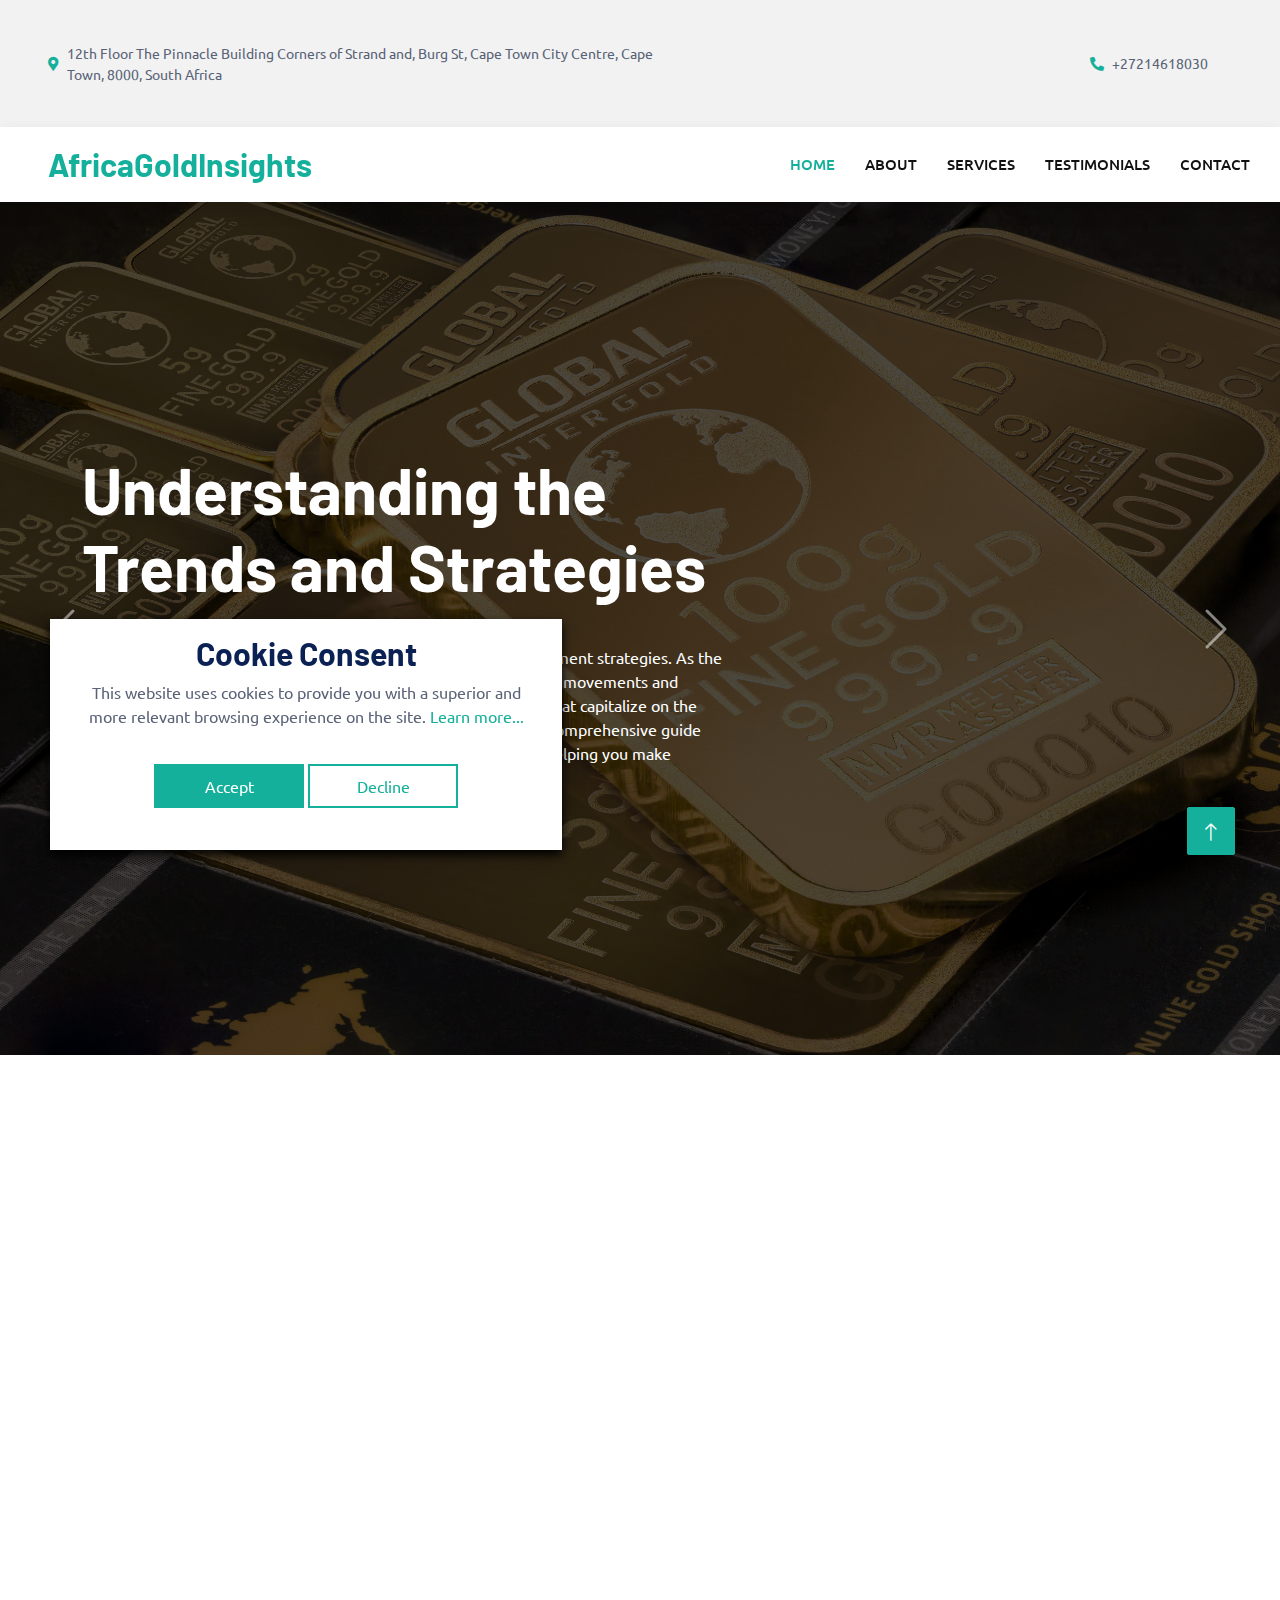
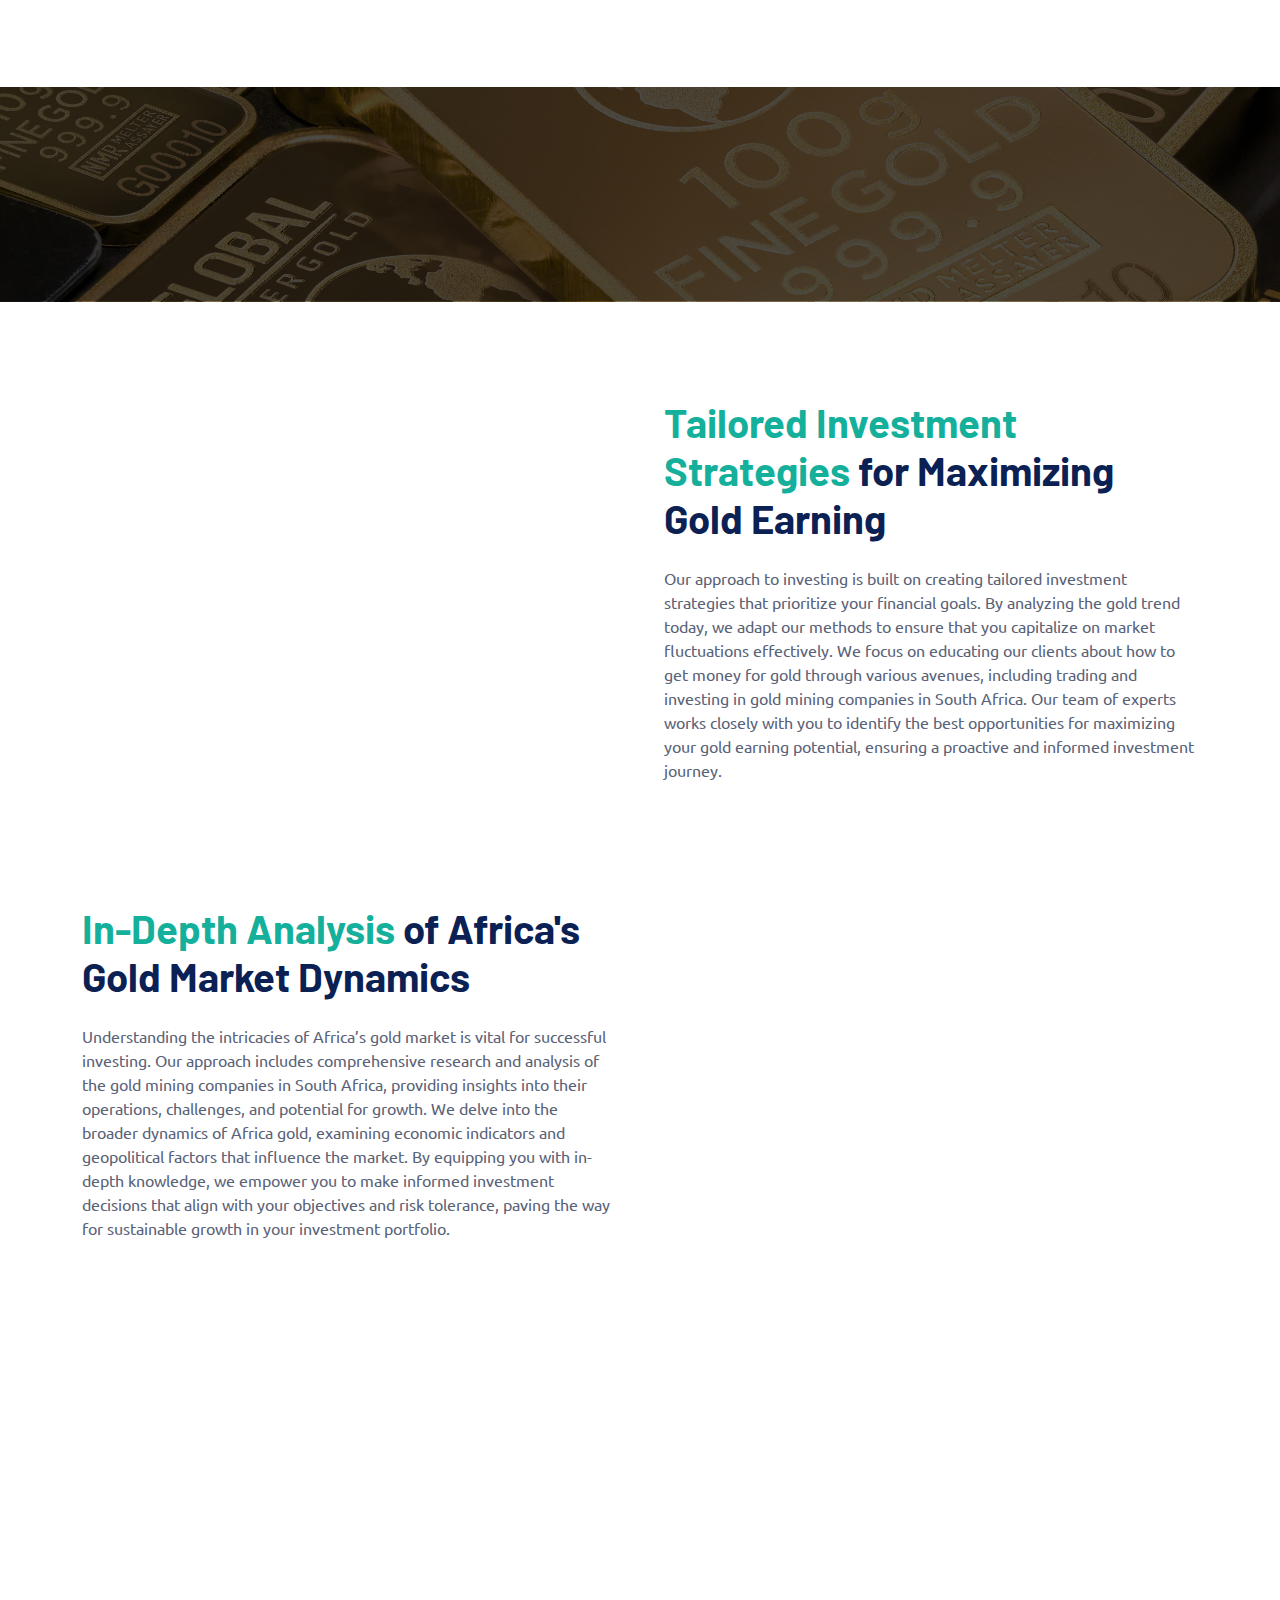
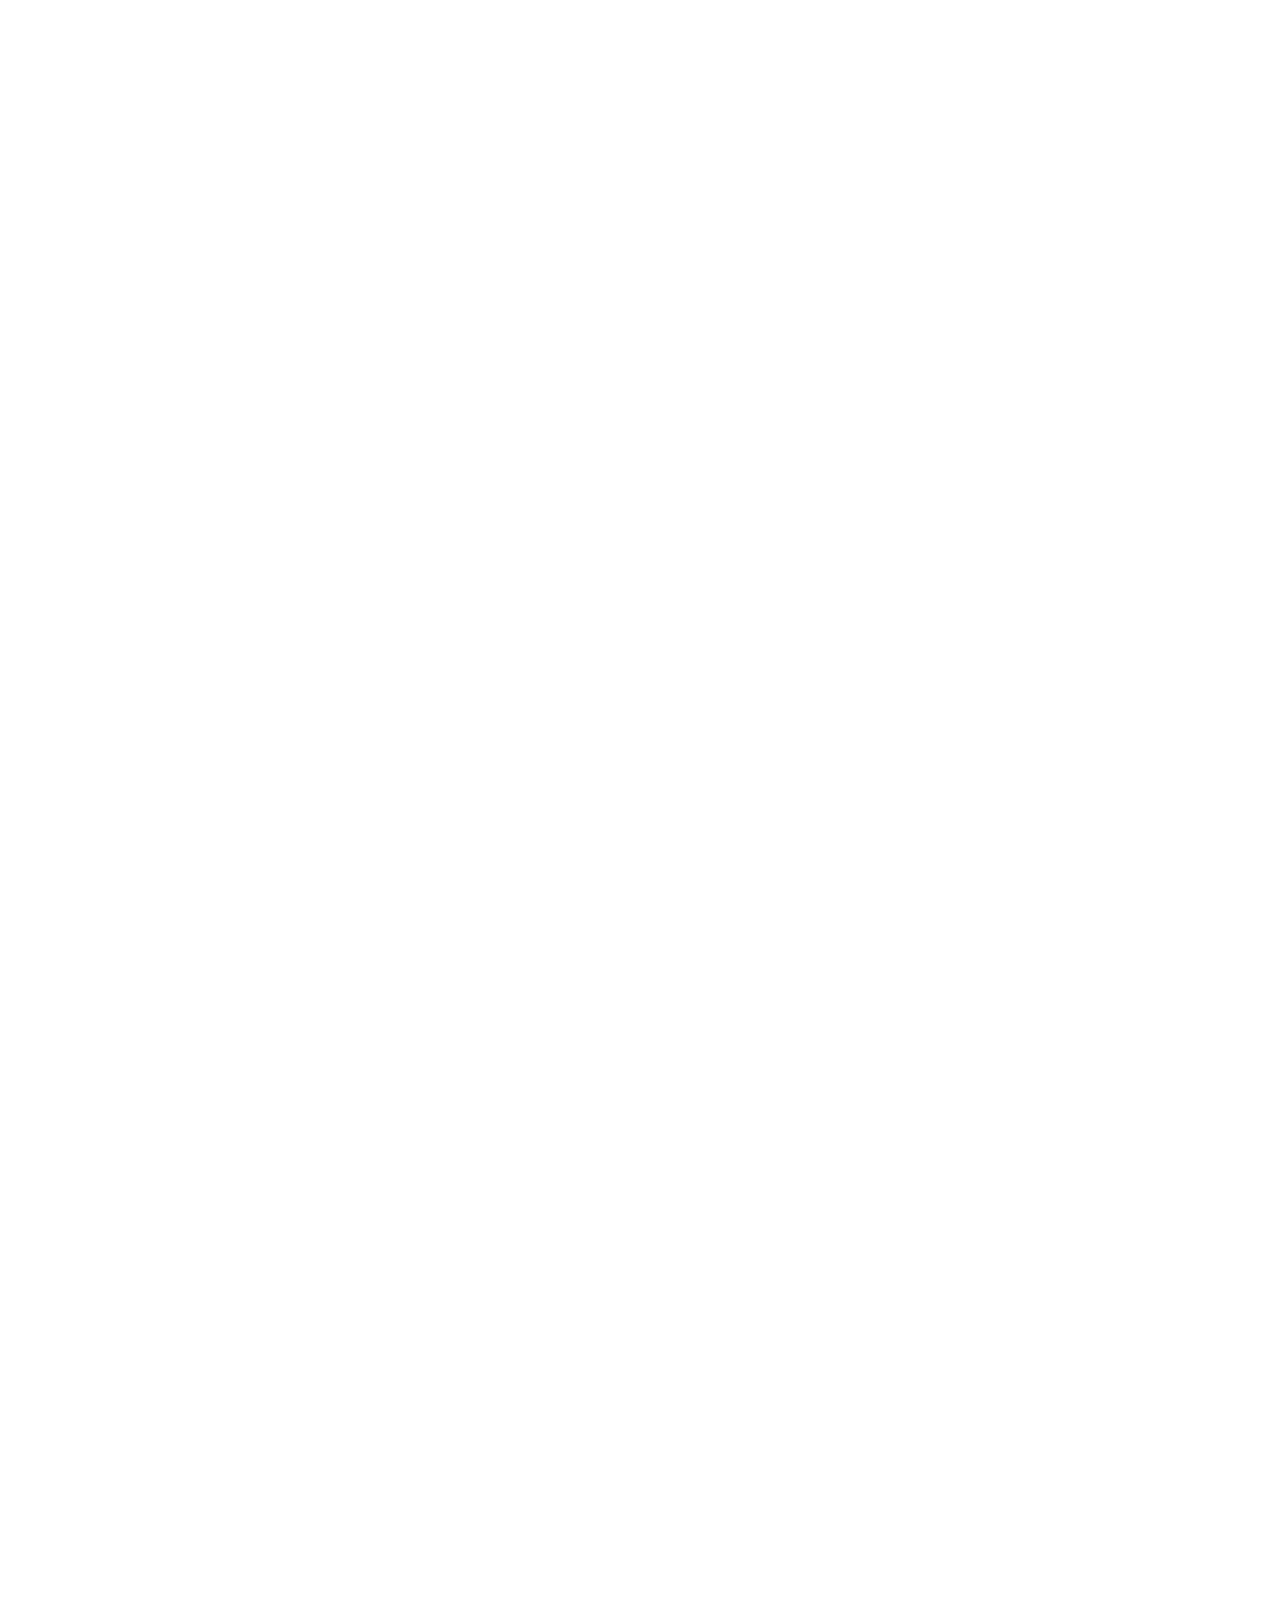
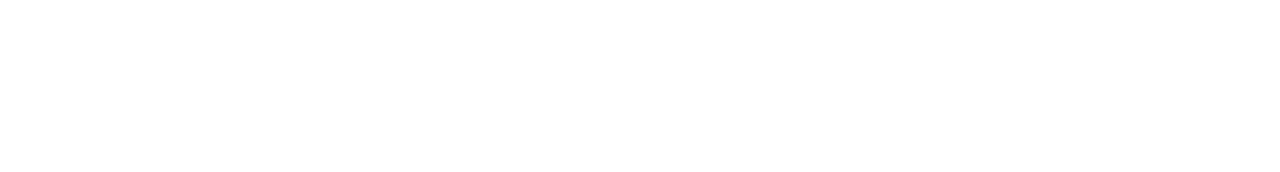
<file: index.html>
<!DOCTYPE html>
<html lang="en">
    <head>
        <meta charset="utf-8" />
        <title>AfricaGoldInsights</title>
        <meta content="width=device-width, initial-scale=1.0" name="viewport" />
        <meta content="" name="keywords" />
        <meta content="" name="description" />

        <!-- Favicon -->
        <link href="img/favicon.ico" rel="icon" />

        <!-- Google Web Fonts -->
        <link rel="preconnect" href="https://fonts.googleapis.com" />
        <link rel="preconnect" href="https://fonts.gstatic.com" crossorigin />
        <link
            href="https://fonts.googleapis.com/css2?family=Barlow:wght@600;700&family=Ubuntu:wght@400;500&display=swap"
            rel="stylesheet"
        />

        <!-- Icon Font Stylesheet -->
        <link
            href="https://cdnjs.cloudflare.com/ajax/libs/font-awesome/5.10.0/css/all.min.css"
            rel="stylesheet"
        />
        <link
            href="https://cdn.jsdelivr.net/npm/bootstrap-icons@1.4.1/font/bootstrap-icons.css"
            rel="stylesheet"
        />

        <!-- Libraries Stylesheet -->
        <link href="lib/animate/animate.min.css" rel="stylesheet" />
        <link
            href="lib/owlcarousel/assets/owl.carousel.min.css"
            rel="stylesheet"
        />
        <link
            href="lib/tempusdominus/css/tempusdominus-bootstrap-4.min.css"
            rel="stylesheet"
        />

        <!-- Customized Bootstrap Stylesheet -->
        <link href="css/bootstrap.min.css" rel="stylesheet" />

        <!-- Template Stylesheet -->
        <link href="css/style.css" rel="stylesheet" />
    </head>

    <body>
        <!-- Spinner Start -->
        <div
            id="spinner"
            class="show bg-white position-fixed translate-middle w-100 vh-100 top-50 start-50 d-flex align-items-center justify-content-center"
        >
            <div
                class="spinner-border text-primary"
                style="width: 3rem; height: 3rem"
                role="status"
            >
                <span class="sr-only">Loading...</span>
            </div>
        </div>
        <!-- Spinner End -->

        <!-- Topbar Start -->
        <div class="container-fluid bg-light p-0">
            <div class="row gx-0 d-none d-lg-flex">
                <div class="col-lg-7 px-5 text-start">
                    <div
                        class="h-100 d-inline-flex align-items-center py-3 me-4"
                    >
                        <small
                            class="fa fa-map-marker-alt text-primary me-2"
                        ></small>
                        <small
                            >12th Floor The Pinnacle Building Corners of Strand
                            and, Burg St, Cape Town City Centre, Cape Town,
                            8000, South Africa</small
                        >
                    </div>
                    <div class="h-100 d-inline-flex align-items-center py-3">
                        <small class="far fa-clock text-primary me-2"></small>
                        <small>Mon - Fri : 09.00 AM - 09.00 PM</small>
                    </div>
                </div>
                <div class="col-lg-5 px-5 text-end">
                    <div
                        class="h-100 d-inline-flex align-items-center py-3 me-4"
                    >
                        <small
                            class="fa fa-phone-alt text-primary me-2"
                        ></small>
                        <small>+27214618030</small>
                    </div>
                </div>
            </div>
        </div>
        <!-- Topbar End -->

        <!-- Navbar Start -->
        <nav
            class="navbar navbar-expand-lg bg-white navbar-light shadow sticky-top p-0"
        >
            <a
                href="index.html"
                class="navbar-brand d-flex align-items-center px-4 px-lg-5"
            >
                <h2 class="m-0 text-primary">AfricaGoldInsights</h2>
            </a>
            <button
                type="button"
                class="navbar-toggler me-4"
                data-bs-toggle="collapse"
                data-bs-target="#navbarCollapse"
            >
                <span class="navbar-toggler-icon"></span>
            </button>
            <div class="collapse navbar-collapse" id="navbarCollapse">
                <div class="navbar-nav ms-auto p-4 p-lg-0">
                    <a href="index.html" class="nav-item nav-link active"
                        >Home</a
                    >
                    <a href="about.html" class="nav-item nav-link">About</a>
                    <a href="service.html" class="nav-item nav-link"
                        >Services</a
                    >
                    <a href="testimonial.html" class="nav-item nav-link"
                        >Testimonials</a
                    >
                    <a href="contact.html" class="nav-item nav-link">Contact</a>
                </div>
            </div>
        </nav>
        <!-- Navbar End -->

        <!-- Carousel Start -->
        <div class="container-fluid p-0 mb-5">
            <div
                id="header-carousel"
                class="carousel slide"
                data-bs-ride="carousel"
            >
                <div class="carousel-inner">
                    <div class="carousel-item active">
                        <img
                            class="w-100"
                            src="img/carousel-bg-1.jpg"
                            alt="Image"
                        />
                        <div class="carousel-caption d-flex align-items-center">
                            <div class="container">
                                <div
                                    class="row align-items-center justify-content-center justify-content-lg-start"
                                >
                                    <div
                                        class="col-10 col-lg-7 text-center text-lg-start"
                                    >
                                        <h1
                                            class="display-3 text-white mb-4 pb-3 animated slideInDown"
                                        >
                                            Understanding the Trends and
                                            Strategies
                                        </h1>
                                        <p>
                                            In today's financial landscape, gold
                                            remains a cornerstone of investment
                                            strategies. As the gold trend today
                                            shifts, investors must stay informed
                                            about market movements and potential
                                            opportunities. Discover effective
                                            investment strategies that
                                            capitalize on the rising demand for
                                            gold and learn how to get money for
                                            gold. This comprehensive guide will
                                            empower you to navigate the
                                            complexities of gold investing,
                                            helping you make informed decisions
                                            for a prosperous financial future.
                                        </p>
                                    </div>
                                </div>
                            </div>
                        </div>
                    </div>
                    <div class="carousel-item">
                        <img
                            class="w-100"
                            src="img/carousel-bg-2.jpg"
                            alt="Image"
                        />
                        <div class="carousel-caption d-flex align-items-center">
                            <div class="container">
                                <div
                                    class="row align-items-center justify-content-center justify-content-lg-start"
                                >
                                    <div
                                        class="col-10 col-lg-7 text-center text-lg-start"
                                    >
                                        <h1
                                            class="display-3 text-white mb-4 pb-3 animated slideInDown"
                                        >
                                            Exploring Opportunities in South
                                            Africa's Gold Mining Industry
                                        </h1>
                                        <p>
                                            South Africa is home to some of the
                                            world’s leading gold mining
                                            companies, offering unique
                                            investment opportunities.
                                            Understanding the dynamics of
                                            Africa's gold market can provide
                                            valuable insights for investors.
                                            This exploration of gold mining
                                            companies in South Africa highlights
                                            key players and their contributions
                                            to the global gold supply. Learn
                                            about the potential for gold earning
                                            and how you can strategically invest
                                            in this vital sector to enhance your
                                            portfolio.
                                        </p>
                                    </div>
                                </div>
                            </div>
                        </div>
                    </div>
                </div>
                <button
                    class="carousel-control-prev"
                    type="button"
                    data-bs-target="#header-carousel"
                    data-bs-slide="prev"
                >
                    <span
                        class="carousel-control-prev-icon"
                        aria-hidden="true"
                    ></span>
                    <span class="visually-hidden">Previous</span>
                </button>
                <button
                    class="carousel-control-next"
                    type="button"
                    data-bs-target="#header-carousel"
                    data-bs-slide="next"
                >
                    <span
                        class="carousel-control-next-icon"
                        aria-hidden="true"
                    ></span>
                    <span class="visually-hidden">Next</span>
                </button>
            </div>
        </div>
        <!-- Carousel End -->

        <!-- Service Start -->
        <div class="container-xxl py-5">
            <div class="container">
                <div class="row g-4">
                    <div
                        class="col-lg-4 col-md-6 wow fadeInUp"
                        data-wow-delay="0.1s"
                    >
                        <div class="d-flex py-5 px-4">
                            <div class="ps-4">
                                <h5 class="mb-3">
                                    Maximize Your Gold Earning Potential
                                </h5>
                                <p>
                                    Investing in gold offers the opportunity to
                                    maximize your earnings in a volatile market.
                                    By understanding the factors that influence
                                    gold prices and market trends, you can
                                    create a robust investment strategy. Our
                                    insights will guide you on how to get money
                                    for gold, ensuring that you can make
                                    informed decisions that enhance your
                                    financial growth.
                                </p>
                            </div>
                        </div>
                    </div>
                    <div
                        class="col-lg-4 col-md-6 wow fadeInUp"
                        data-wow-delay="0.3s"
                    >
                        <div class="d-flex bg-light py-5 px-4">
                            <div class="ps-4">
                                <h5 class="mb-3">
                                    Stay Ahead of the Gold Trend Today
                                </h5>
                                <p>
                                    Keeping up with the gold trend today is
                                    crucial for any investor. By analyzing
                                    current market conditions and forecasts, you
                                    can adapt your investment strategy to
                                    capitalize on emerging opportunities. We
                                    provide the latest updates and expert
                                    analysis to help you stay ahead of the curve
                                    and make timely investment decisions that
                                    align with market shifts.
                                </p>
                            </div>
                        </div>
                    </div>
                    <div
                        class="col-lg-4 col-md-6 wow fadeInUp"
                        data-wow-delay="0.5s"
                    >
                        <div class="d-flex py-5 px-4">
                            <div class="ps-4">
                                <h5 class="mb-3">
                                    Explore the Potential of Africa's Gold
                                    Mining Sector
                                </h5>
                                <p>
                                    South Africa’s gold mining companies
                                    represent a wealth of investment
                                    opportunities. By exploring the potential of
                                    Africa's gold sector, you can identify key
                                    players and investment prospects that can
                                    lead to significant returns. Our
                                    comprehensive resources equip you with the
                                    knowledge to navigate this dynamic industry,
                                    empowering you to invest wisely and
                                    effectively.
                                </p>
                            </div>
                        </div>
                    </div>
                </div>
            </div>
        </div>
        <!-- Service End -->

        <!-- Fact Start -->
        <div class="container-fluid fact bg-dark my-5 py-5">
            <div class="container">
                <div class="row g-4">
                    <div
                        class="col-md-6 col-lg-3 text-center wow fadeIn"
                        data-wow-delay="0.1s"
                    >
                        <i class="fa fa-check fa-2x text-white mb-3"></i>
                        <h2 class="text-white mb-2" data-toggle="counter-up">
                            13
                        </h2>
                        <p class="text-white mb-0">Years Experience</p>
                    </div>
                    <div
                        class="col-md-6 col-lg-3 text-center wow fadeIn"
                        data-wow-delay="0.3s"
                    >
                        <i class="fa fa-users-cog fa-2x text-white mb-3"></i>
                        <h2 class="text-white mb-2" data-toggle="counter-up">
                            65
                        </h2>
                        <p class="text-white mb-0">Expert Technicians</p>
                    </div>
                    <div
                        class="col-md-6 col-lg-3 text-center wow fadeIn"
                        data-wow-delay="0.5s"
                    >
                        <i class="fa fa-users fa-2x text-white mb-3"></i>
                        <h2 class="text-white mb-2" data-toggle="counter-up">
                            12832
                        </h2>
                        <p class="text-white mb-0">Satisfied Clients</p>
                    </div>
                    <div
                        class="col-md-6 col-lg-3 text-center wow fadeIn"
                        data-wow-delay="0.7s"
                    >
                        <i class="fa fa-car fa-2x text-white mb-3"></i>
                        <h2 class="text-white mb-2" data-toggle="counter-up">
                            178
                        </h2>
                        <p class="text-white mb-0">Compleate Projects</p>
                    </div>
                </div>
            </div>
        </div>
        <!-- Fact End -->

        <!-- About Start -->
        <div class="container-xxl py-5">
            <div class="container">
                <div class="row g-5">
                    <div class="col-lg-6 pt-4" style="min-height: 400px">
                        <div
                            class="position-relative h-100 wow fadeIn"
                            data-wow-delay="0.1s"
                        >
                            <img
                                class="position-absolute img-fluid w-100 h-100"
                                src="img/approach.jpg"
                                style="object-fit: cover"
                                alt=""
                            />
                        </div>
                    </div>
                    <div class="col-lg-6">
                        <h1 class="mb-4">
                            <span class="text-primary">
                                Tailored Investment Strategies</span
                            >
                            for Maximizing Gold Earning
                        </h1>
                        <p class="mb-4">
                            Our approach to investing is built on creating
                            tailored investment strategies that prioritize your
                            financial goals. By analyzing the gold trend today,
                            we adapt our methods to ensure that you capitalize
                            on market fluctuations effectively. We focus on
                            educating our clients about how to get money for
                            gold through various avenues, including trading and
                            investing in gold mining companies in South Africa.
                            Our team of experts works closely with you to
                            identify the best opportunities for maximizing your
                            gold earning potential, ensuring a proactive and
                            informed investment journey.
                        </p>
                    </div>
                </div>
                <div
                    class="row g-5"
                    style="flex-direction: row-reverse; margin-top: 50px"
                >
                    <div class="col-lg-6 pt-4" style="min-height: 400px">
                        <div
                            class="position-relative h-100 wow fadeIn"
                            data-wow-delay="0.1s"
                        >
                            <img
                                class="position-absolute img-fluid w-100 h-100"
                                src="img/approach2.jpg"
                                style="object-fit: cover"
                                alt=""
                            />
                        </div>
                    </div>
                    <div class="col-lg-6">
                        <h1 class="mb-4">
                            <span class="text-primary"> In-Depth Analysis</span>
                            of Africa's Gold Market Dynamics
                        </h1>
                        <p class="mb-4">
                            Understanding the intricacies of Africa’s gold
                            market is vital for successful investing. Our
                            approach includes comprehensive research and
                            analysis of the gold mining companies in South
                            Africa, providing insights into their operations,
                            challenges, and potential for growth. We delve into
                            the broader dynamics of Africa gold, examining
                            economic indicators and geopolitical factors that
                            influence the market. By equipping you with in-depth
                            knowledge, we empower you to make informed
                            investment decisions that align with your objectives
                            and risk tolerance, paving the way for sustainable
                            growth in your investment portfolio.
                        </p>
                    </div>
                </div>
            </div>
        </div>
        <!-- About End -->

        <!-- Booking Start -->
        <div
            class="container-fluid bg-secondary booking my-5 wow fadeInUp"
            data-wow-delay="0.1s"
        >
            <div class="container">
                <div class="row gx-5">
                    <div class="col-lg-12 py-5">
                        <div class="py-5">
                            <h1 class="text-white mb-4">
                                Investing in Gold: Strategies for Success in a
                                Dynamic Market
                            </h1>
                            <p class="text-white mb-0">
                                In today’s fast-paced financial landscape,
                                understanding the nuances of gold investing is
                                crucial for achieving substantial returns. As
                                investors seek to maximize their gold earning
                                potential, keeping an eye on the gold trend
                                today is essential for informed decision-making.
                                Crafting a robust investment strategy that
                                incorporates current market dynamics is key to
                                success. This involves recognizing not only the
                                value of gold but also the opportunities within
                                gold mining companies in South Africa and the
                                broader Africa gold market. One notable approach
                                that has gained traction is the Patrice Motsepe
                                investing strategy, which emphasizes strategic
                                foresight and diversification. By leveraging
                                insights from the Patrice Motsepe investing
                                plan, investors can navigate the complexities of
                                the gold market while optimizing their
                                portfolios for growth. This strategy involves
                                understanding the long-term value of gold and
                                how it can serve as a hedge against market
                                volatility. Moreover, knowing how to get money
                                for gold effectively can enhance liquidity
                                options, allowing investors to capitalize on
                                market fluctuations. The Patrice Motsepe gold
                                philosophy encourages a proactive approach to
                                investment, where thorough research and timely
                                execution lead to increased profitability. As
                                you explore investment opportunities, consider
                                the transformative impact of a well-structured
                                strategy that draws on the successful
                                methodologies of prominent investors.
                                Ultimately, investing in gold is not just about
                                immediate gains; it’s about building a
                                sustainable wealth foundation. By adopting a
                                holistic perspective and employing proven
                                strategies, you can position yourself for
                                success in the evolving world of gold investing,
                                ensuring that you are well-equipped to achieve
                                your financial goals.
                            </p>
                        </div>
                    </div>
                </div>
            </div>
        </div>
        <!-- Booking End -->

        <!-- Team Start -->
        <div class="container-xxl py-5">
            <div class="container">
                <div class="text-center wow fadeInUp" data-wow-delay="0.1s">
                    <h6 class="text-primary text-uppercase">
                        Insights and Strategies for Modern Investing
                    </h6>
                    <h1>Insights and Strategies for Successful Investing</h1>
                    <p class="mb-5">
                        In the ever-evolving landscape of investing, staying
                        informed about the latest trends and strategies is
                        crucial for achieving financial success. Our latest blog
                        features a wealth of information designed to help you
                        navigate the complexities of gold investments. From
                        understanding the gold trend today to exploring
                        effective investment strategies, our articles provide
                        valuable insights into maximizing your gold earning
                        potential. Whether you’re a seasoned investor or just
                        starting, these resources will equip you with the
                        knowledge you need to make informed decisions in the
                        dynamic world of investing.
                    </p>
                </div>
                <div class="row g-4">
                    <div
                        class="col-lg-4 col-md-6 wow fadeInUp"
                        data-wow-delay="0.5s"
                    >
                        <div class="team-item">
                            <div class="position-relative overflow-hidden">
                                <img
                                    style="
                                        width: 100%;
                                        height: 300px;
                                        object-fit: cover;
                                    "
                                    class="img-fluid"
                                    src="img/blog-1.jpg"
                                    alt=""
                                />
                            </div>
                            <div class="bg-light text-center p-4">
                                <h5 class="fw-bold mb-0">
                                    Understanding the Gold Trend Today: What
                                    Investors Need to Know
                                </h5>
                                <small>
                                    This blog post delves into the current gold
                                    trend today, examining the factors that
                                    influence gold prices and market
                                    fluctuations. Discover the key indicators
                                    that can help you predict future movements
                                    and make informed investment decisions.
                                </small>
                            </div>
                        </div>
                    </div>
                    <div
                        class="col-lg-4 col-md-6 wow fadeInUp"
                        data-wow-delay="0.7s"
                    >
                        <div class="team-item">
                            <div class="position-relative overflow-hidden">
                                <img
                                    style="
                                        width: 100%;
                                        height: 300px;
                                        object-fit: cover;
                                    "
                                    class="img-fluid"
                                    src="img/blog-2.jpg"
                                    alt=""
                                />
                            </div>
                            <div class="bg-light text-center p-4">
                                <h5 class="fw-bold mb-0">
                                    How to Get Money for Gold: Tips and
                                    Strategies
                                </h5>
                                <small>
                                    Looking to turn your gold into cash? This
                                    article outlines practical tips on how to
                                    get money for gold, including selling
                                    options and strategies for maximizing your
                                    returns. Learn the best practices to ensure
                                    you get the most value from your
                                    investments.
                                </small>
                            </div>
                        </div>
                    </div>
                    <div
                        class="col-lg-4 col-md-6 wow fadeInUp"
                        data-wow-delay="0.7s"
                    >
                        <div class="team-item">
                            <div class="position-relative overflow-hidden">
                                <img
                                    style="
                                        width: 100%;
                                        height: 300px;
                                        object-fit: cover;
                                    "
                                    class="img-fluid"
                                    src="img/blog-3.jpg"
                                    alt=""
                                />
                            </div>
                            <div class="bg-light text-center p-4">
                                <h5 class="fw-bold mb-0">
                                    Exploring the Potential of Gold Mining
                                    Companies in South Africa
                                </h5>
                                <small>
                                    South Africa is home to some of the world’s
                                    most prominent gold mining companies. This
                                    blog post explores their role in the global
                                    gold market and the investment opportunities
                                    they present. Learn how investing in Africa
                                    gold can enhance your portfolio.</small
                                >
                            </div>
                        </div>
                    </div>
                </div>
            </div>
        </div>
        <!-- Team End -->

        <!-- Footer Start -->
        <div
            class="container-fluid bg-dark text-light footer pt-5 mt-5 wow fadeIn"
            data-wow-delay="0.1s"
        >
            <div class="container py-5">
                <div class="row g-5">
                    <div class="col-lg-3 col-md-6">
                        <h4 class="text-light mb-4">AfricaGoldInsights</h4>
                        <p>
                            At the forefront of investment strategies, we are
                            dedicated to providing you with the insights and
                            resources needed to navigate the dynamic world of
                            investing. Our focus on gold investments highlights
                            the potential for wealth preservation and growth in
                            an uncertain economic climate.
                        </p>
                    </div>
                    <div class="col-lg-3 col-md-6">
                        <h4 class="text-light mb-4">Address</h4>
                        <p class="mb-2">
                            <i class="fa fa-map-marker-alt me-3"></i>12th Floor
                            The Pinnacle Building Corners of Strand and, Burg
                            St, Cape Town City Centre, Cape Town, 8000, Soth
                            Africa
                        </p>
                        <p class="mb-2">
                            <i class="fa fa-phone-alt me-3"></i>+27214618030
                        </p>
                        <p class="mb-2">
                            <i class="fa fa-envelope me-3"></i
                            >invest_pulse@gmail.com
                        </p>
                    </div>
                    <div class="col-lg-3 col-md-6">
                        <h4 class="text-light mb-4">Quick links</h4>
                        <ul style="list-style: none; padding-left: 0px">
                            <li><a href="index.html">Home</a></li>
                            <li><a href="about.html">About us</a></li>
                            <li><a href="terms-of-use.html">Terms</a></li>
                            <li>
                                <a href="privacy-policy.html">Privacy policy</a>
                            </li>
                        </ul>
                    </div>
                    <div class="col-lg-3 col-md-6">
                        <h4 class="text-light mb-4">Newsletter</h4>
                        <p>
                            Stay ahead in the world of investing by subscribing
                            to our newsletter! Receive exclusive updates on the
                            latest gold trends, investment strategies, and
                            market analysis directly to your inbox.
                        </p>
                        <div
                            class="position-relative mx-auto"
                            style="max-width: 400px"
                        >
                            <input
                                class="form-control border-0 w-100 py-3 ps-4 pe-5"
                                type="text"
                                placeholder="Your email"
                                id="email"
                            />
                            <button
                                type="button"
                                id="submit"
                                onclick="sendForm()"
                                class="btn btn-primary py-2 position-absolute top-0 end-0 mt-2 me-2"
                            >
                                SignUp
                            </button>
                        </div>
                        <div id="result"></div>
                    </div>
                </div>
            </div>
        </div>
        <!-- Footer End -->

        <!-- Back to Top -->
        <a href="#" class="btn btn-lg btn-primary btn-lg-square back-to-top"
            ><i class="bi bi-arrow-up"></i
        ></a>

        <!-- Cookie banner -->
        <div class="cookie-wrapper show">
            <div>
                <i class="bx bx-cookie"></i>
                <h2 style="text-align: center">Cookie Consent</h2>
            </div>

            <div class="data">
                <p>
                    This website uses cookies to provide you with a superior and
                    more relevant browsing experience on the site.
                    <a href="#">Learn more...</a>
                </p>
            </div>

            <div class="buttons">
                <button class="cookie-button" id="acceptBtn">Accept</button>
                <button class="cookie-button" id="declineBtn">Decline</button>
            </div>
        </div>
        <!-- End Cookie banner -->

        <!-- JavaScript Libraries -->
        <script src="https://code.jquery.com/jquery-3.4.1.min.js"></script>
        <script src="https://cdn.jsdelivr.net/npm/bootstrap@5.0.0/dist/js/bootstrap.bundle.min.js"></script>
        <script src="lib/wow/wow.min.js"></script>
        <script src="lib/easing/easing.min.js"></script>
        <script src="lib/waypoints/waypoints.min.js"></script>
        <script src="lib/counterup/counterup.min.js"></script>
        <script src="lib/owlcarousel/owl.carousel.min.js"></script>
        <script src="lib/tempusdominus/js/moment.min.js"></script>
        <script src="lib/tempusdominus/js/moment-timezone.min.js"></script>
        <script src="lib/tempusdominus/js/tempusdominus-bootstrap-4.min.js"></script>

        <!-- Template Javascript -->
        <script src="js/main.js"></script>
        <script src="js/contact-form.js"></script>
        <script src="js/cookiebanner.js"></script>
    </body>
</html>
</file>
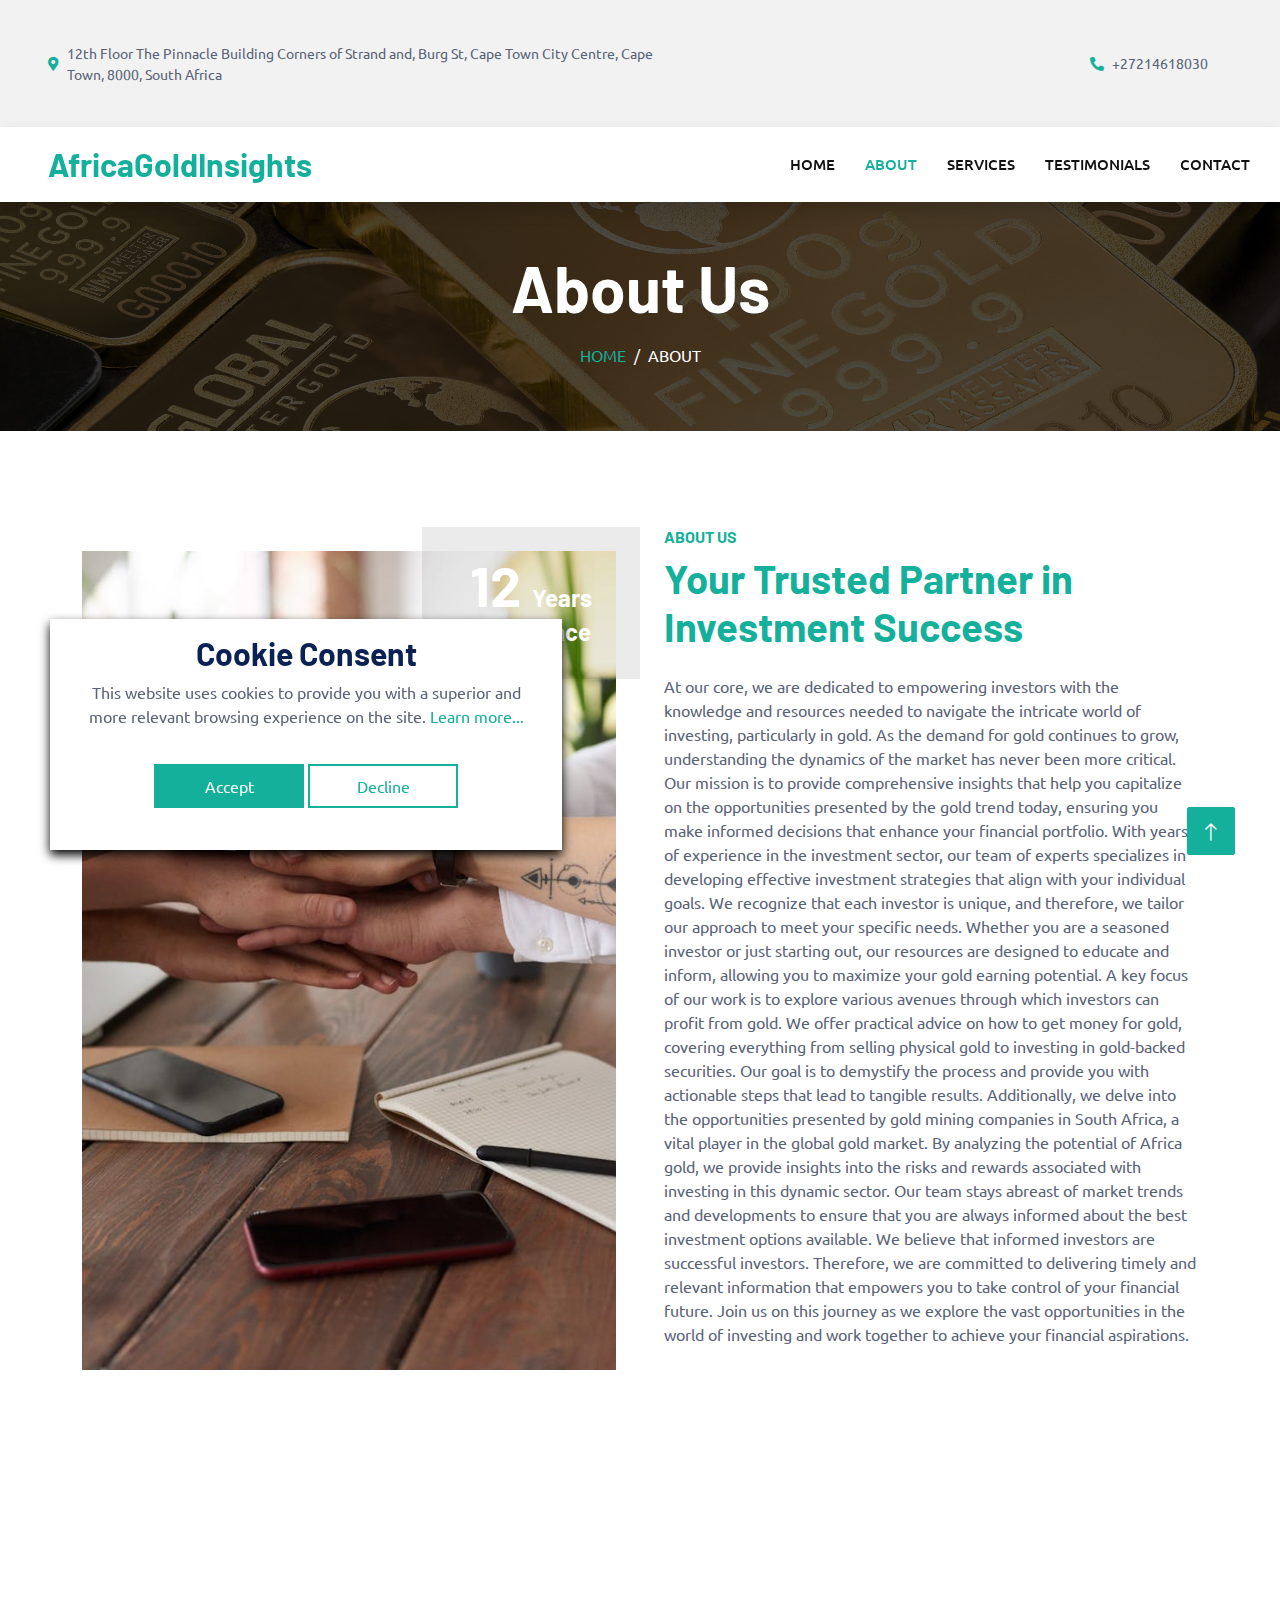
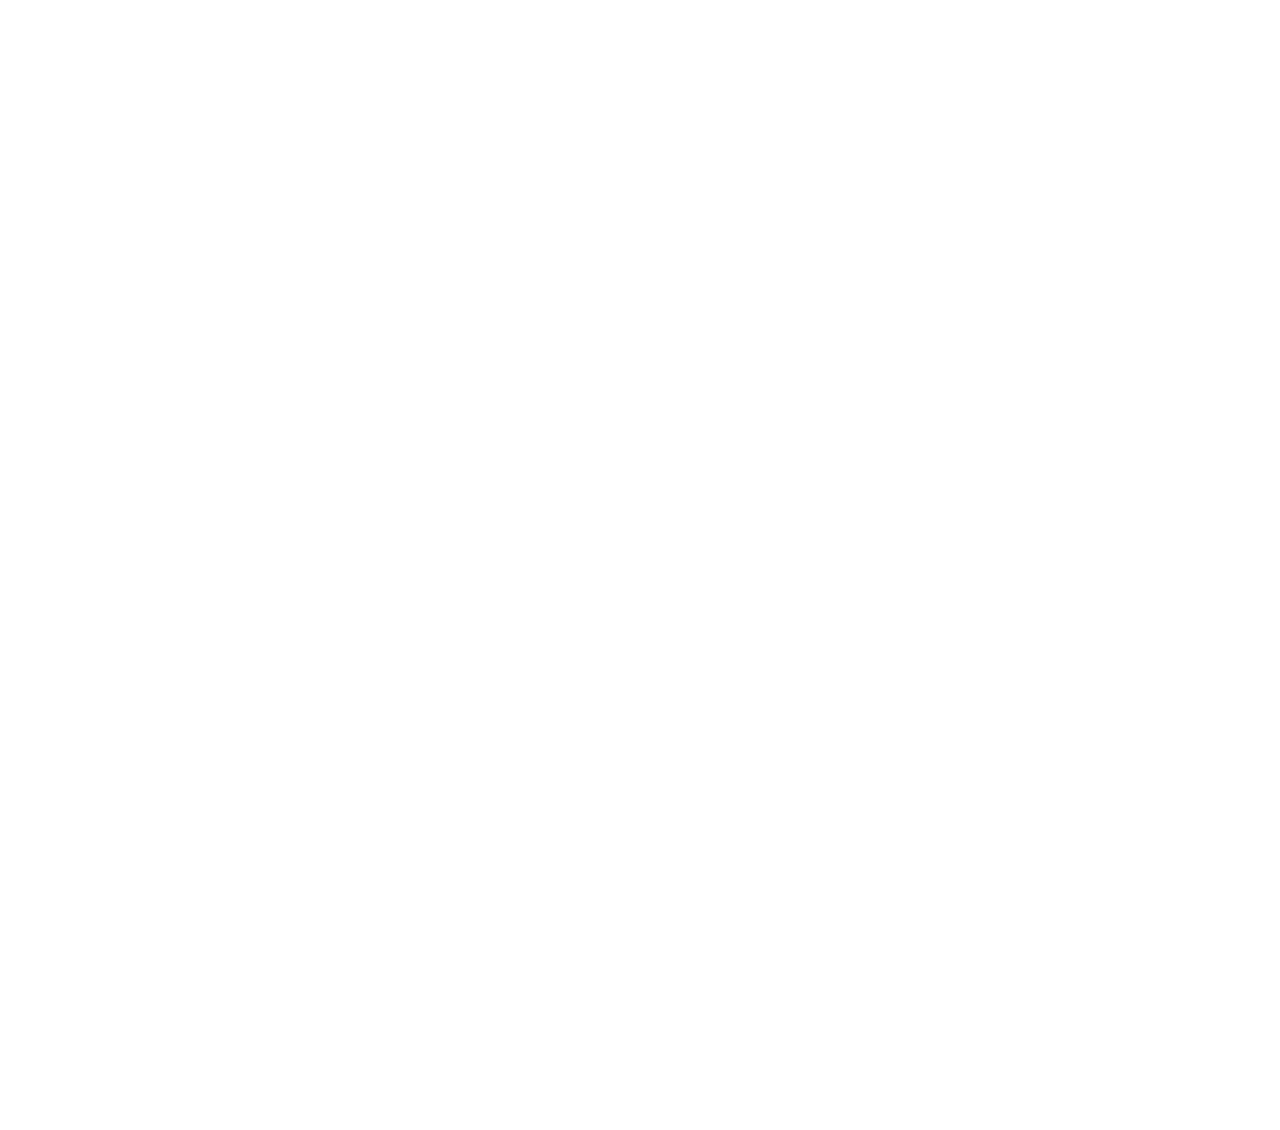
<file: about.html>
<!DOCTYPE html>
<html lang="en">
    <head>
        <meta charset="utf-8" />
        <title>AfricaGoldInsights</title>
        <meta content="width=device-width, initial-scale=1.0" name="viewport" />
        <meta content="" name="keywords" />
        <meta content="" name="description" />

        <!-- Favicon -->
        <link href="img/favicon.ico" rel="icon" />

        <!-- Google Web Fonts -->
        <link rel="preconnect" href="https://fonts.googleapis.com" />
        <link rel="preconnect" href="https://fonts.gstatic.com" crossorigin />
        <link
            href="https://fonts.googleapis.com/css2?family=Barlow:wght@600;700&family=Ubuntu:wght@400;500&display=swap"
            rel="stylesheet"
        />

        <!-- Icon Font Stylesheet -->
        <link
            href="https://cdnjs.cloudflare.com/ajax/libs/font-awesome/5.10.0/css/all.min.css"
            rel="stylesheet"
        />
        <link
            href="https://cdn.jsdelivr.net/npm/bootstrap-icons@1.4.1/font/bootstrap-icons.css"
            rel="stylesheet"
        />

        <!-- Libraries Stylesheet -->
        <link href="lib/animate/animate.min.css" rel="stylesheet" />
        <link
            href="lib/owlcarousel/assets/owl.carousel.min.css"
            rel="stylesheet"
        />
        <link
            href="lib/tempusdominus/css/tempusdominus-bootstrap-4.min.css"
            rel="stylesheet"
        />

        <!-- Customized Bootstrap Stylesheet -->
        <link href="css/bootstrap.min.css" rel="stylesheet" />

        <!-- Template Stylesheet -->
        <link href="css/style.css" rel="stylesheet" />
    </head>

    <body>
        <!-- Spinner Start -->
        <div
            id="spinner"
            class="show bg-white position-fixed translate-middle w-100 vh-100 top-50 start-50 d-flex align-items-center justify-content-center"
        >
            <div
                class="spinner-border text-primary"
                style="width: 3rem; height: 3rem"
                role="status"
            >
                <span class="sr-only">Loading...</span>
            </div>
        </div>
        <!-- Spinner End -->

        <!-- Topbar Start -->
        <div class="container-fluid bg-light p-0">
            <div class="row gx-0 d-none d-lg-flex">
                <div class="col-lg-7 px-5 text-start">
                    <div
                        class="h-100 d-inline-flex align-items-center py-3 me-4"
                    >
                        <small
                            class="fa fa-map-marker-alt text-primary me-2"
                        ></small>
                        <small
                            >12th Floor The Pinnacle Building Corners of Strand
                            and, Burg St, Cape Town City Centre, Cape Town,
                            8000, South Africa</small
                        >
                    </div>
                    <div class="h-100 d-inline-flex align-items-center py-3">
                        <small class="far fa-clock text-primary me-2"></small>
                        <small>Mon - Fri : 09.00 AM - 09.00 PM</small>
                    </div>
                </div>
                <div class="col-lg-5 px-5 text-end">
                    <div
                        class="h-100 d-inline-flex align-items-center py-3 me-4"
                    >
                        <small
                            class="fa fa-phone-alt text-primary me-2"
                        ></small>
                        <small>+27214618030</small>
                    </div>
                </div>
            </div>
        </div>
        <!-- Topbar End -->

        <!-- Navbar Start -->
        <nav
            class="navbar navbar-expand-lg bg-white navbar-light shadow sticky-top p-0"
        >
            <a
                href="index.html"
                class="navbar-brand d-flex align-items-center px-4 px-lg-5"
            >
                <h2 class="m-0 text-primary">AfricaGoldInsights</h2>
            </a>
            <button
                type="button"
                class="navbar-toggler me-4"
                data-bs-toggle="collapse"
                data-bs-target="#navbarCollapse"
            >
                <span class="navbar-toggler-icon"></span>
            </button>
            <div class="collapse navbar-collapse" id="navbarCollapse">
                <div class="navbar-nav ms-auto p-4 p-lg-0">
                    <a href="index.html" class="nav-item nav-link">Home</a>
                    <a href="about.html" class="nav-item nav-link active"
                        >About</a
                    >
                    <a href="service.html" class="nav-item nav-link"
                        >Services</a
                    >
                    <a href="testimonial.html" class="nav-item nav-link"
                        >Testimonials</a
                    >
                    <a href="contact.html" class="nav-item nav-link">Contact</a>
                </div>
            </div>
        </nav>
        <!-- Navbar End -->

        <!-- Page Header Start -->
        <div
            class="container-fluid page-header mb-5 p-0"
            style="background-image: url(img/carousel-bg-1.jpg)"
        >
            <div class="container-fluid page-header-inner py-5">
                <div class="container text-center">
                    <h1 class="display-3 text-white mb-3 animated slideInDown">
                        About Us
                    </h1>
                    <nav aria-label="breadcrumb">
                        <ol
                            class="breadcrumb justify-content-center text-uppercase"
                        >
                            <li class="breadcrumb-item">
                                <a href="index.html">Home</a>
                            </li>
                            <li
                                class="breadcrumb-item text-white active"
                                aria-current="page"
                            >
                                About
                            </li>
                        </ol>
                    </nav>
                </div>
            </div>
        </div>
        <!-- Page Header End -->

        <!-- About Start -->
        <div class="container-xxl py-5">
            <div class="container">
                <div class="row g-5">
                    <div class="col-lg-6 pt-4" style="min-height: 400px">
                        <div
                            class="position-relative h-100 wow fadeIn"
                            data-wow-delay="0.1s"
                        >
                            <img
                                class="position-absolute img-fluid w-100 h-100"
                                src="img/about.jpg"
                                style="object-fit: cover"
                                alt=""
                            />
                            <div
                                class="position-absolute top-0 end-0 mt-n4 me-n4 py-4 px-5"
                                style="background: rgba(0, 0, 0, 0.08)"
                            >
                                <h1 class="display-4 text-white mb-0">
                                    12 <span class="fs-4">Years</span>
                                </h1>
                                <h4 class="text-white">Experience</h4>
                            </div>
                        </div>
                    </div>
                    <div class="col-lg-6">
                        <h6 class="text-primary text-uppercase">About Us</h6>
                        <h1 class="mb-4">
                            <span class="text-primary">
                                Your Trusted Partner in Investment Success
                            </span>
                        </h1>
                        <p class="mb-4">
                            At our core, we are dedicated to empowering
                            investors with the knowledge and resources needed to
                            navigate the intricate world of investing,
                            particularly in gold. As the demand for gold
                            continues to grow, understanding the dynamics of the
                            market has never been more critical. Our mission is
                            to provide comprehensive insights that help you
                            capitalize on the opportunities presented by the
                            gold trend today, ensuring you make informed
                            decisions that enhance your financial portfolio.
                            With years of experience in the investment sector,
                            our team of experts specializes in developing
                            effective investment strategies that align with your
                            individual goals. We recognize that each investor is
                            unique, and therefore, we tailor our approach to
                            meet your specific needs. Whether you are a seasoned
                            investor or just starting out, our resources are
                            designed to educate and inform, allowing you to
                            maximize your gold earning potential. A key focus of
                            our work is to explore various avenues through which
                            investors can profit from gold. We offer practical
                            advice on how to get money for gold, covering
                            everything from selling physical gold to investing
                            in gold-backed securities. Our goal is to demystify
                            the process and provide you with actionable steps
                            that lead to tangible results. Additionally, we
                            delve into the opportunities presented by gold
                            mining companies in South Africa, a vital player in
                            the global gold market. By analyzing the potential
                            of Africa gold, we provide insights into the risks
                            and rewards associated with investing in this
                            dynamic sector. Our team stays abreast of market
                            trends and developments to ensure that you are
                            always informed about the best investment options
                            available. We believe that informed investors are
                            successful investors. Therefore, we are committed to
                            delivering timely and relevant information that
                            empowers you to take control of your financial
                            future. Join us on this journey as we explore the
                            vast opportunities in the world of investing and
                            work together to achieve your financial aspirations.
                        </p>
                    </div>
                </div>
            </div>
        </div>
        <!-- About End -->

        <!-- Team Start -->
        <div class="container-xxl py-5">
            <div class="container">
                <div class="text-center wow fadeInUp" data-wow-delay="0.1s">
                    <h6 class="text-primary text-uppercase">Our Experts</h6>
                    <h1>Experts Committed to Your Investment Success</h1>
                    <p class="mb-5">
                        Our team of dedicated professionals brings a wealth of
                        knowledge and experience to the world of investing,
                        specializing in gold and its numerous opportunities.
                        With a passion for helping clients navigate the
                        complexities of the market, we focus on developing
                        effective investment strategies that maximize gold
                        earning potential. Each team member is committed to
                        staying informed about the gold trend today, ensuring
                        that you receive the most relevant and up-to-date
                        insights. Whether you’re looking to understand how to
                        get money for gold or explore the potential of gold
                        mining companies in South Africa, our experts are here
                        to guide you every step of the way.
                    </p>
                </div>
                <div class="row g-4">
                    <div
                        class="col-lg-3 col-md-6 wow fadeInUp"
                        data-wow-delay="0.1s"
                    >
                        <div class="team-item">
                            <div class="position-relative overflow-hidden">
                                <img
                                    class="img-fluid"
                                    src="img/team-1.jpg"
                                    alt=""
                                />
                            </div>
                            <div class="bg-light text-center p-4">
                                <h5 class="fw-bold mb-0">Samantha Lee</h5>
                                <small>Investment Analyst</small>
                            </div>
                        </div>
                    </div>
                    <div
                        class="col-lg-3 col-md-6 wow fadeInUp"
                        data-wow-delay="0.3s"
                    >
                        <div class="team-item">
                            <div class="position-relative overflow-hidden">
                                <img
                                    class="img-fluid"
                                    src="img/team-2.jpg"
                                    alt=""
                                />
                            </div>
                            <div class="bg-light text-center p-4">
                                <h5 class="fw-bold mb-0">Alex Johnson</h5>
                                <small>Financial Advisor</small>
                            </div>
                        </div>
                    </div>
                    <div
                        class="col-lg-3 col-md-6 wow fadeInUp"
                        data-wow-delay="0.5s"
                    >
                        <div class="team-item">
                            <div class="position-relative overflow-hidden">
                                <img
                                    class="img-fluid"
                                    src="img/team-3.jpg"
                                    alt=""
                                />
                            </div>
                            <div class="bg-light text-center p-4">
                                <h5 class="fw-bold mb-0">Emily Davis</h5>
                                <small>Market Researcher</small>
                            </div>
                        </div>
                    </div>
                    <div
                        class="col-lg-3 col-md-6 wow fadeInUp"
                        data-wow-delay="0.7s"
                    >
                        <div class="team-item">
                            <div class="position-relative overflow-hidden">
                                <img
                                    class="img-fluid"
                                    src="img/team-4.jpg"
                                    alt=""
                                />
                            </div>
                            <div class="bg-light text-center p-4">
                                <h5 class="fw-bold mb-0">Michael Brown</h5>
                                <small>Wealth Manager</small>
                            </div>
                        </div>
                    </div>
                </div>
            </div>
        </div>
        <!-- Team End -->

        <!-- Footer Start -->
        <div
            class="container-fluid bg-dark text-light footer pt-5 mt-5 wow fadeIn"
            data-wow-delay="0.1s"
        >
            <div class="container py-5">
                <div class="row g-5">
                    <div class="col-lg-3 col-md-6">
                        <h4 class="text-light mb-4">AfricaGoldInsights</h4>
                        <p>
                            At the forefront of investment strategies, we are
                            dedicated to providing you with the insights and
                            resources needed to navigate the dynamic world of
                            investing. Our focus on gold investments highlights
                            the potential for wealth preservation and growth in
                            an uncertain economic climate.
                        </p>
                    </div>
                    <div class="col-lg-3 col-md-6">
                        <h4 class="text-light mb-4">Address</h4>
                        <p class="mb-2">
                            <i class="fa fa-map-marker-alt me-3"></i>12th Floor
                            The Pinnacle Building Corners of Strand and, Burg
                            St, Cape Town City Centre, Cape Town, 8000, Soth
                            Africa
                        </p>
                        <p class="mb-2">
                            <i class="fa fa-phone-alt me-3"></i>+27214618030
                        </p>
                        <p class="mb-2">
                            <i class="fa fa-envelope me-3"></i
                            >invest_pulse@gmail.com
                        </p>
                    </div>
                    <div class="col-lg-3 col-md-6">
                        <h4 class="text-light mb-4">Quick links</h4>
                        <ul style="list-style: none; padding-left: 0px">
                            <li><a href="index.html">Home</a></li>
                            <li><a href="about.html">About us</a></li>
                            <li><a href="terms-of-use.html">Terms</a></li>
                            <li>
                                <a href="privacy-policy.html">Privacy policy</a>
                            </li>
                        </ul>
                    </div>
                    <div class="col-lg-3 col-md-6">
                        <h4 class="text-light mb-4">Newsletter</h4>
                        <p>
                            Subscribe to our newsletter for exclusive insights
                            and updates on leveraging historical wisdom for
                            modern business success.
                        </p>
                        <div
                            class="position-relative mx-auto"
                            style="max-width: 400px"
                        >
                            <input
                                class="form-control border-0 w-100 py-3 ps-4 pe-5"
                                type="text"
                                placeholder="Your email"
                                id="email"
                            />
                            <button
                                type="button"
                                id="submit"
                                onclick="sendForm()"
                                class="btn btn-primary py-2 position-absolute top-0 end-0 mt-2 me-2"
                            >
                                SignUp
                            </button>
                        </div>
                        <div id="result"></div>
                    </div>
                </div>
            </div>
        </div>
        <!-- Footer End -->

        <!-- Back to Top -->
        <a href="#" class="btn btn-lg btn-primary btn-lg-square back-to-top"
            ><i class="bi bi-arrow-up"></i
        ></a>

        <!-- Cookie banner -->
        <div class="cookie-wrapper show">
            <div>
                <i class="bx bx-cookie"></i>
                <h2 style="text-align: center">Cookie Consent</h2>
            </div>

            <div class="data">
                <p>
                    This website uses cookies to provide you with a superior and
                    more relevant browsing experience on the site.
                    <a href="#">Learn more...</a>
                </p>
            </div>

            <div class="buttons">
                <button class="cookie-button" id="acceptBtn">Accept</button>
                <button class="cookie-button" id="declineBtn">Decline</button>
            </div>
        </div>
        <!-- End Cookie banner -->

        <!-- JavaScript Libraries -->
        <script src="https://code.jquery.com/jquery-3.4.1.min.js"></script>
        <script src="https://cdn.jsdelivr.net/npm/bootstrap@5.0.0/dist/js/bootstrap.bundle.min.js"></script>
        <script src="lib/wow/wow.min.js"></script>
        <script src="lib/easing/easing.min.js"></script>
        <script src="lib/waypoints/waypoints.min.js"></script>
        <script src="lib/counterup/counterup.min.js"></script>
        <script src="lib/owlcarousel/owl.carousel.min.js"></script>
        <script src="lib/tempusdominus/js/moment.min.js"></script>
        <script src="lib/tempusdominus/js/moment-timezone.min.js"></script>
        <script src="lib/tempusdominus/js/tempusdominus-bootstrap-4.min.js"></script>

        <!-- Template Javascript -->
        <script src="js/main.js"></script>
        <script src="js/contact-form.js"></script>
        <script src="js/cookiebanner.js"></script>
    </body>
</html>
</file>
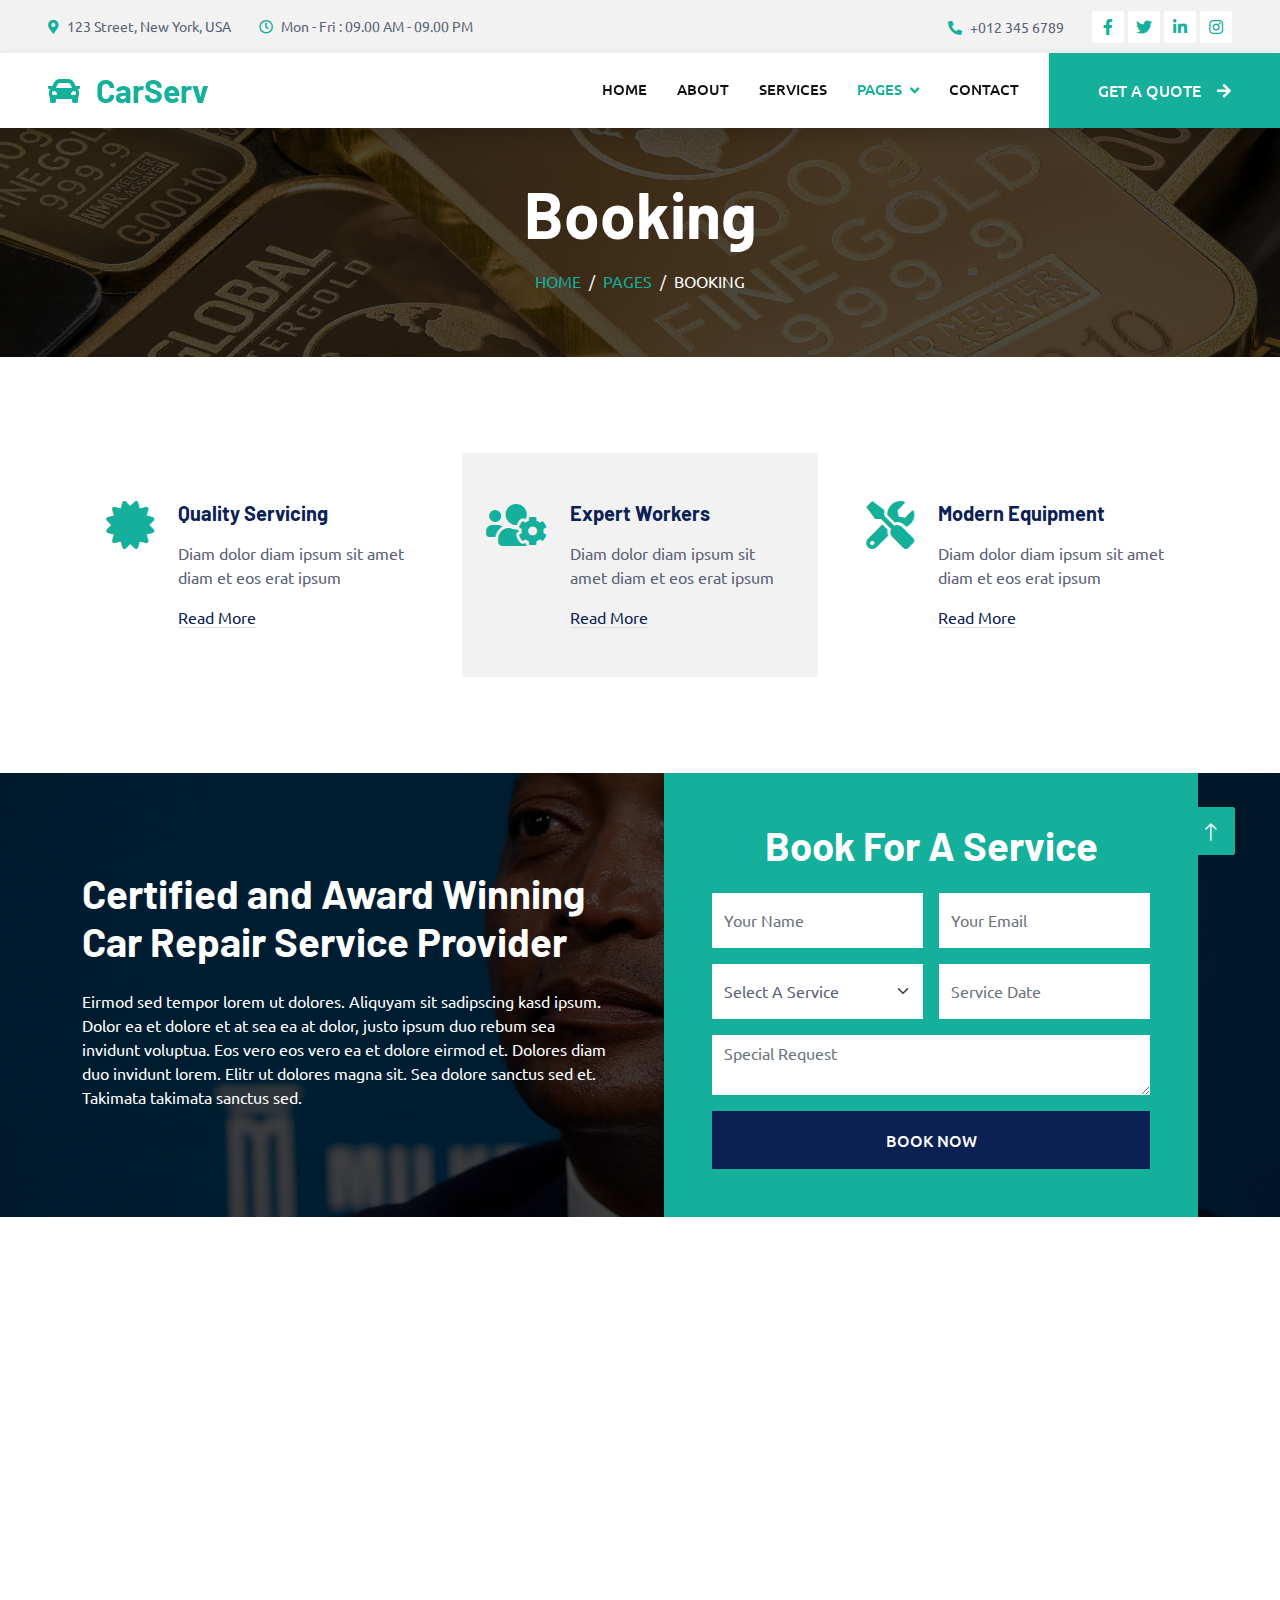
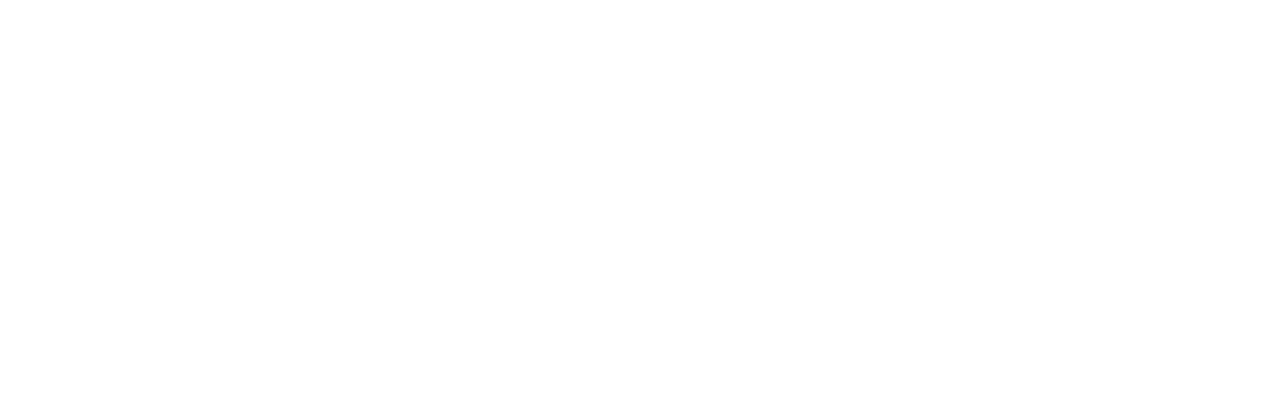
<file: booking.html>
<!DOCTYPE html>
<html lang="en">

<head>
    <meta charset="utf-8">
    <title>CarServ - Car Repair HTML Template</title>
    <meta content="width=device-width, initial-scale=1.0" name="viewport">
    <meta content="" name="keywords">
    <meta content="" name="description">

    <!-- Favicon -->
    <link href="img/favicon.ico" rel="icon">

    <!-- Google Web Fonts -->
    <link rel="preconnect" href="https://fonts.googleapis.com">
    <link rel="preconnect" href="https://fonts.gstatic.com" crossorigin>
    <link href="https://fonts.googleapis.com/css2?family=Barlow:wght@600;700&family=Ubuntu:wght@400;500&display=swap" rel="stylesheet"> 

    <!-- Icon Font Stylesheet -->
    <link href="https://cdnjs.cloudflare.com/ajax/libs/font-awesome/5.10.0/css/all.min.css" rel="stylesheet">
    <link href="https://cdn.jsdelivr.net/npm/bootstrap-icons@1.4.1/font/bootstrap-icons.css" rel="stylesheet">

    <!-- Libraries Stylesheet -->
    <link href="lib/animate/animate.min.css" rel="stylesheet">
    <link href="lib/owlcarousel/assets/owl.carousel.min.css" rel="stylesheet">
    <link href="lib/tempusdominus/css/tempusdominus-bootstrap-4.min.css" rel="stylesheet" />

    <!-- Customized Bootstrap Stylesheet -->
    <link href="css/bootstrap.min.css" rel="stylesheet">

    <!-- Template Stylesheet -->
    <link href="css/style.css" rel="stylesheet">
</head>

<body>
    <!-- Spinner Start -->
    <div id="spinner" class="show bg-white position-fixed translate-middle w-100 vh-100 top-50 start-50 d-flex align-items-center justify-content-center">
        <div class="spinner-border text-primary" style="width: 3rem; height: 3rem;" role="status">
            <span class="sr-only">Loading...</span>
        </div>
    </div>
    <!-- Spinner End -->


    <!-- Topbar Start -->
    <div class="container-fluid bg-light p-0">
        <div class="row gx-0 d-none d-lg-flex">
            <div class="col-lg-7 px-5 text-start">
                <div class="h-100 d-inline-flex align-items-center py-3 me-4">
                    <small class="fa fa-map-marker-alt text-primary me-2"></small>
                    <small>123 Street, New York, USA</small>
                </div>
                <div class="h-100 d-inline-flex align-items-center py-3">
                    <small class="far fa-clock text-primary me-2"></small>
                    <small>Mon - Fri : 09.00 AM - 09.00 PM</small>
                </div>
            </div>
            <div class="col-lg-5 px-5 text-end">
                <div class="h-100 d-inline-flex align-items-center py-3 me-4">
                    <small class="fa fa-phone-alt text-primary me-2"></small>
                    <small>+012 345 6789</small>
                </div>
                <div class="h-100 d-inline-flex align-items-center">
                    <a class="btn btn-sm-square bg-white text-primary me-1" href=""><i class="fab fa-facebook-f"></i></a>
                    <a class="btn btn-sm-square bg-white text-primary me-1" href=""><i class="fab fa-twitter"></i></a>
                    <a class="btn btn-sm-square bg-white text-primary me-1" href=""><i class="fab fa-linkedin-in"></i></a>
                    <a class="btn btn-sm-square bg-white text-primary me-0" href=""><i class="fab fa-instagram"></i></a>
                </div>
            </div>
        </div>
    </div>
    <!-- Topbar End -->


    <!-- Navbar Start -->
    <nav class="navbar navbar-expand-lg bg-white navbar-light shadow sticky-top p-0">
        <a href="index.html" class="navbar-brand d-flex align-items-center px-4 px-lg-5">
            <h2 class="m-0 text-primary"><i class="fa fa-car me-3"></i>CarServ</h2>
        </a>
        <button type="button" class="navbar-toggler me-4" data-bs-toggle="collapse" data-bs-target="#navbarCollapse">
            <span class="navbar-toggler-icon"></span>
        </button>
        <div class="collapse navbar-collapse" id="navbarCollapse">
            <div class="navbar-nav ms-auto p-4 p-lg-0">
                <a href="index.html" class="nav-item nav-link">Home</a>
                <a href="about.html" class="nav-item nav-link">About</a>
                <a href="service.html" class="nav-item nav-link">Services</a>
                <div class="nav-item dropdown">
                    <a href="#" class="nav-link dropdown-toggle active" data-bs-toggle="dropdown">Pages</a>
                    <div class="dropdown-menu fade-up m-0">
                        <a href="booking.html" class="dropdown-item active">Booking</a>
                        <a href="team.html" class="dropdown-item">Technicians</a>
                        <a href="testimonial.html" class="dropdown-item">Testimonial</a>
                        <a href="404.html" class="dropdown-item">404 Page</a>
                    </div>
                </div>
                <a href="contact.html" class="nav-item nav-link">Contact</a>
            </div>
            <a href="" class="btn btn-primary py-4 px-lg-5 d-none d-lg-block">Get A Quote<i class="fa fa-arrow-right ms-3"></i></a>
        </div>
    </nav>
    <!-- Navbar End -->


    <!-- Page Header Start -->
    <div class="container-fluid page-header mb-5 p-0" style="background-image: url(img/carousel-bg-1.jpg);">
        <div class="container-fluid page-header-inner py-5">
            <div class="container text-center">
                <h1 class="display-3 text-white mb-3 animated slideInDown">Booking</h1>
                <nav aria-label="breadcrumb">
                    <ol class="breadcrumb justify-content-center text-uppercase">
                        <li class="breadcrumb-item"><a href="#">Home</a></li>
                        <li class="breadcrumb-item"><a href="#">Pages</a></li>
                        <li class="breadcrumb-item text-white active" aria-current="page">Booking</li>
                    </ol>
                </nav>
            </div>
        </div>
    </div>
    <!-- Page Header End -->


    <!-- Service Start -->
    <div class="container-xxl py-5">
        <div class="container">
            <div class="row g-4">
                <div class="col-lg-4 col-md-6 wow fadeInUp" data-wow-delay="0.1s">
                    <div class="d-flex py-5 px-4">
                        <i class="fa fa-certificate fa-3x text-primary flex-shrink-0"></i>
                        <div class="ps-4">
                            <h5 class="mb-3">Quality Servicing</h5>
                            <p>Diam dolor diam ipsum sit amet diam et eos erat ipsum</p>
                            <a class="text-secondary border-bottom" href="">Read More</a>
                        </div>
                    </div>
                </div>
                <div class="col-lg-4 col-md-6 wow fadeInUp" data-wow-delay="0.3s">
                    <div class="d-flex bg-light py-5 px-4">
                        <i class="fa fa-users-cog fa-3x text-primary flex-shrink-0"></i>
                        <div class="ps-4">
                            <h5 class="mb-3">Expert Workers</h5>
                            <p>Diam dolor diam ipsum sit amet diam et eos erat ipsum</p>
                            <a class="text-secondary border-bottom" href="">Read More</a>
                        </div>
                    </div>
                </div>
                <div class="col-lg-4 col-md-6 wow fadeInUp" data-wow-delay="0.5s">
                    <div class="d-flex py-5 px-4">
                        <i class="fa fa-tools fa-3x text-primary flex-shrink-0"></i>
                        <div class="ps-4">
                            <h5 class="mb-3">Modern Equipment</h5>
                            <p>Diam dolor diam ipsum sit amet diam et eos erat ipsum</p>
                            <a class="text-secondary border-bottom" href="">Read More</a>
                        </div>
                    </div>
                </div>
            </div>
        </div>
    </div>
    <!-- Service End -->


    <!-- Booking Start -->
    <div class="container-fluid bg-secondary booking my-5 wow fadeInUp" data-wow-delay="0.1s">
        <div class="container">
            <div class="row gx-5">
                <div class="col-lg-6 py-5">
                    <div class="py-5">
                        <h1 class="text-white mb-4">Certified and Award Winning Car Repair Service Provider</h1>
                        <p class="text-white mb-0">Eirmod sed tempor lorem ut dolores. Aliquyam sit sadipscing kasd ipsum. Dolor ea et dolore et at sea ea at dolor, justo ipsum duo rebum sea invidunt voluptua. Eos vero eos vero ea et dolore eirmod et. Dolores diam duo invidunt lorem. Elitr ut dolores magna sit. Sea dolore sanctus sed et. Takimata takimata sanctus sed.</p>
                    </div>
                </div>
                <div class="col-lg-6">
                    <div class="bg-primary h-100 d-flex flex-column justify-content-center text-center p-5 wow zoomIn" data-wow-delay="0.6s">
                        <h1 class="text-white mb-4">Book For A Service</h1>
                        <form>
                            <div class="row g-3">
                                <div class="col-12 col-sm-6">
                                    <input type="text" class="form-control border-0" placeholder="Your Name" style="height: 55px;">
                                </div>
                                <div class="col-12 col-sm-6">
                                    <input type="email" class="form-control border-0" placeholder="Your Email" style="height: 55px;">
                                </div>
                                <div class="col-12 col-sm-6">
                                    <select class="form-select border-0" style="height: 55px;">
                                        <option selected>Select A Service</option>
                                        <option value="1">Service 1</option>
                                        <option value="2">Service 2</option>
                                        <option value="3">Service 3</option>
                                    </select>
                                </div>
                                <div class="col-12 col-sm-6">
                                    <div class="date" id="date1" data-target-input="nearest">
                                        <input type="text"
                                            class="form-control border-0 datetimepicker-input"
                                            placeholder="Service Date" data-target="#date1" data-toggle="datetimepicker" style="height: 55px;">
                                    </div>
                                </div>
                                <div class="col-12">
                                    <textarea class="form-control border-0" placeholder="Special Request"></textarea>
                                </div>
                                <div class="col-12">
                                    <button class="btn btn-secondary w-100 py-3" type="submit">Book Now</button>
                                </div>
                            </div>
                        </form>
                    </div>
                </div>
            </div>
        </div>
    </div>
    <!-- Booking End -->


    <!-- Call To Action Start -->
    <div class="container-xxl py-5 wow fadeInUp" data-wow-delay="0.1s">
        <div class="container">
            <div class="row g-4">
                <div class="col-lg-8 col-md-6">
                    <h6 class="text-primary text-uppercase">// Call To Action //</h6>
                    <h1 class="mb-4">Have Any Pre Booking Question?</h1>
                    <p class="mb-0">Lorem diam ea sit dolor labore. Clita et dolor erat sed est lorem sed et sit. Diam sed duo magna erat et stet clita ea magna ea sed, sit labore magna lorem tempor justo rebum dolores. Eos dolor sea erat amet et, lorem labore lorem at dolores. Stet ea ut justo et, clita et et ipsum diam.</p>
                </div>
                <div class="col-lg-4 col-md-6">
                    <div class="bg-primary d-flex flex-column justify-content-center text-center h-100 p-4">
                        <h3 class="text-white mb-4"><i class="fa fa-phone-alt me-3"></i>+012 345 6789</h3>
                        <a href="" class="btn btn-secondary py-3 px-5">Contact Us<i class="fa fa-arrow-right ms-3"></i></a>
                    </div>
                </div>
            </div>
        </div>
    </div>
    <!-- Call To Action End -->


    <!-- Footer Start -->
    <div class="container-fluid bg-dark text-light footer pt-5 mt-5 wow fadeIn" data-wow-delay="0.1s">
        <div class="container py-5">
            <div class="row g-5">
                <div class="col-lg-3 col-md-6">
                    <h4 class="text-light mb-4">Address</h4>
                    <p class="mb-2"><i class="fa fa-map-marker-alt me-3"></i>123 Street, New York, USA</p>
                    <p class="mb-2"><i class="fa fa-phone-alt me-3"></i>+012 345 67890</p>
                    <p class="mb-2"><i class="fa fa-envelope me-3"></i>info@example.com</p>
                    <div class="d-flex pt-2">
                        <a class="btn btn-outline-light btn-social" href=""><i class="fab fa-twitter"></i></a>
                        <a class="btn btn-outline-light btn-social" href=""><i class="fab fa-facebook-f"></i></a>
                        <a class="btn btn-outline-light btn-social" href=""><i class="fab fa-youtube"></i></a>
                        <a class="btn btn-outline-light btn-social" href=""><i class="fab fa-linkedin-in"></i></a>
                    </div>
                </div>
                <div class="col-lg-3 col-md-6">
                    <h4 class="text-light mb-4">Opening Hours</h4>
                    <h6 class="text-light">Monday - Friday:</h6>
                    <p class="mb-4">09.00 AM - 09.00 PM</p>
                    <h6 class="text-light">Saturday - Sunday:</h6>
                    <p class="mb-0">09.00 AM - 12.00 PM</p>
                </div>
                <div class="col-lg-3 col-md-6">
                    <h4 class="text-light mb-4">Services</h4>
                    <a class="btn btn-link" href="">Diagnostic Test</a>
                    <a class="btn btn-link" href="">Engine Servicing</a>
                    <a class="btn btn-link" href="">Tires Replacement</a>
                    <a class="btn btn-link" href="">Oil Changing</a>
                    <a class="btn btn-link" href="">Vacuam Cleaning</a>
                </div>
                <div class="col-lg-3 col-md-6">
                    <h4 class="text-light mb-4">Newsletter</h4>
                    <p>Dolor amet sit justo amet elitr clita ipsum elitr est.</p>
                    <div class="position-relative mx-auto" style="max-width: 400px;">
                        <input class="form-control border-0 w-100 py-3 ps-4 pe-5" type="text" placeholder="Your email">
                        <button type="button" class="btn btn-primary py-2 position-absolute top-0 end-0 mt-2 me-2">SignUp</button>
                    </div>
                </div>
            </div>
        </div>
        <div class="container">
            <div class="copyright">
                <div class="row">
                    <div class="col-md-6 text-center text-md-start mb-3 mb-md-0">
                        &copy; <a class="border-bottom" href="#">Your Site Name</a>, All Right Reserved.

                        <!--/*** This template is free as long as you keep the footer author’s credit link/attribution link/backlink. If you'd like to use the template without the footer author’s credit link/attribution link/backlink, you can purchase the Credit Removal License from "https://htmlcodex.com/credit-removal". Thank you for your support. ***/-->
                        Designed By <a class="border-bottom" href="https://htmlcodex.com">HTML Codex</a>
                    </div>
                    <div class="col-md-6 text-center text-md-end">
                        <div class="footer-menu">
                            <a href="">Home</a>
                            <a href="">Cookies</a>
                            <a href="">Help</a>
                            <a href="">FQAs</a>
                        </div>
                    </div>
                </div>
            </div>
        </div>
    </div>
    <!-- Footer End -->


    <!-- Back to Top -->
    <a href="#" class="btn btn-lg btn-primary btn-lg-square back-to-top"><i class="bi bi-arrow-up"></i></a>


    <!-- JavaScript Libraries -->
    <script src="https://code.jquery.com/jquery-3.4.1.min.js"></script>
    <script src="https://cdn.jsdelivr.net/npm/bootstrap@5.0.0/dist/js/bootstrap.bundle.min.js"></script>
    <script src="lib/wow/wow.min.js"></script>
    <script src="lib/easing/easing.min.js"></script>
    <script src="lib/waypoints/waypoints.min.js"></script>
    <script src="lib/counterup/counterup.min.js"></script>
    <script src="lib/owlcarousel/owl.carousel.min.js"></script>
    <script src="lib/tempusdominus/js/moment.min.js"></script>
    <script src="lib/tempusdominus/js/moment-timezone.min.js"></script>
    <script src="lib/tempusdominus/js/tempusdominus-bootstrap-4.min.js"></script>

    <!-- Template Javascript -->
    <script src="js/main.js"></script>
</body>

</html>
</file>
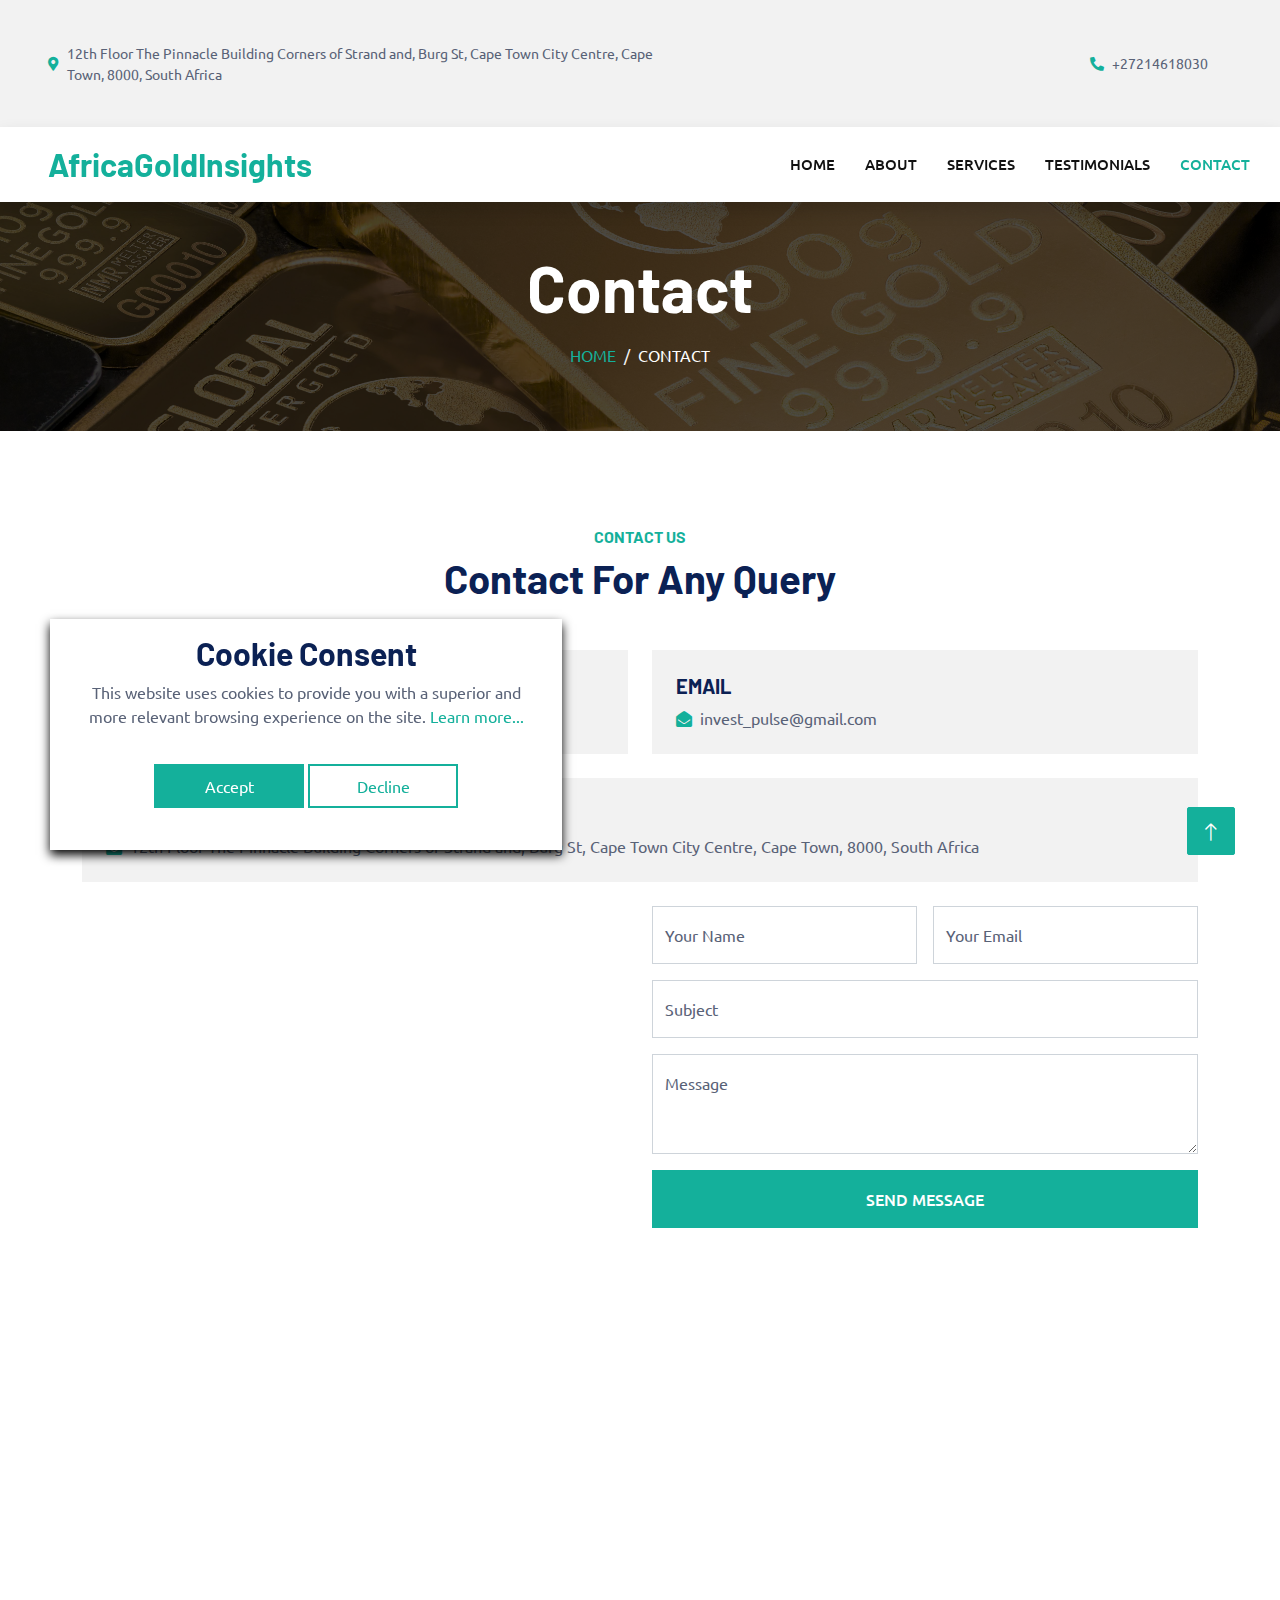
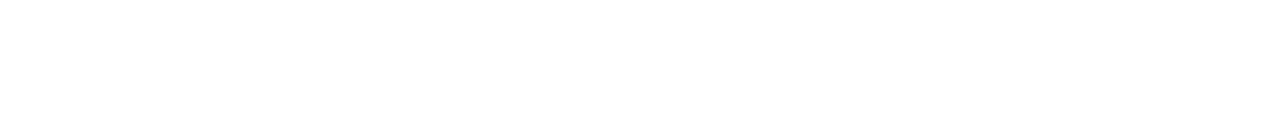
<file: contact.html>
<!DOCTYPE html>
<html lang="en">
    <head>
        <meta charset="utf-8" />
        <title>AfricaGoldInsights</title>
        <meta content="width=device-width, initial-scale=1.0" name="viewport" />
        <meta content="" name="keywords" />
        <meta content="" name="description" />

        <!-- Favicon -->
        <link href="img/favicon.ico" rel="icon" />

        <!-- Google Web Fonts -->
        <link rel="preconnect" href="https://fonts.googleapis.com" />
        <link rel="preconnect" href="https://fonts.gstatic.com" crossorigin />
        <link
            href="https://fonts.googleapis.com/css2?family=Barlow:wght@600;700&family=Ubuntu:wght@400;500&display=swap"
            rel="stylesheet"
        />

        <!-- Icon Font Stylesheet -->
        <link
            href="https://cdnjs.cloudflare.com/ajax/libs/font-awesome/5.10.0/css/all.min.css"
            rel="stylesheet"
        />
        <link
            href="https://cdn.jsdelivr.net/npm/bootstrap-icons@1.4.1/font/bootstrap-icons.css"
            rel="stylesheet"
        />

        <!-- Libraries Stylesheet -->
        <link href="lib/animate/animate.min.css" rel="stylesheet" />
        <link
            href="lib/owlcarousel/assets/owl.carousel.min.css"
            rel="stylesheet"
        />
        <link
            href="lib/tempusdominus/css/tempusdominus-bootstrap-4.min.css"
            rel="stylesheet"
        />

        <!-- Customized Bootstrap Stylesheet -->
        <link href="css/bootstrap.min.css" rel="stylesheet" />

        <!-- Template Stylesheet -->
        <link href="css/style.css" rel="stylesheet" />
    </head>

    <body>
        <!-- Spinner Start -->
        <div
            id="spinner"
            class="show bg-white position-fixed translate-middle w-100 vh-100 top-50 start-50 d-flex align-items-center justify-content-center"
        >
            <div
                class="spinner-border text-primary"
                style="width: 3rem; height: 3rem"
                role="status"
            >
                <span class="sr-only">Loading...</span>
            </div>
        </div>
        <!-- Spinner End -->

        <!-- Topbar Start -->
        <div class="container-fluid bg-light p-0">
            <div class="row gx-0 d-none d-lg-flex">
                <div class="col-lg-7 px-5 text-start">
                    <div
                        class="h-100 d-inline-flex align-items-center py-3 me-4"
                    >
                        <small
                            class="fa fa-map-marker-alt text-primary me-2"
                        ></small>
                        <small
                            >12th Floor The Pinnacle Building Corners of Strand
                            and, Burg St, Cape Town City Centre, Cape Town,
                            8000, South Africa</small
                        >
                    </div>
                    <div class="h-100 d-inline-flex align-items-center py-3">
                        <small class="far fa-clock text-primary me-2"></small>
                        <small>Mon - Fri : 09.00 AM - 09.00 PM</small>
                    </div>
                </div>
                <div class="col-lg-5 px-5 text-end">
                    <div
                        class="h-100 d-inline-flex align-items-center py-3 me-4"
                    >
                        <small
                            class="fa fa-phone-alt text-primary me-2"
                        ></small>
                        <small>+27214618030</small>
                    </div>
                </div>
            </div>
        </div>
        <!-- Topbar End -->

        <!-- Navbar Start -->
        <nav
            class="navbar navbar-expand-lg bg-white navbar-light shadow sticky-top p-0"
        >
            <a
                href="index.html"
                class="navbar-brand d-flex align-items-center px-4 px-lg-5"
            >
                <h2 class="m-0 text-primary">AfricaGoldInsights</h2>
            </a>
            <button
                type="button"
                class="navbar-toggler me-4"
                data-bs-toggle="collapse"
                data-bs-target="#navbarCollapse"
            >
                <span class="navbar-toggler-icon"></span>
            </button>
            <div class="collapse navbar-collapse" id="navbarCollapse">
                <div class="navbar-nav ms-auto p-4 p-lg-0">
                    <a href="index.html" class="nav-item nav-link">Home</a>
                    <a href="about.html" class="nav-item nav-link">About</a>
                    <a href="service.html" class="nav-item nav-link"
                        >Services</a
                    >
                    <a href="testimonial.html" class="nav-item nav-link"
                        >Testimonials</a
                    >
                    <a href="contact.html" class="nav-item nav-link active"
                        >Contact</a
                    >
                </div>
            </div>
        </nav>
        <!-- Navbar End -->

        <!-- Page Header Start -->
        <div
            class="container-fluid page-header mb-5 p-0"
            style="background-image: url(img/carousel-bg-1.jpg)"
        >
            <div class="container-fluid page-header-inner py-5">
                <div class="container text-center">
                    <h1 class="display-3 text-white mb-3 animated slideInDown">
                        Contact
                    </h1>
                    <nav aria-label="breadcrumb">
                        <ol
                            class="breadcrumb justify-content-center text-uppercase"
                        >
                            <li class="breadcrumb-item">
                                <a href="index.html">Home</a>
                            </li>
                            <li
                                class="breadcrumb-item text-white active"
                                aria-current="page"
                            >
                                Contact
                            </li>
                        </ol>
                    </nav>
                </div>
            </div>
        </div>
        <!-- Page Header End -->

        <!-- Contact Start -->
        <div class="container-xxl py-5">
            <div class="container">
                <div class="text-center wow fadeInUp" data-wow-delay="0.1s">
                    <h6 class="text-primary text-uppercase">Contact Us</h6>
                    <h1 class="mb-5">Contact For Any Query</h1>
                </div>
                <div class="row g-4">
                    <div class="col-12">
                        <div class="row gy-4">
                            <div class="col-md-6">
                                <div
                                    class="bg-light d-flex flex-column justify-content-center p-4"
                                >
                                    <h5 class="text-uppercase">Phone</h5>
                                    <p class="m-0">
                                        <i
                                            class="fa fa-envelope-open text-primary me-2"
                                        ></i
                                        >+27214618030
                                    </p>
                                </div>
                            </div>
                            <div class="col-md-6">
                                <div
                                    class="bg-light d-flex flex-column justify-content-center p-4"
                                >
                                    <h5 class="text-uppercase">Email</h5>
                                    <p class="m-0">
                                        <i
                                            class="fa fa-envelope-open text-primary me-2"
                                        ></i
                                        >invest_pulse@gmail.com
                                    </p>
                                </div>
                            </div>
                            <div class="col-md-12">
                                <div
                                    class="bg-light d-flex flex-column justify-content-center p-4"
                                >
                                    <h5 class="text-uppercase">Address</h5>
                                    <p class="m-0">
                                        <i
                                            class="fa fa-envelope-open text-primary me-2"
                                        ></i
                                        >12th Floor The Pinnacle Building
                                        Corners of Strand and, Burg St, Cape
                                        Town City Centre, Cape Town, 8000, South
                                        Africa
                                    </p>
                                </div>
                            </div>
                        </div>
                    </div>
                    <div class="col-md-6 wow fadeIn" data-wow-delay="0.1s">
                        <iframe
                            src="https://www.google.com/maps/embed?pb=!1m18!1m12!1m3!1d13243.091356243747!2d18.402337587158204!3d-33.92124559999999!2m3!1f0!2f0!3f0!3m2!1i1024!2i768!4f13.1!3m3!1m2!1s0x1dcc67637f33dbab%3A0x5a07d1a9b25ad81!2sCape%20Gold%20Coin%20Exchange!5e0!3m2!1suk!2sua!4v1724838509676!5m2!1suk!2sua"
                            class="position-relative rounded w-100 h-100"
                            frameborder="0"
                            style="min-height: 350px; border: 0"
                            allowfullscreen=""
                            aria-hidden="false"
                            tabindex="0"
                        ></iframe>
                    </div>
                    <div class="col-md-6">
                        <div class="wow fadeInUp" data-wow-delay="0.2s">
                            <form>
                                <div class="row g-3">
                                    <div class="col-md-6">
                                        <div class="form-floating">
                                            <input
                                                type="text"
                                                class="form-control"
                                                id="name"
                                                placeholder="Your Name"
                                            />
                                            <label for="name">Your Name</label>
                                        </div>
                                    </div>
                                    <div class="col-md-6">
                                        <div class="form-floating">
                                            <input
                                                type="email"
                                                class="form-control"
                                                id="email"
                                                placeholder="Your Email"
                                            />
                                            <label for="email"
                                                >Your Email</label
                                            >
                                            <div id="result"></div>
                                        </div>
                                    </div>
                                    <div class="col-12">
                                        <div class="form-floating">
                                            <input
                                                type="text"
                                                class="form-control"
                                                id="subject"
                                                placeholder="Subject"
                                            />
                                            <label for="subject">Subject</label>
                                        </div>
                                    </div>
                                    <div class="col-12">
                                        <div class="form-floating">
                                            <textarea
                                                class="form-control"
                                                placeholder="Leave a message here"
                                                id="message"
                                                style="height: 100px"
                                            ></textarea>
                                            <label for="message">Message</label>
                                        </div>
                                    </div>
                                    <div class="col-12">
                                        <button
                                            class="btn btn-primary w-100 py-3"
                                            type="submit"
                                            id="submit"
                                            onclick="sendForm()"
                                        >
                                            Send Message
                                        </button>
                                    </div>
                                </div>
                            </form>
                        </div>
                    </div>
                </div>
            </div>
        </div>
        <!-- Contact End -->

        <!-- Footer Start -->
        <div
            class="container-fluid bg-dark text-light footer pt-5 mt-5 wow fadeIn"
            data-wow-delay="0.1s"
        >
            <div class="container py-5">
                <div class="row g-5">
                    <div class="col-lg-4 col-md-6">
                        <h4 class="text-light mb-4">AfricaGoldInsights</h4>
                        <p>
                            At the forefront of investment strategies, we are
                            dedicated to providing you with the insights and
                            resources needed to navigate the dynamic world of
                            investing. Our focus on gold investments highlights
                            the potential for wealth preservation and growth in
                            an uncertain economic climate.
                        </p>
                    </div>
                    <div class="col-lg-4 col-md-6">
                        <h4 class="text-light mb-4">Address</h4>
                        <p class="mb-2">
                            <i class="fa fa-map-marker-alt me-3"></i>12th Floor
                            The Pinnacle Building Corners of Strand and, Burg
                            St, Cape Town City Centre, Cape Town, 8000, Soth
                            Africa
                        </p>
                        <p class="mb-2">
                            <i class="fa fa-phone-alt me-3"></i>+27214618030
                        </p>
                        <p class="mb-2">
                            <i class="fa fa-envelope me-3"></i
                            >invest_pulse@gmail.com
                        </p>
                    </div>
                    <div class="col-lg-4 col-md-6">
                        <h4 class="text-light mb-4">Quick links</h4>
                        <ul style="list-style: none; padding-left: 0px">
                            <li><a href="index.html">Home</a></li>
                            <li><a href="about.html">About us</a></li>
                            <li><a href="terms-of-use.html">Terms</a></li>
                            <li>
                                <a href="privacy-policy.html">Privacy policy</a>
                            </li>
                        </ul>
                    </div>
                </div>
            </div>
        </div>
        <!-- Footer End -->

        <!-- Back to Top -->
        <a href="#" class="btn btn-lg btn-primary btn-lg-square back-to-top"
            ><i class="bi bi-arrow-up"></i
        ></a>

        <!-- Cookie banner -->
        <div class="cookie-wrapper show">
            <div>
                <i class="bx bx-cookie"></i>
                <h2 style="text-align: center">Cookie Consent</h2>
            </div>

            <div class="data">
                <p>
                    This website uses cookies to provide you with a superior and
                    more relevant browsing experience on the site.
                    <a href="#">Learn more...</a>
                </p>
            </div>

            <div class="buttons">
                <button class="cookie-button" id="acceptBtn">Accept</button>
                <button class="cookie-button" id="declineBtn">Decline</button>
            </div>
        </div>
        <!-- End Cookie banner -->

        <!-- JavaScript Libraries -->
        <script src="https://code.jquery.com/jquery-3.4.1.min.js"></script>
        <script src="https://cdn.jsdelivr.net/npm/bootstrap@5.0.0/dist/js/bootstrap.bundle.min.js"></script>
        <script src="lib/wow/wow.min.js"></script>
        <script src="lib/easing/easing.min.js"></script>
        <script src="lib/waypoints/waypoints.min.js"></script>
        <script src="lib/counterup/counterup.min.js"></script>
        <script src="lib/owlcarousel/owl.carousel.min.js"></script>
        <script src="lib/tempusdominus/js/moment.min.js"></script>
        <script src="lib/tempusdominus/js/moment-timezone.min.js"></script>
        <script src="lib/tempusdominus/js/tempusdominus-bootstrap-4.min.js"></script>

        <!-- Template Javascript -->
        <script src="js/main.js"></script>
        <script src="js/contact-form.js"></script>
        <script src="js/cookiebanner.js"></script>
    </body>
</html>
</file>
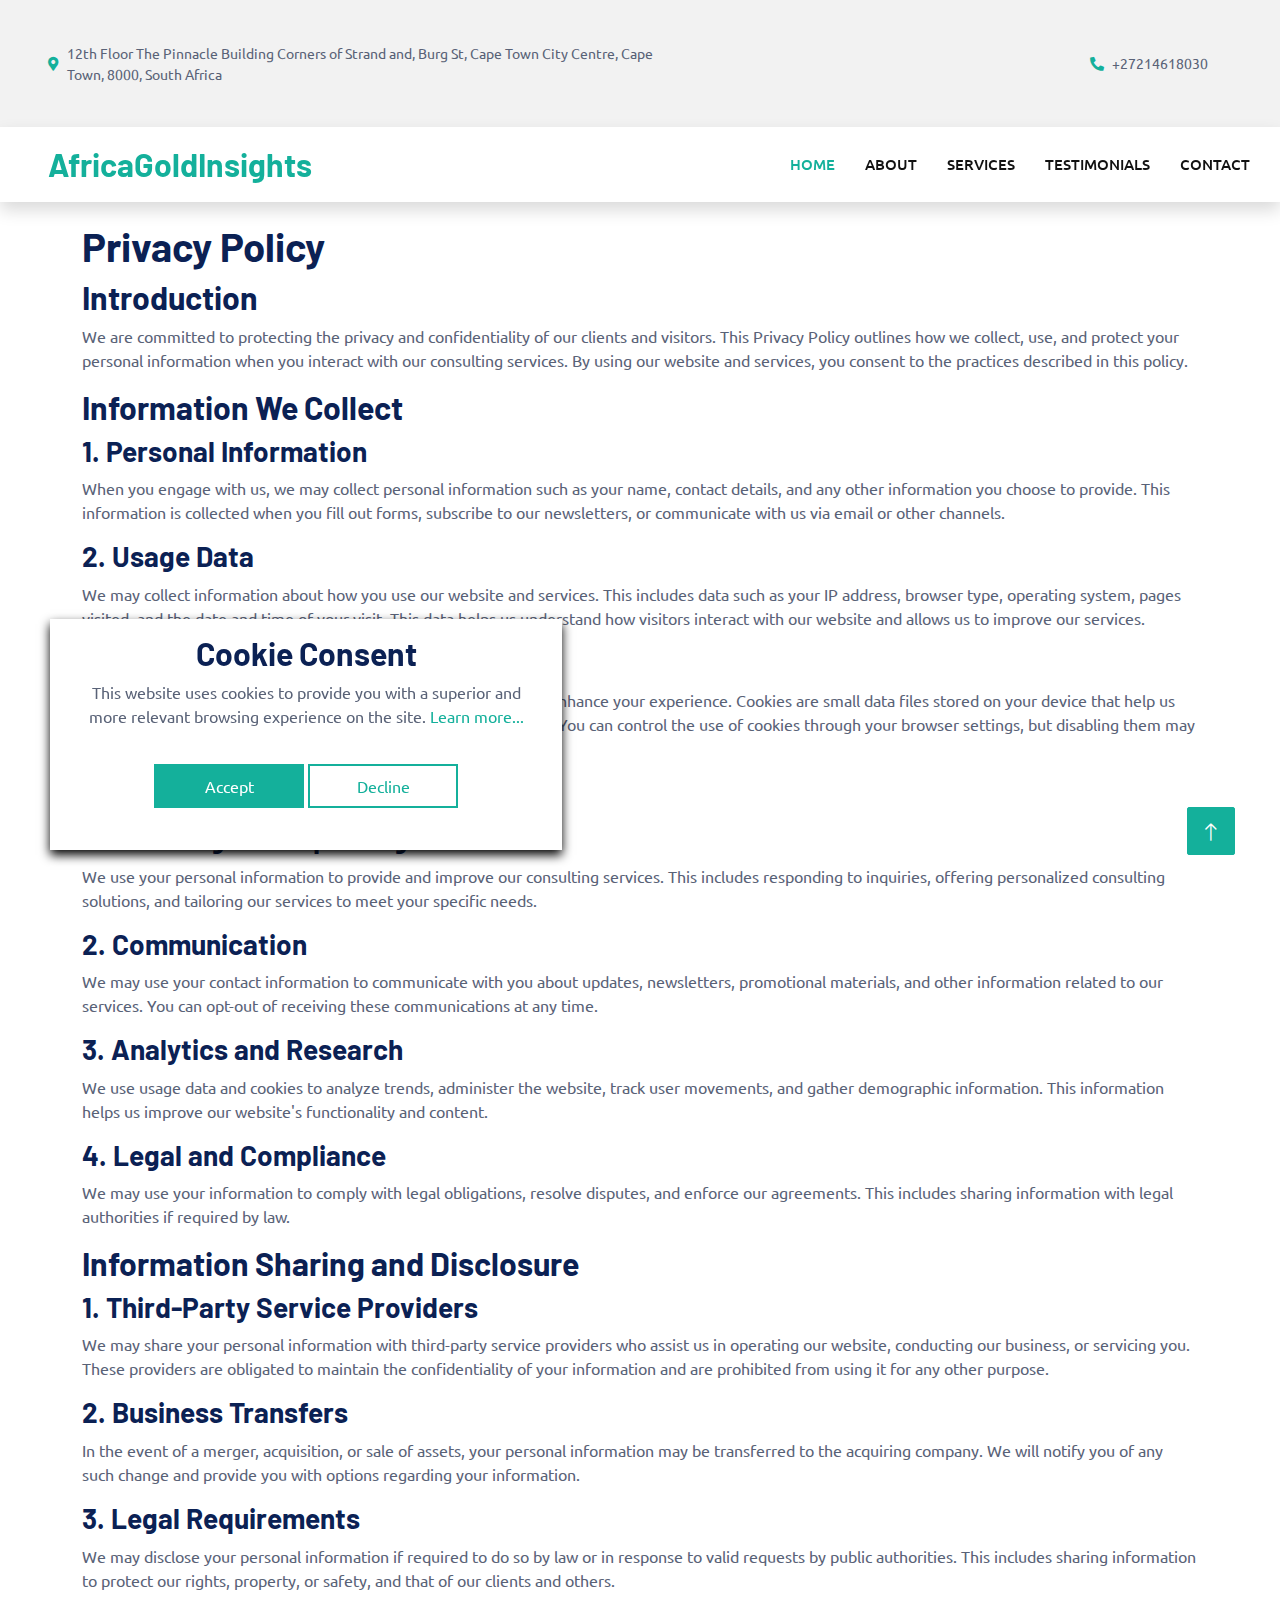
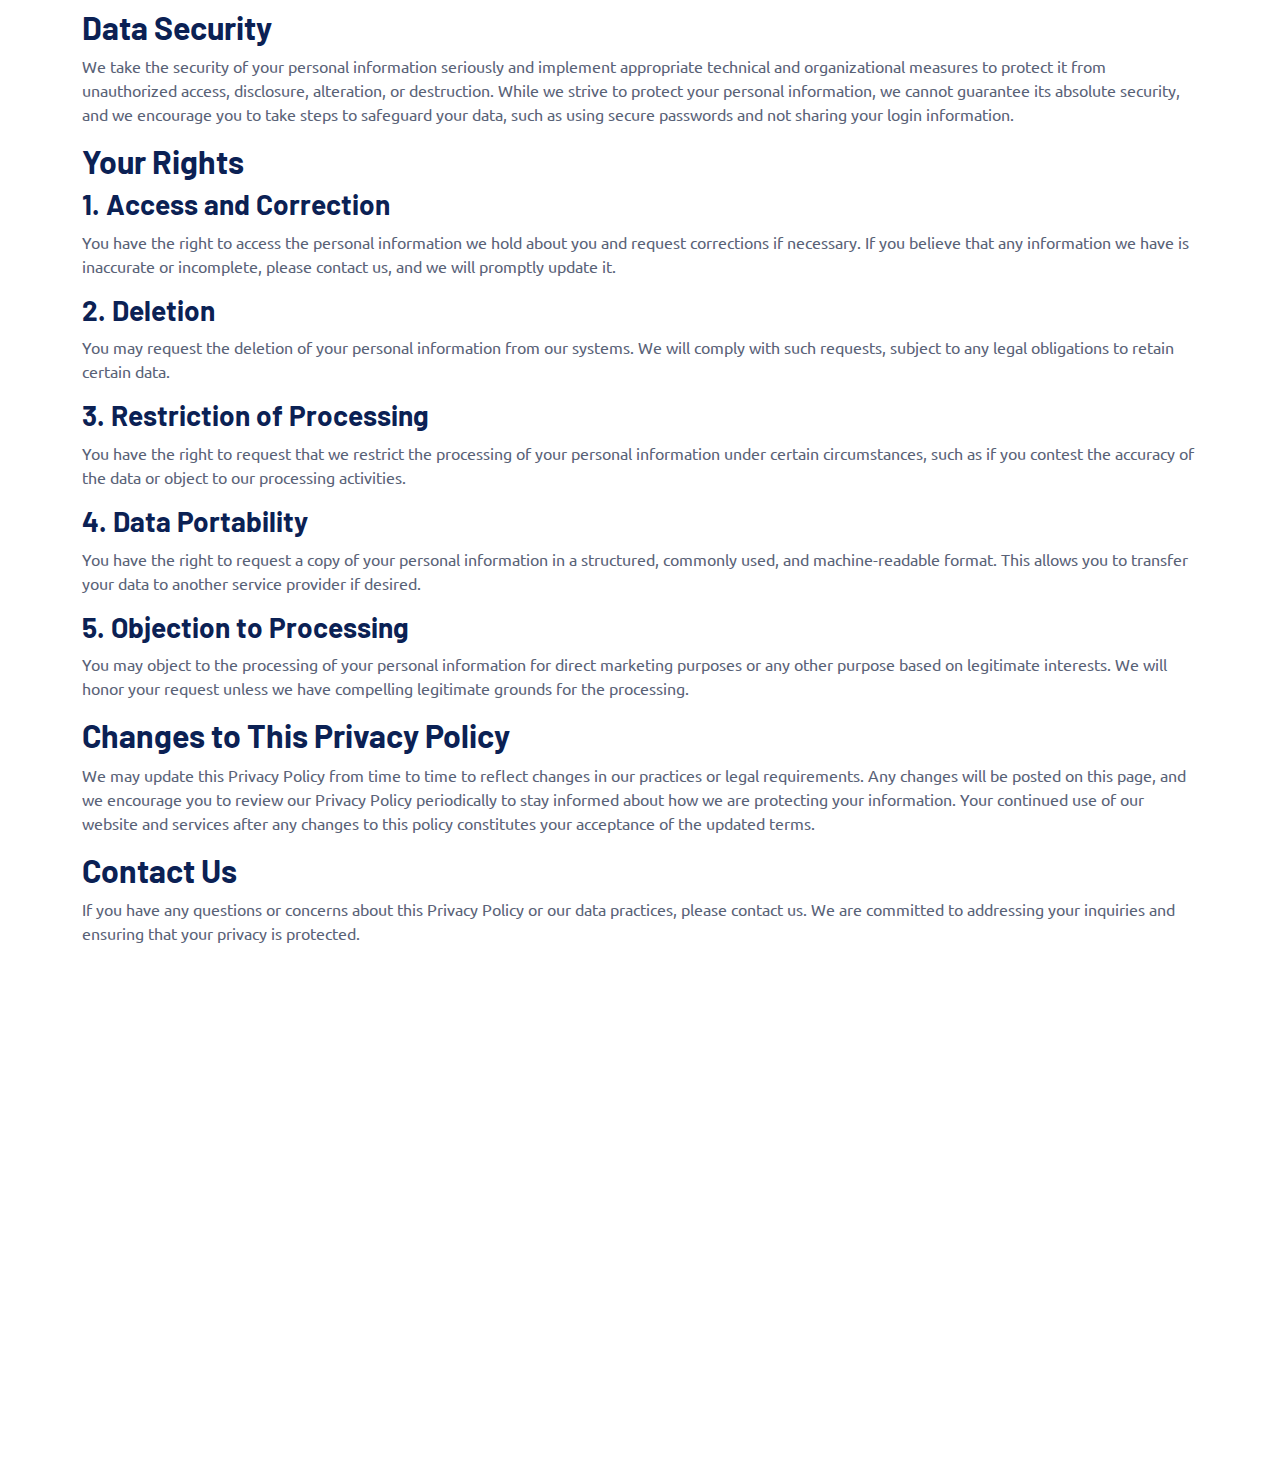
<file: privacy-policy.html>
<!DOCTYPE html>
<html lang="en">
    <head>
        <meta charset="utf-8" />
        <title>AfricaGoldInsights</title>
        <meta content="width=device-width, initial-scale=1.0" name="viewport" />
        <meta content="" name="keywords" />
        <meta content="" name="description" />

        <!-- Favicon -->
        <link href="img/favicon.ico" rel="icon" />

        <!-- Google Web Fonts -->
        <link rel="preconnect" href="https://fonts.googleapis.com" />
        <link rel="preconnect" href="https://fonts.gstatic.com" crossorigin />
        <link
            href="https://fonts.googleapis.com/css2?family=Barlow:wght@600;700&family=Ubuntu:wght@400;500&display=swap"
            rel="stylesheet"
        />

        <!-- Icon Font Stylesheet -->
        <link
            href="https://cdnjs.cloudflare.com/ajax/libs/font-awesome/5.10.0/css/all.min.css"
            rel="stylesheet"
        />
        <link
            href="https://cdn.jsdelivr.net/npm/bootstrap-icons@1.4.1/font/bootstrap-icons.css"
            rel="stylesheet"
        />

        <!-- Libraries Stylesheet -->
        <link href="lib/animate/animate.min.css" rel="stylesheet" />
        <link
            href="lib/owlcarousel/assets/owl.carousel.min.css"
            rel="stylesheet"
        />
        <link
            href="lib/tempusdominus/css/tempusdominus-bootstrap-4.min.css"
            rel="stylesheet"
        />

        <!-- Customized Bootstrap Stylesheet -->
        <link href="css/bootstrap.min.css" rel="stylesheet" />

        <!-- Template Stylesheet -->
        <link href="css/style.css" rel="stylesheet" />
    </head>

    <body>
        <!-- Spinner Start -->
        <div
            id="spinner"
            class="show bg-white position-fixed translate-middle w-100 vh-100 top-50 start-50 d-flex align-items-center justify-content-center"
        >
            <div
                class="spinner-border text-primary"
                style="width: 3rem; height: 3rem"
                role="status"
            >
                <span class="sr-only">Loading...</span>
            </div>
        </div>
        <!-- Spinner End -->

        <!-- Topbar Start -->
        <div class="container-fluid bg-light p-0">
            <div class="row gx-0 d-none d-lg-flex">
                <div class="col-lg-7 px-5 text-start">
                    <div
                        class="h-100 d-inline-flex align-items-center py-3 me-4"
                    >
                        <small
                            class="fa fa-map-marker-alt text-primary me-2"
                        ></small>
                        <small
                            >12th Floor The Pinnacle Building Corners of Strand
                            and, Burg St, Cape Town City Centre, Cape Town,
                            8000, South Africa</small
                        >
                    </div>
                    <div class="h-100 d-inline-flex align-items-center py-3">
                        <small class="far fa-clock text-primary me-2"></small>
                        <small>Mon - Fri : 09.00 AM - 09.00 PM</small>
                    </div>
                </div>
                <div class="col-lg-5 px-5 text-end">
                    <div
                        class="h-100 d-inline-flex align-items-center py-3 me-4"
                    >
                        <small
                            class="fa fa-phone-alt text-primary me-2"
                        ></small>
                        <small>+27214618030</small>
                    </div>
                </div>
            </div>
        </div>
        <!-- Topbar End -->

        <!-- Navbar Start -->
        <nav
            class="navbar navbar-expand-lg bg-white navbar-light shadow sticky-top p-0"
        >
            <a
                href="index.html"
                class="navbar-brand d-flex align-items-center px-4 px-lg-5"
            >
                <h2 class="m-0 text-primary">AfricaGoldInsights</h2>
            </a>
            <button
                type="button"
                class="navbar-toggler me-4"
                data-bs-toggle="collapse"
                data-bs-target="#navbarCollapse"
            >
                <span class="navbar-toggler-icon"></span>
            </button>
            <div class="collapse navbar-collapse" id="navbarCollapse">
                <div class="navbar-nav ms-auto p-4 p-lg-0">
                    <a href="index.html" class="nav-item nav-link active"
                        >Home</a
                    >
                    <a href="about.html" class="nav-item nav-link">About</a>
                    <a href="service.html" class="nav-item nav-link"
                        >Services</a
                    >
                    <a href="testimonial.html" class="nav-item nav-link"
                        >Testimonials</a
                    >
                    <a href="contact.html" class="nav-item nav-link">Contact</a>
                </div>
            </div>
        </nav>
        <!-- Navbar End -->

        <main>
            <article class="container additional-wrapper">
                <div class="page__content" style="padding: 20px 0px">
                    <div class="section">
                        <h1>Privacy Policy</h1>
                        <h2>Introduction</h2>
                        <p>
                            We are committed to protecting the privacy and
                            confidentiality of our clients and visitors. This
                            Privacy Policy outlines how we collect, use, and
                            protect your personal information when you interact
                            with our consulting services. By using our website
                            and services, you consent to the practices described
                            in this policy.
                        </p>
                    </div>

                    <div class="section">
                        <h2>Information We Collect</h2>
                        <h3>1. Personal Information</h3>
                        <p>
                            When you engage with us, we may collect personal
                            information such as your name, contact details, and
                            any other information you choose to provide. This
                            information is collected when you fill out forms,
                            subscribe to our newsletters, or communicate with us
                            via email or other channels.
                        </p>

                        <h3>2. Usage Data</h3>
                        <p>
                            We may collect information about how you use our
                            website and services. This includes data such as
                            your IP address, browser type, operating system,
                            pages visited, and the date and time of your visit.
                            This data helps us understand how visitors interact
                            with our website and allows us to improve our
                            services.
                        </p>

                        <h3>3. Cookies and Similar Technologies</h3>
                        <p>
                            Our website may use cookies and similar tracking
                            technologies to enhance your experience. Cookies are
                            small data files stored on your device that help us
                            remember your preferences and understand how you use
                            our site. You can control the use of cookies through
                            your browser settings, but disabling them may affect
                            your ability to use certain features of our website.
                        </p>
                    </div>

                    <div class="section">
                        <h2>How We Use Your Information</h2>
                        <h3>1. Providing and Improving Services</h3>
                        <p>
                            We use your personal information to provide and
                            improve our consulting services. This includes
                            responding to inquiries, offering personalized
                            consulting solutions, and tailoring our services to
                            meet your specific needs.
                        </p>

                        <h3>2. Communication</h3>
                        <p>
                            We may use your contact information to communicate
                            with you about updates, newsletters, promotional
                            materials, and other information related to our
                            services. You can opt-out of receiving these
                            communications at any time.
                        </p>

                        <h3>3. Analytics and Research</h3>
                        <p>
                            We use usage data and cookies to analyze trends,
                            administer the website, track user movements, and
                            gather demographic information. This information
                            helps us improve our website's functionality and
                            content.
                        </p>

                        <h3>4. Legal and Compliance</h3>
                        <p>
                            We may use your information to comply with legal
                            obligations, resolve disputes, and enforce our
                            agreements. This includes sharing information with
                            legal authorities if required by law.
                        </p>
                    </div>

                    <div class="section">
                        <h2>Information Sharing and Disclosure</h2>
                        <h3>1. Third-Party Service Providers</h3>
                        <p>
                            We may share your personal information with
                            third-party service providers who assist us in
                            operating our website, conducting our business, or
                            servicing you. These providers are obligated to
                            maintain the confidentiality of your information and
                            are prohibited from using it for any other purpose.
                        </p>

                        <h3>2. Business Transfers</h3>
                        <p>
                            In the event of a merger, acquisition, or sale of
                            assets, your personal information may be transferred
                            to the acquiring company. We will notify you of any
                            such change and provide you with options regarding
                            your information.
                        </p>

                        <h3>3. Legal Requirements</h3>
                        <p>
                            We may disclose your personal information if
                            required to do so by law or in response to valid
                            requests by public authorities. This includes
                            sharing information to protect our rights, property,
                            or safety, and that of our clients and others.
                        </p>
                    </div>

                    <div class="section">
                        <h2>Data Security</h2>
                        <p>
                            We take the security of your personal information
                            seriously and implement appropriate technical and
                            organizational measures to protect it from
                            unauthorized access, disclosure, alteration, or
                            destruction. While we strive to protect your
                            personal information, we cannot guarantee its
                            absolute security, and we encourage you to take
                            steps to safeguard your data, such as using secure
                            passwords and not sharing your login information.
                        </p>
                    </div>

                    <div class="section">
                        <h2>Your Rights</h2>
                        <h3>1. Access and Correction</h3>
                        <p>
                            You have the right to access the personal
                            information we hold about you and request
                            corrections if necessary. If you believe that any
                            information we have is inaccurate or incomplete,
                            please contact us, and we will promptly update it.
                        </p>

                        <h3>2. Deletion</h3>
                        <p>
                            You may request the deletion of your personal
                            information from our systems. We will comply with
                            such requests, subject to any legal obligations to
                            retain certain data.
                        </p>

                        <h3>3. Restriction of Processing</h3>
                        <p>
                            You have the right to request that we restrict the
                            processing of your personal information under
                            certain circumstances, such as if you contest the
                            accuracy of the data or object to our processing
                            activities.
                        </p>

                        <h3>4. Data Portability</h3>
                        <p>
                            You have the right to request a copy of your
                            personal information in a structured, commonly used,
                            and machine-readable format. This allows you to
                            transfer your data to another service provider if
                            desired.
                        </p>

                        <h3>5. Objection to Processing</h3>
                        <p>
                            You may object to the processing of your personal
                            information for direct marketing purposes or any
                            other purpose based on legitimate interests. We will
                            honor your request unless we have compelling
                            legitimate grounds for the processing.
                        </p>
                    </div>

                    <div class="section">
                        <h2>Changes to This Privacy Policy</h2>
                        <p>
                            We may update this Privacy Policy from time to time
                            to reflect changes in our practices or legal
                            requirements. Any changes will be posted on this
                            page, and we encourage you to review our Privacy
                            Policy periodically to stay informed about how we
                            are protecting your information. Your continued use
                            of our website and services after any changes to
                            this policy constitutes your acceptance of the
                            updated terms.
                        </p>
                    </div>

                    <div class="section">
                        <h2>Contact Us</h2>
                        <p>
                            If you have any questions or concerns about this
                            Privacy Policy or our data practices, please contact
                            us. We are committed to addressing your inquiries
                            and ensuring that your privacy is protected.
                        </p>
                    </div>
                </div>
            </article>
        </main>

        <!-- Footer Start -->
        <div
            class="container-fluid bg-dark text-light footer pt-5 mt-5 wow fadeIn"
            data-wow-delay="0.1s"
        >
            <div class="container py-5">
                <div class="row g-5">
                    <div class="col-lg-3 col-md-6">
                        <h4 class="text-light mb-4">AfricaGoldInsights</h4>
                        <p>
                            At the forefront of investment strategies, we are
                            dedicated to providing you with the insights and
                            resources needed to navigate the dynamic world of
                            investing. Our focus on gold investments highlights
                            the potential for wealth preservation and growth in
                            an uncertain economic climate.
                        </p>
                    </div>
                    <div class="col-lg-3 col-md-6">
                        <h4 class="text-light mb-4">Address</h4>
                        <p class="mb-2">
                            <i class="fa fa-map-marker-alt me-3"></i>12th Floor
                            The Pinnacle Building Corners of Strand and, Burg
                            St, Cape Town City Centre, Cape Town, 8000, Soth
                            Africa
                        </p>
                        <p class="mb-2">
                            <i class="fa fa-phone-alt me-3"></i>+27214618030
                        </p>
                        <p class="mb-2">
                            <i class="fa fa-envelope me-3"></i
                            >invest_pulse@gmail.com
                        </p>
                    </div>
                    <div class="col-lg-3 col-md-6">
                        <h4 class="text-light mb-4">Quick links</h4>
                        <ul style="list-style: none; padding-left: 0px">
                            <li><a href="index.html">Home</a></li>
                            <li><a href="about.html">About us</a></li>
                            <li><a href="terms-of-use.html">Terms</a></li>
                            <li>
                                <a href="privacy-policy.html">Privacy policy</a>
                            </li>
                        </ul>
                    </div>
                    <div class="col-lg-3 col-md-6">
                        <h4 class="text-light mb-4">Newsletter</h4>
                        <p>
                            Subscribe to our newsletter for exclusive insights
                            and updates on leveraging historical wisdom for
                            modern business success.
                        </p>
                        <div
                            class="position-relative mx-auto"
                            style="max-width: 400px"
                        >
                            <input
                                class="form-control border-0 w-100 py-3 ps-4 pe-5"
                                type="text"
                                placeholder="Your email"
                                id="email"
                            />
                            <button
                                type="button"
                                id="submit"
                                onclick="sendForm()"
                                class="btn btn-primary py-2 position-absolute top-0 end-0 mt-2 me-2"
                            >
                                SignUp
                            </button>
                        </div>
                        <div id="result"></div>
                    </div>
                </div>
            </div>
        </div>
        <!-- Footer End -->

        <!-- Back to Top -->
        <a href="#" class="btn btn-lg btn-primary btn-lg-square back-to-top"
            ><i class="bi bi-arrow-up"></i
        ></a>

        <!-- Cookie banner -->
        <div class="cookie-wrapper show">
            <div>
                <i class="bx bx-cookie"></i>
                <h2 style="text-align: center">Cookie Consent</h2>
            </div>

            <div class="data">
                <p>
                    This website uses cookies to provide you with a superior and
                    more relevant browsing experience on the site.
                    <a href="#">Learn more...</a>
                </p>
            </div>

            <div class="buttons">
                <button class="cookie-button" id="acceptBtn">Accept</button>
                <button class="cookie-button" id="declineBtn">Decline</button>
            </div>
        </div>
        <!-- End Cookie banner -->

        <!-- JavaScript Libraries -->
        <script src="https://code.jquery.com/jquery-3.4.1.min.js"></script>
        <script src="https://cdn.jsdelivr.net/npm/bootstrap@5.0.0/dist/js/bootstrap.bundle.min.js"></script>
        <script src="lib/wow/wow.min.js"></script>
        <script src="lib/easing/easing.min.js"></script>
        <script src="lib/waypoints/waypoints.min.js"></script>
        <script src="lib/counterup/counterup.min.js"></script>
        <script src="lib/owlcarousel/owl.carousel.min.js"></script>
        <script src="lib/tempusdominus/js/moment.min.js"></script>
        <script src="lib/tempusdominus/js/moment-timezone.min.js"></script>
        <script src="lib/tempusdominus/js/tempusdominus-bootstrap-4.min.js"></script>

        <!-- Template Javascript -->
        <script src="js/main.js"></script>
        <script src="js/contact-form.js"></script>
        <script src="js/cookiebanner.js"></script>
    </body>
</html>
</file>
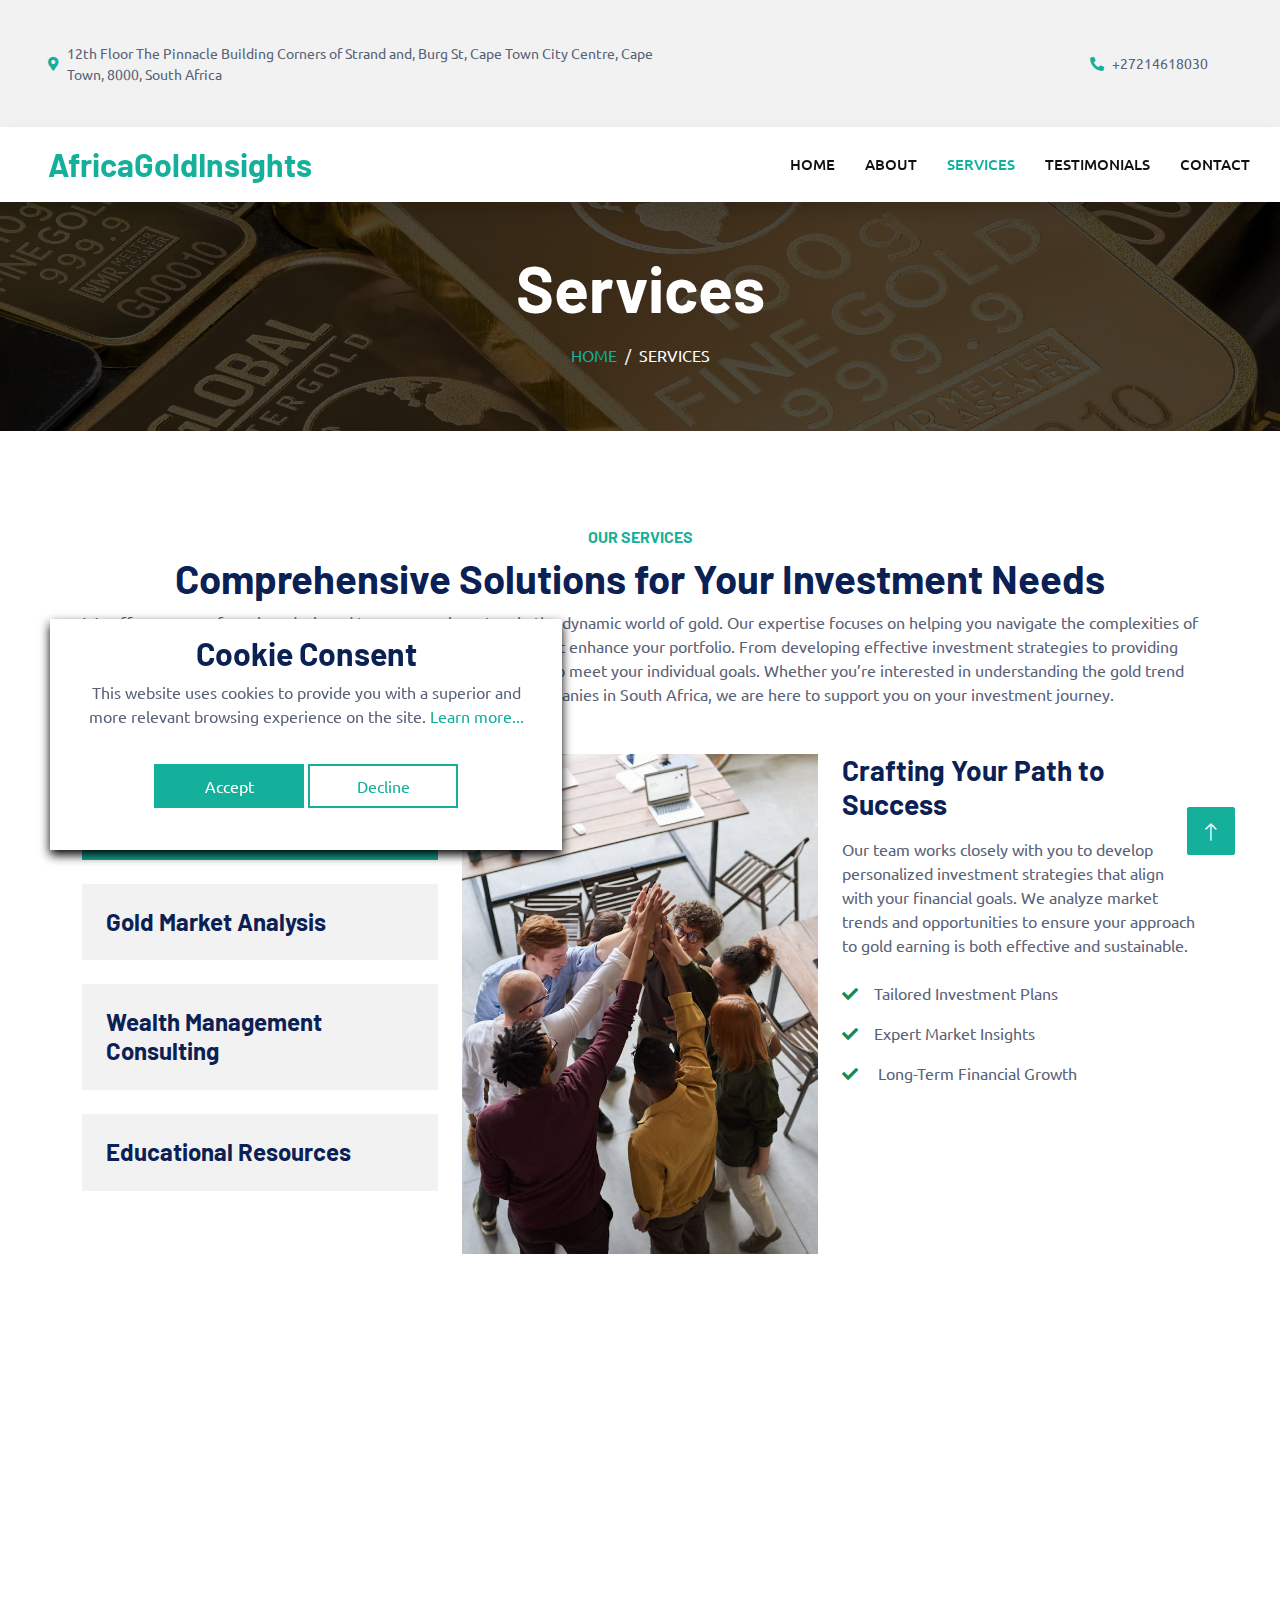
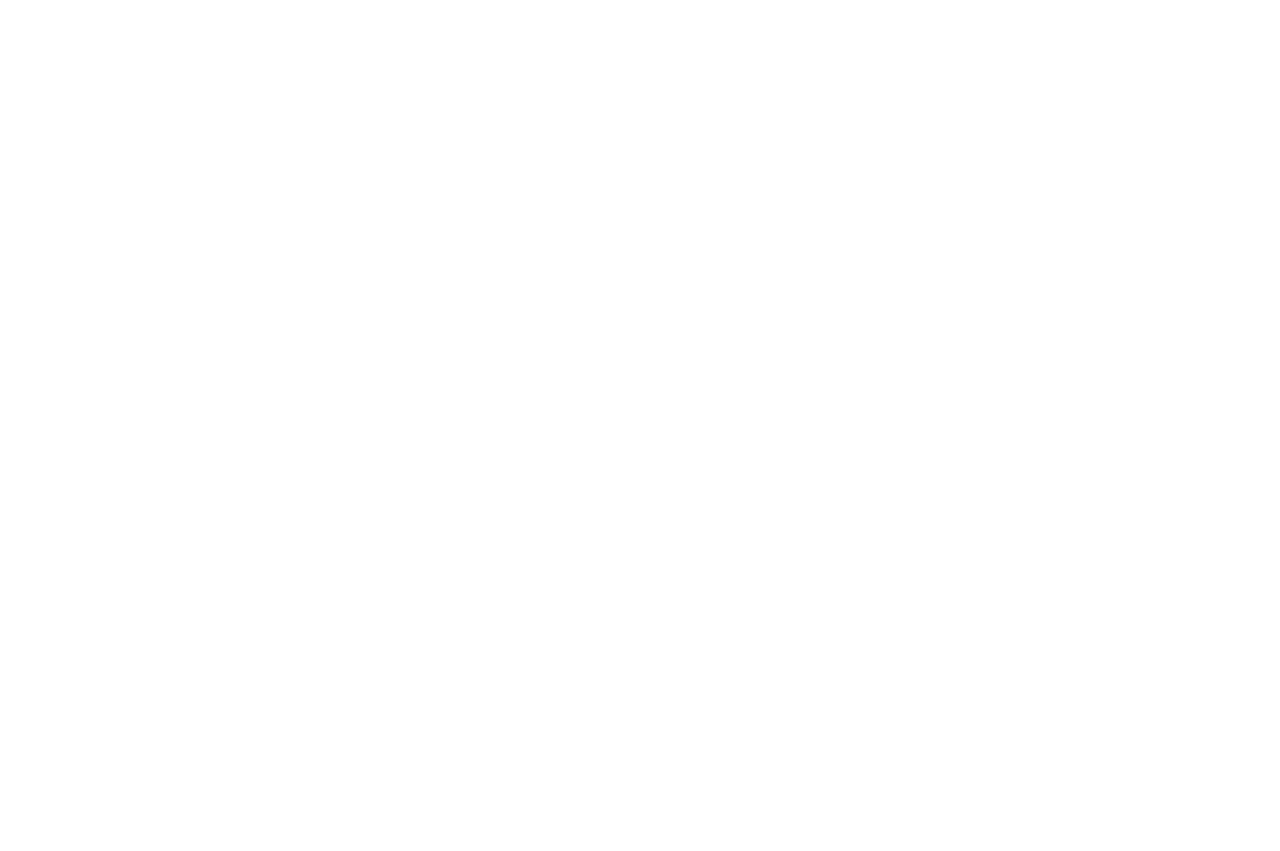
<file: service.html>
<!DOCTYPE html>
<html lang="en">
    <head>
        <meta charset="utf-8" />
        <title>AfricaGoldInsights</title>
        <meta content="width=device-width, initial-scale=1.0" name="viewport" />
        <meta content="" name="keywords" />
        <meta content="" name="description" />

        <!-- Favicon -->
        <link href="img/favicon.ico" rel="icon" />

        <!-- Google Web Fonts -->
        <link rel="preconnect" href="https://fonts.googleapis.com" />
        <link rel="preconnect" href="https://fonts.gstatic.com" crossorigin />
        <link
            href="https://fonts.googleapis.com/css2?family=Barlow:wght@600;700&family=Ubuntu:wght@400;500&display=swap"
            rel="stylesheet"
        />

        <!-- Icon Font Stylesheet -->
        <link
            href="https://cdnjs.cloudflare.com/ajax/libs/font-awesome/5.10.0/css/all.min.css"
            rel="stylesheet"
        />
        <link
            href="https://cdn.jsdelivr.net/npm/bootstrap-icons@1.4.1/font/bootstrap-icons.css"
            rel="stylesheet"
        />

        <!-- Libraries Stylesheet -->
        <link href="lib/animate/animate.min.css" rel="stylesheet" />
        <link
            href="lib/owlcarousel/assets/owl.carousel.min.css"
            rel="stylesheet"
        />
        <link
            href="lib/tempusdominus/css/tempusdominus-bootstrap-4.min.css"
            rel="stylesheet"
        />

        <!-- Customized Bootstrap Stylesheet -->
        <link href="css/bootstrap.min.css" rel="stylesheet" />

        <!-- Template Stylesheet -->
        <link href="css/style.css" rel="stylesheet" />
    </head>

    <body>
        <!-- Spinner Start -->
        <div
            id="spinner"
            class="show bg-white position-fixed translate-middle w-100 vh-100 top-50 start-50 d-flex align-items-center justify-content-center"
        >
            <div
                class="spinner-border text-primary"
                style="width: 3rem; height: 3rem"
                role="status"
            >
                <span class="sr-only">Loading...</span>
            </div>
        </div>
        <!-- Spinner End -->

        <!-- Topbar Start -->
        <div class="container-fluid bg-light p-0">
            <div class="row gx-0 d-none d-lg-flex">
                <div class="col-lg-7 px-5 text-start">
                    <div
                        class="h-100 d-inline-flex align-items-center py-3 me-4"
                    >
                        <small
                            class="fa fa-map-marker-alt text-primary me-2"
                        ></small>
                        <small
                            >12th Floor The Pinnacle Building Corners of Strand
                            and, Burg St, Cape Town City Centre, Cape Town,
                            8000, South Africa</small
                        >
                    </div>
                    <div class="h-100 d-inline-flex align-items-center py-3">
                        <small class="far fa-clock text-primary me-2"></small>
                        <small>Mon - Fri : 09.00 AM - 09.00 PM</small>
                    </div>
                </div>
                <div class="col-lg-5 px-5 text-end">
                    <div
                        class="h-100 d-inline-flex align-items-center py-3 me-4"
                    >
                        <small
                            class="fa fa-phone-alt text-primary me-2"
                        ></small>
                        <small>+27214618030</small>
                    </div>
                </div>
            </div>
        </div>
        <!-- Topbar End -->

        <!-- Navbar Start -->
        <nav
            class="navbar navbar-expand-lg bg-white navbar-light shadow sticky-top p-0"
        >
            <a
                href="index.html"
                class="navbar-brand d-flex align-items-center px-4 px-lg-5"
            >
                <h2 class="m-0 text-primary">AfricaGoldInsights</h2>
            </a>
            <button
                type="button"
                class="navbar-toggler me-4"
                data-bs-toggle="collapse"
                data-bs-target="#navbarCollapse"
            >
                <span class="navbar-toggler-icon"></span>
            </button>
            <div class="collapse navbar-collapse" id="navbarCollapse">
                <div class="navbar-nav ms-auto p-4 p-lg-0">
                    <a href="index.html" class="nav-item nav-link">Home</a>
                    <a href="about.html" class="nav-item nav-link">About</a>
                    <a href="service.html" class="nav-item nav-link active"
                        >Services</a
                    >
                    <a href="testimonial.html" class="nav-item nav-link"
                        >Testimonials</a
                    >
                    <a href="contact.html" class="nav-item nav-link">Contact</a>
                </div>
            </div>
        </nav>
        <!-- Navbar End -->

        <!-- Page Header Start -->
        <div
            class="container-fluid page-header mb-5 p-0"
            style="background-image: url(img/carousel-bg-1.jpg)"
        >
            <div class="container-fluid page-header-inner py-5">
                <div class="container text-center">
                    <h1 class="display-3 text-white mb-3 animated slideInDown">
                        Services
                    </h1>
                    <nav aria-label="breadcrumb">
                        <ol
                            class="breadcrumb justify-content-center text-uppercase"
                        >
                            <li class="breadcrumb-item">
                                <a href="index.html">Home</a>
                            </li>
                            <li
                                class="breadcrumb-item text-white active"
                                aria-current="page"
                            >
                                Services
                            </li>
                        </ol>
                    </nav>
                </div>
            </div>
        </div>
        <!-- Page Header End -->

        <!-- Service Start -->
        <div class="container-xxl service py-5">
            <div class="container">
                <div class="text-center wow fadeInUp" data-wow-delay="0.1s">
                    <h6 class="text-primary text-uppercase">Our Services</h6>
                    <h1>Comprehensive Solutions for Your Investment Needs</h1>
                    <p class="mb-5">
                        We offer a range of services designed to empower
                        investors in the dynamic world of gold. Our expertise
                        focuses on helping you navigate the complexities of the
                        gold market, ensuring that you make informed decisions
                        that enhance your portfolio. From developing effective
                        investment strategies to providing insights on how to
                        get money for gold, our services are tailored to meet
                        your individual goals. Whether you’re interested in
                        understanding the gold trend today or exploring
                        opportunities with gold mining companies in South
                        Africa, we are here to support you on your investment
                        journey.
                    </p>
                </div>
                <div class="row g-4 wow fadeInUp" data-wow-delay="0.3s">
                    <div class="col-lg-4">
                        <div class="nav w-100 nav-pills me-4">
                            <button
                                class="nav-link w-100 d-flex align-items-center text-start p-4 mb-4 active"
                                data-bs-toggle="pill"
                                data-bs-target="#tab-pane-1"
                                type="button"
                            >
                                <h4 class="m-0">
                                    Personalized Investment Strategies
                                </h4>
                            </button>
                            <button
                                class="nav-link w-100 d-flex align-items-center text-start p-4 mb-4"
                                data-bs-toggle="pill"
                                data-bs-target="#tab-pane-2"
                                type="button"
                            >
                                <h4 class="m-0">Gold Market Analysis</h4>
                            </button>
                            <button
                                class="nav-link w-100 d-flex align-items-center text-start p-4 mb-4"
                                data-bs-toggle="pill"
                                data-bs-target="#tab-pane-3"
                                type="button"
                            >
                                <h4 class="m-0">
                                    Wealth Management Consulting
                                </h4>
                            </button>
                            <button
                                class="nav-link w-100 d-flex align-items-center text-start p-4 mb-0"
                                data-bs-toggle="pill"
                                data-bs-target="#tab-pane-4"
                                type="button"
                            >
                                <h4 class="m-0">Educational Resources</h4>
                            </button>
                        </div>
                    </div>
                    <div class="col-lg-8">
                        <div class="tab-content w-100">
                            <div
                                class="tab-pane fade show active"
                                id="tab-pane-1"
                            >
                                <div class="row g-4">
                                    <div
                                        class="col-md-6"
                                        style="min-height: 500px"
                                    >
                                        <div class="position-relative h-100">
                                            <img
                                                class="position-absolute img-fluid w-100 h-100"
                                                src="img/service-1.jpg"
                                                style="object-fit: cover"
                                                alt=""
                                            />
                                        </div>
                                    </div>
                                    <div class="col-md-6">
                                        <h3 class="mb-3">
                                            Crafting Your Path to Success
                                        </h3>
                                        <p class="mb-4">
                                            Our team works closely with you to
                                            develop personalized investment
                                            strategies that align with your
                                            financial goals. We analyze market
                                            trends and opportunities to ensure
                                            your approach to gold earning is
                                            both effective and sustainable.
                                        </p>
                                        <p>
                                            <i
                                                class="fa fa-check text-success me-3"
                                            ></i
                                            >Tailored Investment Plans
                                        </p>
                                        <p>
                                            <i
                                                class="fa fa-check text-success me-3"
                                            ></i
                                            >Expert Market Insights
                                        </p>
                                        <p>
                                            <i
                                                class="fa fa-check text-success me-3"
                                            ></i>
                                            Long-Term Financial Growth
                                        </p>
                                    </div>
                                </div>
                            </div>
                            <div class="tab-pane fade" id="tab-pane-2">
                                <div class="row g-4">
                                    <div
                                        class="col-md-6"
                                        style="min-height: 500px"
                                    >
                                        <div class="position-relative h-100">
                                            <img
                                                class="position-absolute img-fluid w-100 h-100"
                                                src="img/service-2.jpg"
                                                style="object-fit: cover"
                                                alt=""
                                            />
                                        </div>
                                    </div>
                                    <div class="col-md-6">
                                        <h3 class="mb-3">
                                            Stay Ahead of the Curve
                                        </h3>
                                        <p class="mb-4">
                                            We provide comprehensive analysis of
                                            the gold market, focusing on current
                                            trends and future forecasts. Our
                                            insights into the gold trend today
                                            will help you make well-informed
                                            investment decisions.
                                        </p>
                                        <p>
                                            <i
                                                class="fa fa-check text-success me-3"
                                            ></i
                                            >Informed Decision-Making
                                        </p>
                                        <p>
                                            <i
                                                class="fa fa-check text-success me-3"
                                            ></i>
                                            Real-Time Market Updates
                                        </p>
                                        <p>
                                            <i
                                                class="fa fa-check text-success me-3"
                                            ></i>

                                            Risk Mitigation Strategies
                                        </p>
                                    </div>
                                </div>
                            </div>
                            <div class="tab-pane fade" id="tab-pane-3">
                                <div class="row g-4">
                                    <div
                                        class="col-md-6"
                                        style="min-height: 500px"
                                    >
                                        <div class="position-relative h-100">
                                            <img
                                                class="position-absolute img-fluid w-100 h-100"
                                                src="img/service-3.jpg"
                                                style="object-fit: cover"
                                                alt=""
                                            />
                                        </div>
                                    </div>
                                    <div class="col-md-6">
                                        <h3 class="mb-3">
                                            Maximizing Your Financial Potential
                                        </h3>
                                        <p class="mb-4">
                                            Our wealth management services are
                                            designed to help you grow your
                                            investments. We offer guidance on
                                            how to get money for gold and
                                            explore the benefits of investing in
                                            gold mining companies in South
                                            Africa to diversify your portfolio.
                                        </p>
                                        <p>
                                            <i
                                                class="fa fa-check text-success me-3"
                                            ></i
                                            >Comprehensive Financial Planning
                                        </p>
                                        <p>
                                            <i
                                                class="fa fa-check text-success me-3"
                                            ></i>
                                            Diversification Opportunities
                                        </p>
                                        <p>
                                            <i
                                                class="fa fa-check text-success me-3"
                                            ></i>

                                            Increased Investment Returns
                                        </p>
                                    </div>
                                </div>
                            </div>
                            <div class="tab-pane fade" id="tab-pane-4">
                                <div class="row g-4">
                                    <div
                                        class="col-md-6"
                                        style="min-height: 500px"
                                    >
                                        <div class="position-relative h-100">
                                            <img
                                                class="position-absolute img-fluid w-100 h-100"
                                                src="img/service-4.jpg"
                                                style="object-fit: cover"
                                                alt=""
                                            />
                                        </div>
                                    </div>
                                    <div class="col-md-6">
                                        <h3 class="mb-3">
                                            Empower Your Investment Knowledge
                                        </h3>
                                        <p class="mb-4">
                                            We believe in empowering our clients
                                            through education. Our resources
                                            cover everything from the basics of
                                            investing in gold to advanced
                                            strategies for maximizing your
                                            returns in the Africa gold market.
                                        </p>
                                        <p>
                                            <i
                                                class="fa fa-check text-success me-3"
                                            ></i
                                            >Enhanced Investment Knowledge
                                        </p>
                                        <p>
                                            <i
                                                class="fa fa-check text-success me-3"
                                            ></i>
                                            Practical Investment Tools
                                        </p>
                                        <p>
                                            <i
                                                class="fa fa-check text-success me-3"
                                            ></i>

                                            Ongoing Learning Support
                                        </p>
                                    </div>
                                </div>
                            </div>
                        </div>
                    </div>
                </div>
            </div>
        </div>
        <!-- Service End -->

        <!-- Booking Start -->
        <div
            class="container-fluid bg-secondary booking my-5 wow fadeInUp"
            data-wow-delay="0.1s"
        >
            <div class="container">
                <div class="row gx-5">
                    <div class="col-lg-6 py-5">
                        <div class="py-5">
                            <h1 class="text-white mb-4">
                                Start Your Investment Journey Today
                            </h1>
                            <p class="text-white mb-0">
                                Are you ready to take control of your financial
                                future? Booking a service with us is your first
                                step toward maximizing your investment potential
                                in the gold market. Our team of experienced
                                professionals is dedicated to guiding you
                                through the complexities of investing in gold,
                                providing tailored solutions that align with
                                your financial goals. Whether you want to
                                understand the gold trend today, develop a solid
                                investment strategy, or explore how to get money
                                for gold, we offer a range of services designed
                                to meet your needs. By booking a service, you
                                gain access to our expert insights into gold
                                mining companies in South Africa and the broader
                                Africa gold market. We will work with you to
                                identify opportunities that enhance your gold
                                earning potential while ensuring your investment
                                approach is both sustainable and informed. Don’t
                                wait to invest in your future—schedule your
                                consultation today and take the first step
                                toward financial empowerment. Let us help you
                                navigate the exciting world of gold investing
                                and achieve your financial aspirations.
                            </p>
                        </div>
                    </div>
                    <div class="col-lg-6">
                        <div
                            class="bg-primary h-100 d-flex flex-column justify-content-center text-center p-5 wow zoomIn"
                            data-wow-delay="0.6s"
                        >
                            <h1 class="text-white mb-4">Book For A Service</h1>
                            <form>
                                <div class="row g-3">
                                    <div class="col-12 col-sm-12">
                                        <input
                                            type="text"
                                            class="form-control border-0"
                                            placeholder="Your Name"
                                            style="height: 55px"
                                        />
                                    </div>
                                    <div class="col-12 col-sm-12">
                                        <input
                                            type="email"
                                            class="form-control border-0"
                                            placeholder="Your Email"
                                            id="email"
                                            style="height: 55px"
                                        />
                                        <div
                                            id="result"
                                            style="color: red"
                                        ></div>
                                    </div>
                                    <div class="col-12">
                                        <textarea
                                            class="form-control border-0"
                                            placeholder="Special Request"
                                        ></textarea>
                                    </div>
                                    <div class="col-12">
                                        <button
                                            class="btn btn-secondary w-100 py-3"
                                            type="submit"
                                            id="submit"
                                            onclick="sendForm()"
                                        >
                                            Book Now
                                        </button>
                                    </div>
                                </div>
                            </form>
                        </div>
                    </div>
                </div>
            </div>
        </div>
        <!-- Booking End -->

        <!-- Footer Start -->
        <div
            class="container-fluid bg-dark text-light footer pt-5 mt-5 wow fadeIn"
            data-wow-delay="0.1s"
        >
            <div class="container py-5">
                <div class="row g-5">
                    <div class="col-lg-4 col-md-6">
                        <h4 class="text-light mb-4">AfricaGoldInsights</h4>
                        <p>
                            At the forefront of investment strategies, we are
                            dedicated to providing you with the insights and
                            resources needed to navigate the dynamic world of
                            investing. Our focus on gold investments highlights
                            the potential for wealth preservation and growth in
                            an uncertain economic climate.
                        </p>
                    </div>
                    <div class="col-lg-4 col-md-6">
                        <h4 class="text-light mb-4">Address</h4>
                        <p class="mb-2">
                            <i class="fa fa-map-marker-alt me-3"></i>12th Floor
                            The Pinnacle Building Corners of Strand and, Burg
                            St, Cape Town City Centre, Cape Town, 8000, Soth
                            Africa
                        </p>
                        <p class="mb-2">
                            <i class="fa fa-phone-alt me-3"></i>+27214618030
                        </p>
                        <p class="mb-2">
                            <i class="fa fa-envelope me-3"></i
                            >invest_pulse@gmail.com
                        </p>
                    </div>
                    <div class="col-lg-4 col-md-6">
                        <h4 class="text-light mb-4">Quick links</h4>
                        <ul style="list-style: none; padding-left: 0px">
                            <li><a href="index.html">Home</a></li>
                            <li><a href="about.html">About us</a></li>
                            <li><a href="terms-of-use.html">Terms</a></li>
                            <li>
                                <a href="privacy-policy.html">Privacy policy</a>
                            </li>
                        </ul>
                    </div>
                </div>
            </div>
        </div>
        <!-- Footer End -->

        <!-- Back to Top -->
        <a href="#" class="btn btn-lg btn-primary btn-lg-square back-to-top"
            ><i class="bi bi-arrow-up"></i
        ></a>

        <!-- Cookie banner -->
        <div class="cookie-wrapper show">
            <div>
                <i class="bx bx-cookie"></i>
                <h2 style="text-align: center">Cookie Consent</h2>
            </div>

            <div class="data">
                <p>
                    This website uses cookies to provide you with a superior and
                    more relevant browsing experience on the site.
                    <a href="#">Learn more...</a>
                </p>
            </div>

            <div class="buttons">
                <button class="cookie-button" id="acceptBtn">Accept</button>
                <button class="cookie-button" id="declineBtn">Decline</button>
            </div>
        </div>
        <!-- End Cookie banner -->

        <!-- JavaScript Libraries -->
        <script src="https://code.jquery.com/jquery-3.4.1.min.js"></script>
        <script src="https://cdn.jsdelivr.net/npm/bootstrap@5.0.0/dist/js/bootstrap.bundle.min.js"></script>
        <script src="lib/wow/wow.min.js"></script>
        <script src="lib/easing/easing.min.js"></script>
        <script src="lib/waypoints/waypoints.min.js"></script>
        <script src="lib/counterup/counterup.min.js"></script>
        <script src="lib/owlcarousel/owl.carousel.min.js"></script>
        <script src="lib/tempusdominus/js/moment.min.js"></script>
        <script src="lib/tempusdominus/js/moment-timezone.min.js"></script>
        <script src="lib/tempusdominus/js/tempusdominus-bootstrap-4.min.js"></script>

        <!-- Template Javascript -->
        <script src="js/main.js"></script>
        <script src="js/contact-form.js"></script>
        <script src="js/cookiebanner.js"></script>
    </body>
</html>
</file>
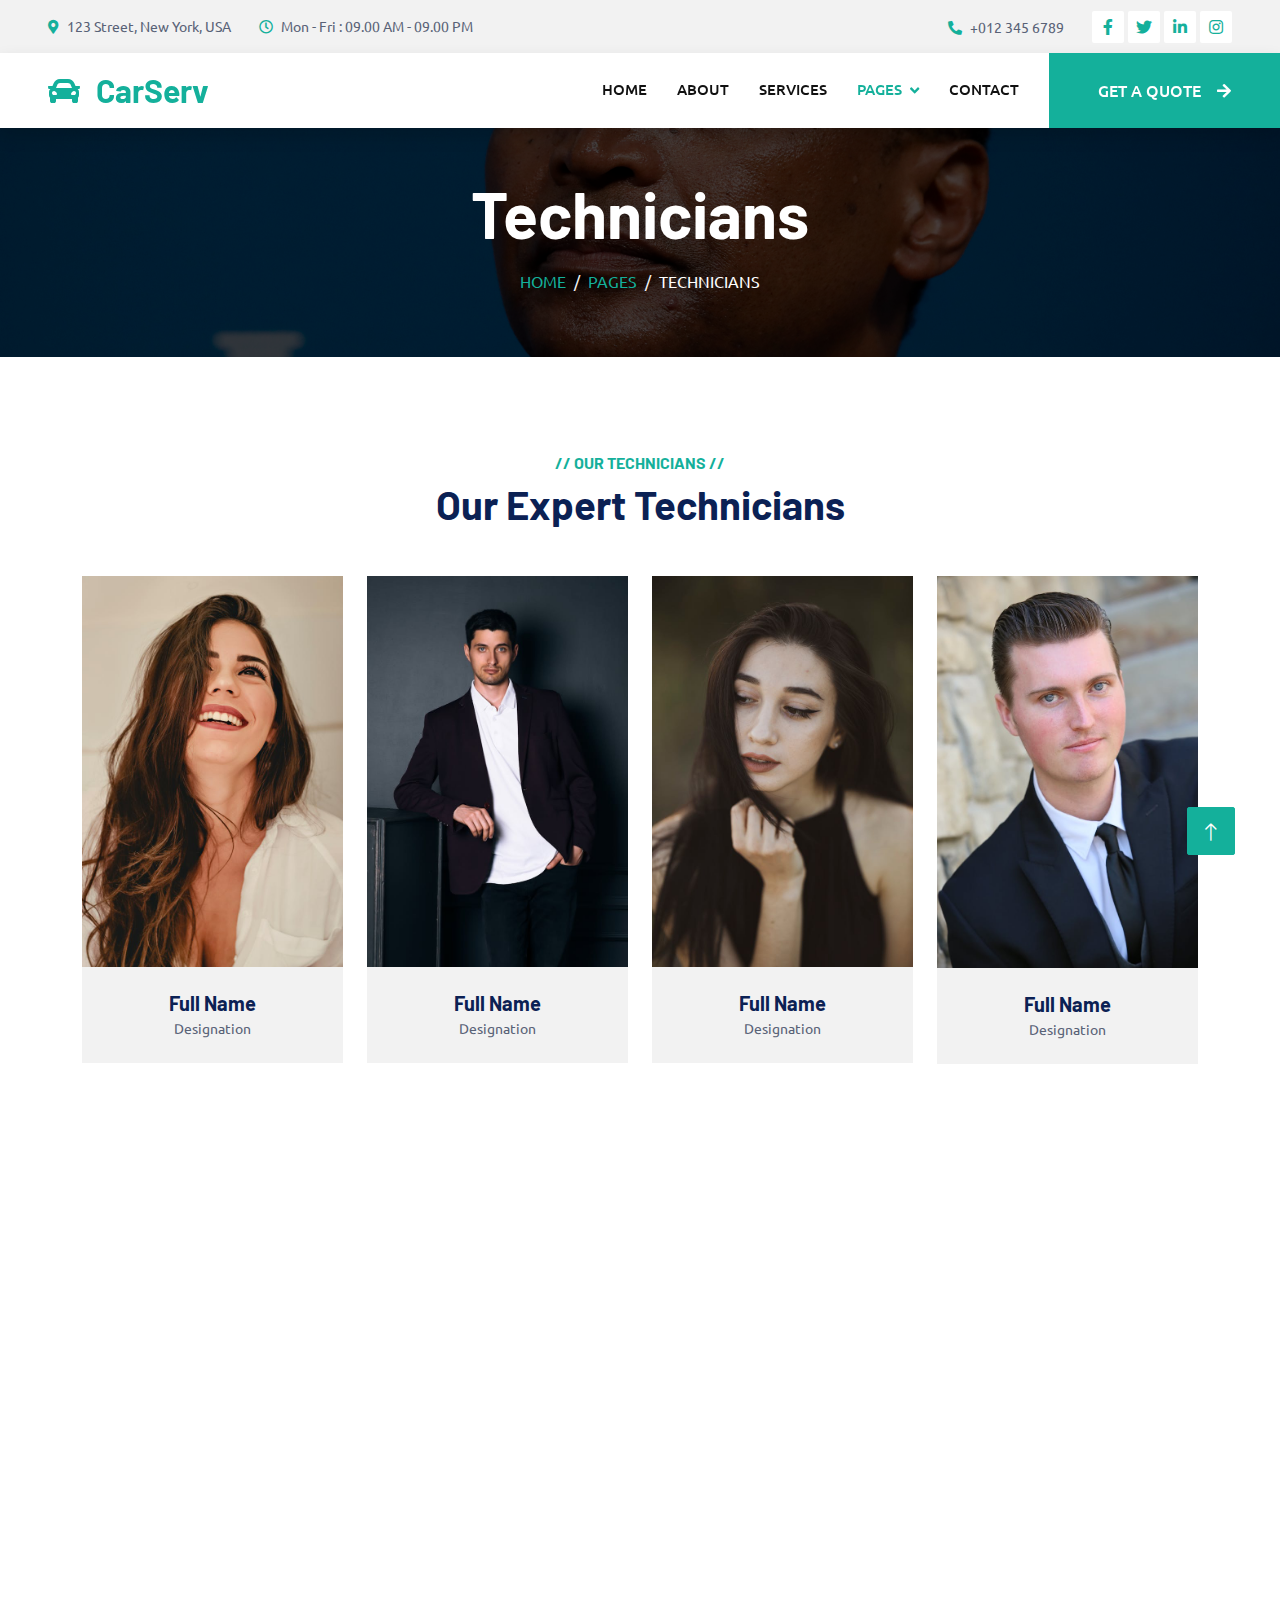
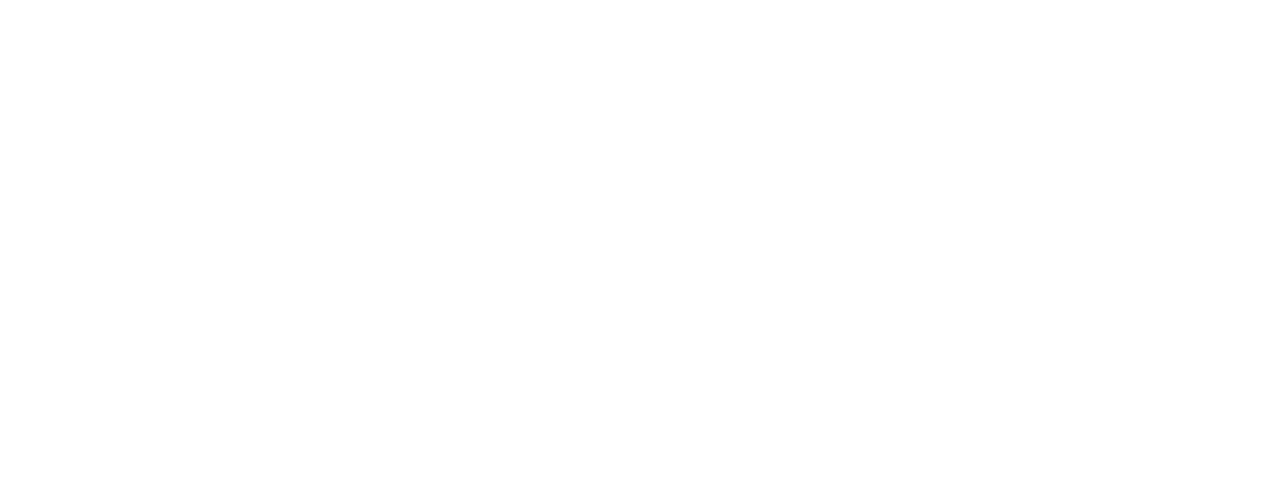
<file: team.html>
<!DOCTYPE html>
<html lang="en">

<head>
    <meta charset="utf-8">
    <title>CarServ - Car Repair HTML Template</title>
    <meta content="width=device-width, initial-scale=1.0" name="viewport">
    <meta content="" name="keywords">
    <meta content="" name="description">

    <!-- Favicon -->
    <link href="img/favicon.ico" rel="icon">

    <!-- Google Web Fonts -->
    <link rel="preconnect" href="https://fonts.googleapis.com">
    <link rel="preconnect" href="https://fonts.gstatic.com" crossorigin>
    <link href="https://fonts.googleapis.com/css2?family=Barlow:wght@600;700&family=Ubuntu:wght@400;500&display=swap" rel="stylesheet"> 

    <!-- Icon Font Stylesheet -->
    <link href="https://cdnjs.cloudflare.com/ajax/libs/font-awesome/5.10.0/css/all.min.css" rel="stylesheet">
    <link href="https://cdn.jsdelivr.net/npm/bootstrap-icons@1.4.1/font/bootstrap-icons.css" rel="stylesheet">

    <!-- Libraries Stylesheet -->
    <link href="lib/animate/animate.min.css" rel="stylesheet">
    <link href="lib/owlcarousel/assets/owl.carousel.min.css" rel="stylesheet">
    <link href="lib/tempusdominus/css/tempusdominus-bootstrap-4.min.css" rel="stylesheet" />

    <!-- Customized Bootstrap Stylesheet -->
    <link href="css/bootstrap.min.css" rel="stylesheet">

    <!-- Template Stylesheet -->
    <link href="css/style.css" rel="stylesheet">
</head>

<body>
    <!-- Spinner Start -->
    <div id="spinner" class="show bg-white position-fixed translate-middle w-100 vh-100 top-50 start-50 d-flex align-items-center justify-content-center">
        <div class="spinner-border text-primary" style="width: 3rem; height: 3rem;" role="status">
            <span class="sr-only">Loading...</span>
        </div>
    </div>
    <!-- Spinner End -->


    <!-- Topbar Start -->
    <div class="container-fluid bg-light p-0">
        <div class="row gx-0 d-none d-lg-flex">
            <div class="col-lg-7 px-5 text-start">
                <div class="h-100 d-inline-flex align-items-center py-3 me-4">
                    <small class="fa fa-map-marker-alt text-primary me-2"></small>
                    <small>123 Street, New York, USA</small>
                </div>
                <div class="h-100 d-inline-flex align-items-center py-3">
                    <small class="far fa-clock text-primary me-2"></small>
                    <small>Mon - Fri : 09.00 AM - 09.00 PM</small>
                </div>
            </div>
            <div class="col-lg-5 px-5 text-end">
                <div class="h-100 d-inline-flex align-items-center py-3 me-4">
                    <small class="fa fa-phone-alt text-primary me-2"></small>
                    <small>+012 345 6789</small>
                </div>
                <div class="h-100 d-inline-flex align-items-center">
                    <a class="btn btn-sm-square bg-white text-primary me-1" href=""><i class="fab fa-facebook-f"></i></a>
                    <a class="btn btn-sm-square bg-white text-primary me-1" href=""><i class="fab fa-twitter"></i></a>
                    <a class="btn btn-sm-square bg-white text-primary me-1" href=""><i class="fab fa-linkedin-in"></i></a>
                    <a class="btn btn-sm-square bg-white text-primary me-0" href=""><i class="fab fa-instagram"></i></a>
                </div>
            </div>
        </div>
    </div>
    <!-- Topbar End -->


    <!-- Navbar Start -->
    <nav class="navbar navbar-expand-lg bg-white navbar-light shadow sticky-top p-0">
        <a href="index.html" class="navbar-brand d-flex align-items-center px-4 px-lg-5">
            <h2 class="m-0 text-primary"><i class="fa fa-car me-3"></i>CarServ</h2>
        </a>
        <button type="button" class="navbar-toggler me-4" data-bs-toggle="collapse" data-bs-target="#navbarCollapse">
            <span class="navbar-toggler-icon"></span>
        </button>
        <div class="collapse navbar-collapse" id="navbarCollapse">
            <div class="navbar-nav ms-auto p-4 p-lg-0">
                <a href="index.html" class="nav-item nav-link">Home</a>
                <a href="about.html" class="nav-item nav-link">About</a>
                <a href="service.html" class="nav-item nav-link">Services</a>
                <div class="nav-item dropdown">
                    <a href="#" class="nav-link dropdown-toggle active" data-bs-toggle="dropdown">Pages</a>
                    <div class="dropdown-menu fade-up m-0">
                        <a href="booking.html" class="dropdown-item">Booking</a>
                        <a href="team.html" class="dropdown-item active">Technicians</a>
                        <a href="testimonial.html" class="dropdown-item">Testimonial</a>
                        <a href="404.html" class="dropdown-item">404 Page</a>
                    </div>
                </div>
                <a href="contact.html" class="nav-item nav-link">Contact</a>
            </div>
            <a href="" class="btn btn-primary py-4 px-lg-5 d-none d-lg-block">Get A Quote<i class="fa fa-arrow-right ms-3"></i></a>
        </div>
    </nav>
    <!-- Navbar End -->


    <!-- Page Header Start -->
    <div class="container-fluid page-header mb-5 p-0" style="background-image: url(img/carousel-bg-2.jpg);">
        <div class="container-fluid page-header-inner py-5">
            <div class="container text-center">
                <h1 class="display-3 text-white mb-3 animated slideInDown">Technicians</h1>
                <nav aria-label="breadcrumb">
                    <ol class="breadcrumb justify-content-center text-uppercase">
                        <li class="breadcrumb-item"><a href="#">Home</a></li>
                        <li class="breadcrumb-item"><a href="#">Pages</a></li>
                        <li class="breadcrumb-item text-white active" aria-current="page">Technicians</li>
                    </ol>
                </nav>
            </div>
        </div>
    </div>
    <!-- Page Header End -->


    <!-- Team Start -->
    <div class="container-xxl py-5">
        <div class="container">
            <div class="text-center wow fadeInUp" data-wow-delay="0.1s">
                <h6 class="text-primary text-uppercase">// Our Technicians //</h6>
                <h1 class="mb-5">Our Expert Technicians</h1>
            </div>
            <div class="row g-4">
                <div class="col-lg-3 col-md-6 wow fadeInUp" data-wow-delay="0.1s">
                    <div class="team-item">
                        <div class="position-relative overflow-hidden">
                            <img class="img-fluid" src="img/team-1.jpg" alt="">
                            <div class="team-overlay position-absolute start-0 top-0 w-100 h-100">
                                <a class="btn btn-square mx-1" href=""><i class="fab fa-facebook-f"></i></a>
                                <a class="btn btn-square mx-1" href=""><i class="fab fa-twitter"></i></a>
                                <a class="btn btn-square mx-1" href=""><i class="fab fa-instagram"></i></a>
                            </div>
                        </div>
                        <div class="bg-light text-center p-4">
                            <h5 class="fw-bold mb-0">Full Name</h5>
                            <small>Designation</small>
                        </div>
                    </div>
                </div>
                <div class="col-lg-3 col-md-6 wow fadeInUp" data-wow-delay="0.3s">
                    <div class="team-item">
                        <div class="position-relative overflow-hidden">
                            <img class="img-fluid" src="img/team-2.jpg" alt="">
                            <div class="team-overlay position-absolute start-0 top-0 w-100 h-100">
                                <a class="btn btn-square mx-1" href=""><i class="fab fa-facebook-f"></i></a>
                                <a class="btn btn-square mx-1" href=""><i class="fab fa-twitter"></i></a>
                                <a class="btn btn-square mx-1" href=""><i class="fab fa-instagram"></i></a>
                            </div>
                        </div>
                        <div class="bg-light text-center p-4">
                            <h5 class="fw-bold mb-0">Full Name</h5>
                            <small>Designation</small>
                        </div>
                    </div>
                </div>
                <div class="col-lg-3 col-md-6 wow fadeInUp" data-wow-delay="0.5s">
                    <div class="team-item">
                        <div class="position-relative overflow-hidden">
                            <img class="img-fluid" src="img/team-3.jpg" alt="">
                            <div class="team-overlay position-absolute start-0 top-0 w-100 h-100">
                                <a class="btn btn-square mx-1" href=""><i class="fab fa-facebook-f"></i></a>
                                <a class="btn btn-square mx-1" href=""><i class="fab fa-twitter"></i></a>
                                <a class="btn btn-square mx-1" href=""><i class="fab fa-instagram"></i></a>
                            </div>
                        </div>
                        <div class="bg-light text-center p-4">
                            <h5 class="fw-bold mb-0">Full Name</h5>
                            <small>Designation</small>
                        </div>
                    </div>
                </div>
                <div class="col-lg-3 col-md-6 wow fadeInUp" data-wow-delay="0.7s">
                    <div class="team-item">
                        <div class="position-relative overflow-hidden">
                            <img class="img-fluid" src="img/team-4.jpg" alt="">
                            <div class="team-overlay position-absolute start-0 top-0 w-100 h-100">
                                <a class="btn btn-square mx-1" href=""><i class="fab fa-facebook-f"></i></a>
                                <a class="btn btn-square mx-1" href=""><i class="fab fa-twitter"></i></a>
                                <a class="btn btn-square mx-1" href=""><i class="fab fa-instagram"></i></a>
                            </div>
                        </div>
                        <div class="bg-light text-center p-4">
                            <h5 class="fw-bold mb-0">Full Name</h5>
                            <small>Designation</small>
                        </div>
                    </div>
                </div>
                <div class="col-lg-3 col-md-6 wow fadeInUp" data-wow-delay="0.1s">
                    <div class="team-item">
                        <div class="position-relative overflow-hidden">
                            <img class="img-fluid" src="img/team-2.jpg" alt="">
                            <div class="team-overlay position-absolute start-0 top-0 w-100 h-100">
                                <a class="btn btn-square mx-1" href=""><i class="fab fa-facebook-f"></i></a>
                                <a class="btn btn-square mx-1" href=""><i class="fab fa-twitter"></i></a>
                                <a class="btn btn-square mx-1" href=""><i class="fab fa-instagram"></i></a>
                            </div>
                        </div>
                        <div class="bg-light text-center p-4">
                            <h5 class="fw-bold mb-0">Full Name</h5>
                            <small>Designation</small>
                        </div>
                    </div>
                </div>
                <div class="col-lg-3 col-md-6 wow fadeInUp" data-wow-delay="0.3s">
                    <div class="team-item">
                        <div class="position-relative overflow-hidden">
                            <img class="img-fluid" src="img/team-3.jpg" alt="">
                            <div class="team-overlay position-absolute start-0 top-0 w-100 h-100">
                                <a class="btn btn-square mx-1" href=""><i class="fab fa-facebook-f"></i></a>
                                <a class="btn btn-square mx-1" href=""><i class="fab fa-twitter"></i></a>
                                <a class="btn btn-square mx-1" href=""><i class="fab fa-instagram"></i></a>
                            </div>
                        </div>
                        <div class="bg-light text-center p-4">
                            <h5 class="fw-bold mb-0">Full Name</h5>
                            <small>Designation</small>
                        </div>
                    </div>
                </div>
                <div class="col-lg-3 col-md-6 wow fadeInUp" data-wow-delay="0.5s">
                    <div class="team-item">
                        <div class="position-relative overflow-hidden">
                            <img class="img-fluid" src="img/team-4.jpg" alt="">
                            <div class="team-overlay position-absolute start-0 top-0 w-100 h-100">
                                <a class="btn btn-square mx-1" href=""><i class="fab fa-facebook-f"></i></a>
                                <a class="btn btn-square mx-1" href=""><i class="fab fa-twitter"></i></a>
                                <a class="btn btn-square mx-1" href=""><i class="fab fa-instagram"></i></a>
                            </div>
                        </div>
                        <div class="bg-light text-center p-4">
                            <h5 class="fw-bold mb-0">Full Name</h5>
                            <small>Designation</small>
                        </div>
                    </div>
                </div>
                <div class="col-lg-3 col-md-6 wow fadeInUp" data-wow-delay="0.7s">
                    <div class="team-item">
                        <div class="position-relative overflow-hidden">
                            <img class="img-fluid" src="img/team-1.jpg" alt="">
                            <div class="team-overlay position-absolute start-0 top-0 w-100 h-100">
                                <a class="btn btn-square mx-1" href=""><i class="fab fa-facebook-f"></i></a>
                                <a class="btn btn-square mx-1" href=""><i class="fab fa-twitter"></i></a>
                                <a class="btn btn-square mx-1" href=""><i class="fab fa-instagram"></i></a>
                            </div>
                        </div>
                        <div class="bg-light text-center p-4">
                            <h5 class="fw-bold mb-0">Full Name</h5>
                            <small>Designation</small>
                        </div>
                    </div>
                </div>
            </div>
        </div>
    </div>
    <!-- Team End -->


    <!-- Footer Start -->
    <div class="container-fluid bg-dark text-light footer pt-5 mt-5 wow fadeIn" data-wow-delay="0.1s">
        <div class="container py-5">
            <div class="row g-5">
                <div class="col-lg-3 col-md-6">
                    <h4 class="text-light mb-4">Address</h4>
                    <p class="mb-2"><i class="fa fa-map-marker-alt me-3"></i>123 Street, New York, USA</p>
                    <p class="mb-2"><i class="fa fa-phone-alt me-3"></i>+012 345 67890</p>
                    <p class="mb-2"><i class="fa fa-envelope me-3"></i>info@example.com</p>
                    <div class="d-flex pt-2">
                        <a class="btn btn-outline-light btn-social" href=""><i class="fab fa-twitter"></i></a>
                        <a class="btn btn-outline-light btn-social" href=""><i class="fab fa-facebook-f"></i></a>
                        <a class="btn btn-outline-light btn-social" href=""><i class="fab fa-youtube"></i></a>
                        <a class="btn btn-outline-light btn-social" href=""><i class="fab fa-linkedin-in"></i></a>
                    </div>
                </div>
                <div class="col-lg-3 col-md-6">
                    <h4 class="text-light mb-4">Opening Hours</h4>
                    <h6 class="text-light">Monday - Friday:</h6>
                    <p class="mb-4">09.00 AM - 09.00 PM</p>
                    <h6 class="text-light">Saturday - Sunday:</h6>
                    <p class="mb-0">09.00 AM - 12.00 PM</p>
                </div>
                <div class="col-lg-3 col-md-6">
                    <h4 class="text-light mb-4">Services</h4>
                    <a class="btn btn-link" href="">Diagnostic Test</a>
                    <a class="btn btn-link" href="">Engine Servicing</a>
                    <a class="btn btn-link" href="">Tires Replacement</a>
                    <a class="btn btn-link" href="">Oil Changing</a>
                    <a class="btn btn-link" href="">Vacuam Cleaning</a>
                </div>
                <div class="col-lg-3 col-md-6">
                    <h4 class="text-light mb-4">Newsletter</h4>
                    <p>Dolor amet sit justo amet elitr clita ipsum elitr est.</p>
                    <div class="position-relative mx-auto" style="max-width: 400px;">
                        <input class="form-control border-0 w-100 py-3 ps-4 pe-5" type="text" placeholder="Your email">
                        <button type="button" class="btn btn-primary py-2 position-absolute top-0 end-0 mt-2 me-2">SignUp</button>
                    </div>
                </div>
            </div>
        </div>
        <div class="container">
            <div class="copyright">
                <div class="row">
                    <div class="col-md-6 text-center text-md-start mb-3 mb-md-0">
                        &copy; <a class="border-bottom" href="#">Your Site Name</a>, All Right Reserved.

                        <!--/*** This template is free as long as you keep the footer author’s credit link/attribution link/backlink. If you'd like to use the template without the footer author’s credit link/attribution link/backlink, you can purchase the Credit Removal License from "https://htmlcodex.com/credit-removal". Thank you for your support. ***/-->
                        Designed By <a class="border-bottom" href="https://htmlcodex.com">HTML Codex</a>
                    </div>
                    <div class="col-md-6 text-center text-md-end">
                        <div class="footer-menu">
                            <a href="">Home</a>
                            <a href="">Cookies</a>
                            <a href="">Help</a>
                            <a href="">FQAs</a>
                        </div>
                    </div>
                </div>
            </div>
        </div>
    </div>
    <!-- Footer End -->


    <!-- Back to Top -->
    <a href="#" class="btn btn-lg btn-primary btn-lg-square back-to-top"><i class="bi bi-arrow-up"></i></a>


    <!-- JavaScript Libraries -->
    <script src="https://code.jquery.com/jquery-3.4.1.min.js"></script>
    <script src="https://cdn.jsdelivr.net/npm/bootstrap@5.0.0/dist/js/bootstrap.bundle.min.js"></script>
    <script src="lib/wow/wow.min.js"></script>
    <script src="lib/easing/easing.min.js"></script>
    <script src="lib/waypoints/waypoints.min.js"></script>
    <script src="lib/counterup/counterup.min.js"></script>
    <script src="lib/owlcarousel/owl.carousel.min.js"></script>
    <script src="lib/tempusdominus/js/moment.min.js"></script>
    <script src="lib/tempusdominus/js/moment-timezone.min.js"></script>
    <script src="lib/tempusdominus/js/tempusdominus-bootstrap-4.min.js"></script>

    <!-- Template Javascript -->
    <script src="js/main.js"></script>
</body>

</html>
</file>
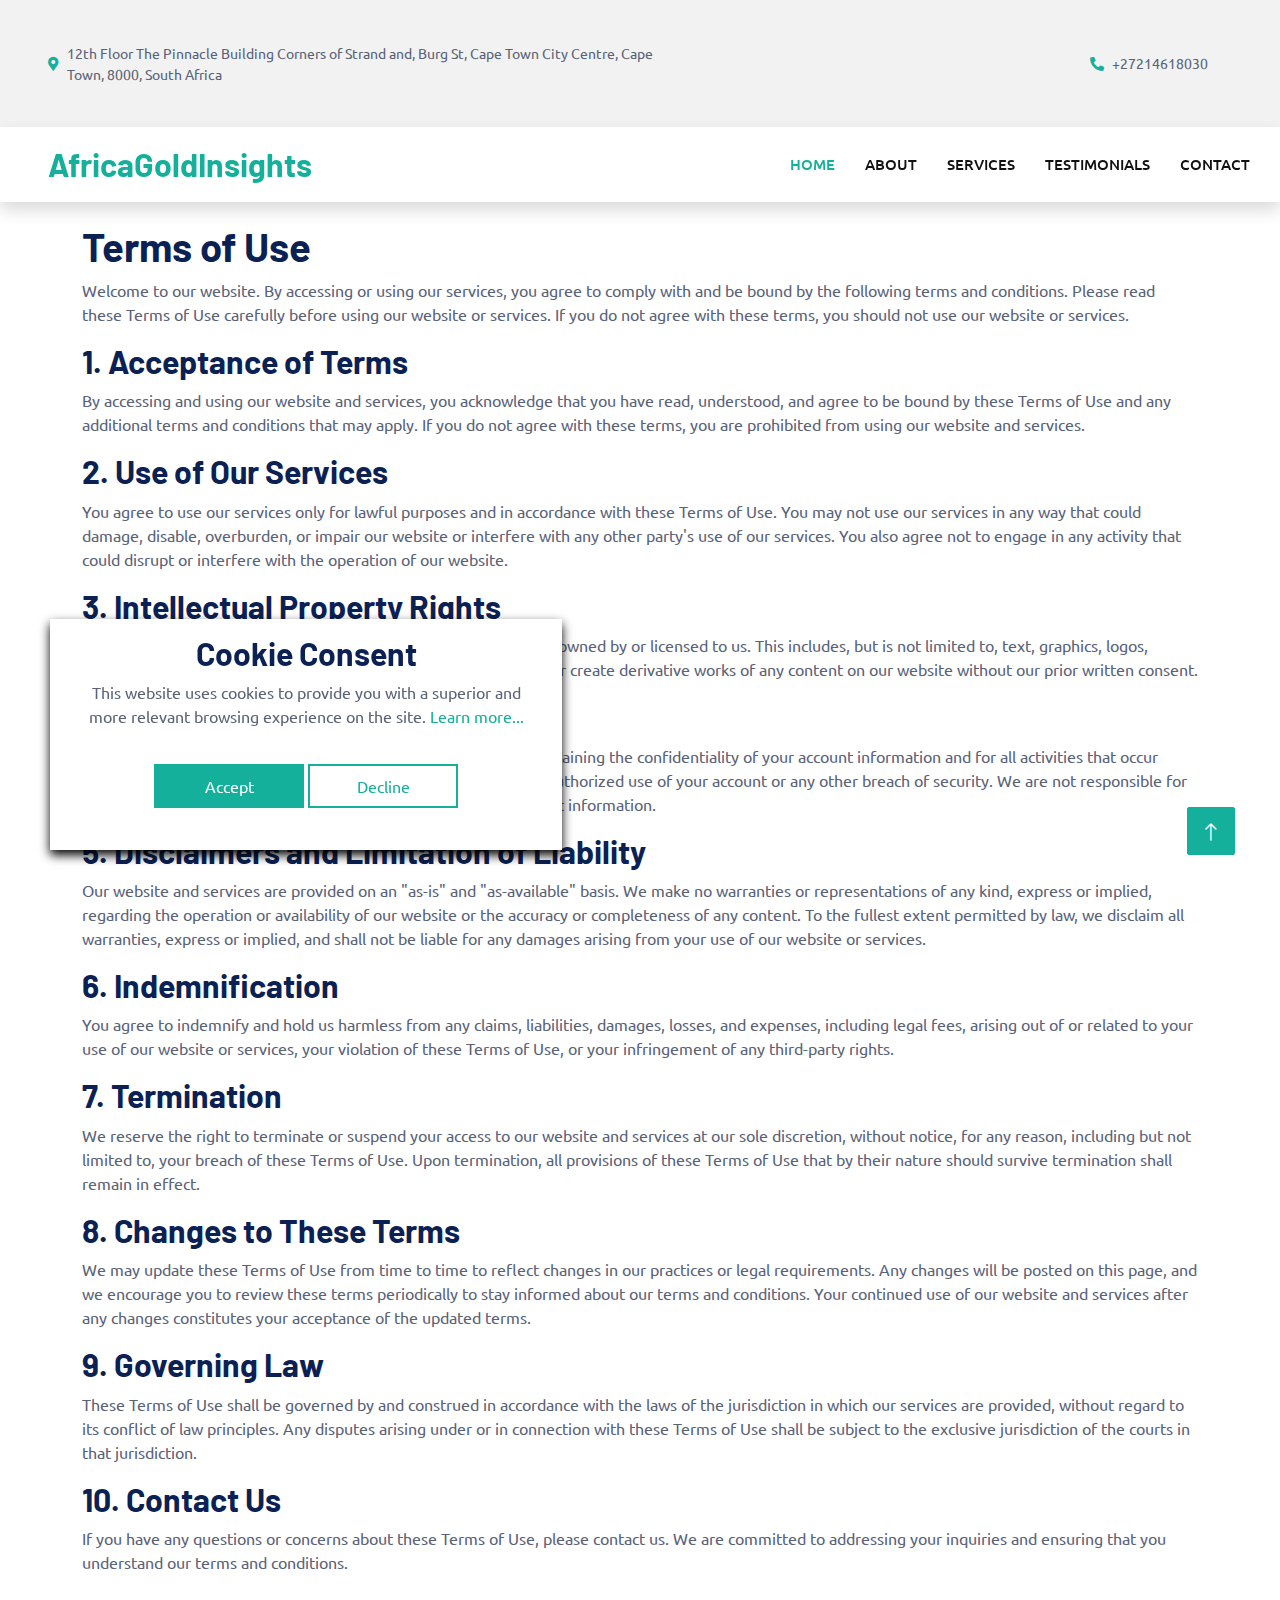
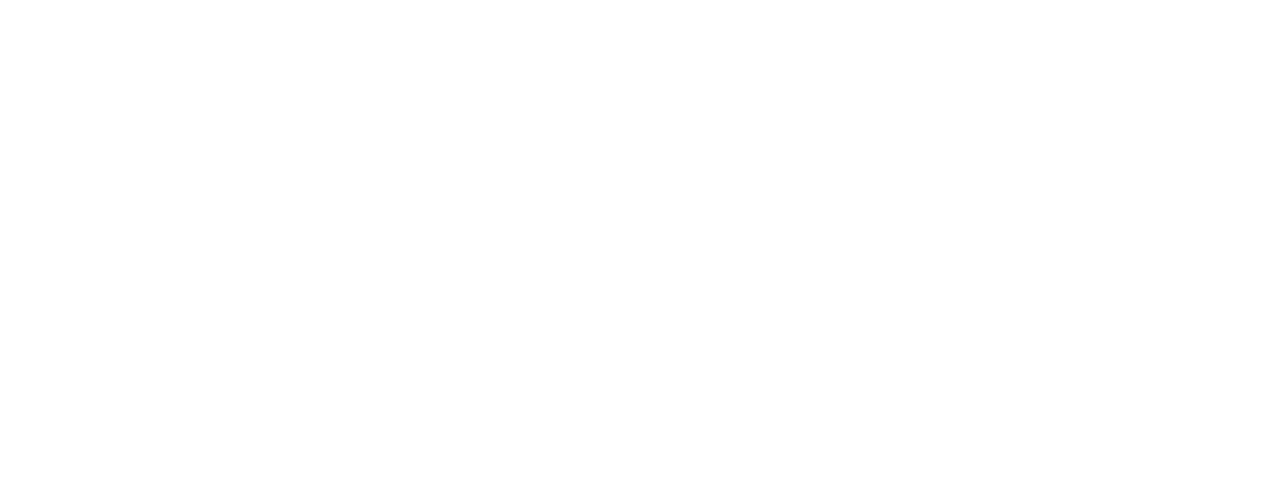
<file: terms-of-use.html>
<!DOCTYPE html>
<html lang="en">
    <head>
        <meta charset="utf-8" />
        <title>AfricaGoldInsights</title>
        <meta content="width=device-width, initial-scale=1.0" name="viewport" />
        <meta content="" name="keywords" />
        <meta content="" name="description" />

        <!-- Favicon -->
        <link href="img/favicon.ico" rel="icon" />

        <!-- Google Web Fonts -->
        <link rel="preconnect" href="https://fonts.googleapis.com" />
        <link rel="preconnect" href="https://fonts.gstatic.com" crossorigin />
        <link
            href="https://fonts.googleapis.com/css2?family=Barlow:wght@600;700&family=Ubuntu:wght@400;500&display=swap"
            rel="stylesheet"
        />

        <!-- Icon Font Stylesheet -->
        <link
            href="https://cdnjs.cloudflare.com/ajax/libs/font-awesome/5.10.0/css/all.min.css"
            rel="stylesheet"
        />
        <link
            href="https://cdn.jsdelivr.net/npm/bootstrap-icons@1.4.1/font/bootstrap-icons.css"
            rel="stylesheet"
        />

        <!-- Libraries Stylesheet -->
        <link href="lib/animate/animate.min.css" rel="stylesheet" />
        <link
            href="lib/owlcarousel/assets/owl.carousel.min.css"
            rel="stylesheet"
        />
        <link
            href="lib/tempusdominus/css/tempusdominus-bootstrap-4.min.css"
            rel="stylesheet"
        />

        <!-- Customized Bootstrap Stylesheet -->
        <link href="css/bootstrap.min.css" rel="stylesheet" />

        <!-- Template Stylesheet -->
        <link href="css/style.css" rel="stylesheet" />
    </head>

    <body>
        <!-- Spinner Start -->
        <div
            id="spinner"
            class="show bg-white position-fixed translate-middle w-100 vh-100 top-50 start-50 d-flex align-items-center justify-content-center"
        >
            <div
                class="spinner-border text-primary"
                style="width: 3rem; height: 3rem"
                role="status"
            >
                <span class="sr-only">Loading...</span>
            </div>
        </div>
        <!-- Spinner End -->

        <!-- Topbar Start -->
        <div class="container-fluid bg-light p-0">
            <div class="row gx-0 d-none d-lg-flex">
                <div class="col-lg-7 px-5 text-start">
                    <div
                        class="h-100 d-inline-flex align-items-center py-3 me-4"
                    >
                        <small
                            class="fa fa-map-marker-alt text-primary me-2"
                        ></small>
                        <small
                            >12th Floor The Pinnacle Building Corners of Strand
                            and, Burg St, Cape Town City Centre, Cape Town,
                            8000, South Africa</small
                        >
                    </div>
                    <div class="h-100 d-inline-flex align-items-center py-3">
                        <small class="far fa-clock text-primary me-2"></small>
                        <small>Mon - Fri : 09.00 AM - 09.00 PM</small>
                    </div>
                </div>
                <div class="col-lg-5 px-5 text-end">
                    <div
                        class="h-100 d-inline-flex align-items-center py-3 me-4"
                    >
                        <small
                            class="fa fa-phone-alt text-primary me-2"
                        ></small>
                        <small>+27214618030</small>
                    </div>
                </div>
            </div>
        </div>
        <!-- Topbar End -->

        <!-- Navbar Start -->
        <nav
            class="navbar navbar-expand-lg bg-white navbar-light shadow sticky-top p-0"
        >
            <a
                href="index.html"
                class="navbar-brand d-flex align-items-center px-4 px-lg-5"
            >
                <h2 class="m-0 text-primary">AfricaGoldInsights</h2>
            </a>
            <button
                type="button"
                class="navbar-toggler me-4"
                data-bs-toggle="collapse"
                data-bs-target="#navbarCollapse"
            >
                <span class="navbar-toggler-icon"></span>
            </button>
            <div class="collapse navbar-collapse" id="navbarCollapse">
                <div class="navbar-nav ms-auto p-4 p-lg-0">
                    <a href="index.html" class="nav-item nav-link active"
                        >Home</a
                    >
                    <a href="about.html" class="nav-item nav-link">About</a>
                    <a href="service.html" class="nav-item nav-link"
                        >Services</a
                    >
                    <a href="testimonial.html" class="nav-item nav-link"
                        >Testimonials</a
                    >
                    <a href="contact.html" class="nav-item nav-link">Contact</a>
                </div>
            </div>
        </nav>
        <!-- Navbar End -->
        <main>
            <article class="container additional-wrapper">
                <div class="page__content" style="padding: 20px 0px">
                    <div class="section">
                        <h1>Terms of Use</h1>
                        <p>
                            Welcome to our website. By accessing or using our
                            services, you agree to comply with and be bound by
                            the following terms and conditions. Please read
                            these Terms of Use carefully before using our
                            website or services. If you do not agree with these
                            terms, you should not use our website or services.
                        </p>
                    </div>

                    <div class="section">
                        <h2>1. Acceptance of Terms</h2>
                        <p>
                            By accessing and using our website and services, you
                            acknowledge that you have read, understood, and
                            agree to be bound by these Terms of Use and any
                            additional terms and conditions that may apply. If
                            you do not agree with these terms, you are
                            prohibited from using our website and services.
                        </p>
                    </div>

                    <div class="section">
                        <h2>2. Use of Our Services</h2>
                        <p>
                            You agree to use our services only for lawful
                            purposes and in accordance with these Terms of Use.
                            You may not use our services in any way that could
                            damage, disable, overburden, or impair our website
                            or interfere with any other party's use of our
                            services. You also agree not to engage in any
                            activity that could disrupt or interfere with the
                            operation of our website.
                        </p>
                    </div>

                    <div class="section">
                        <h2>3. Intellectual Property Rights</h2>
                        <p>
                            All content, materials, and intellectual property on
                            our website are owned by or licensed to us. This
                            includes, but is not limited to, text, graphics,
                            logos, images, and software. You may not reproduce,
                            distribute, modify, or create derivative works of
                            any content on our website without our prior written
                            consent.
                        </p>
                    </div>

                    <div class="section">
                        <h2>4. User Responsibilities</h2>
                        <p>
                            As a user of our website and services, you are
                            responsible for maintaining the confidentiality of
                            your account information and for all activities that
                            occur under your account. You agree to notify us
                            immediately of any unauthorized use of your account
                            or any other breach of security. We are not
                            responsible for any loss or damage arising from your
                            failure to protect your account information.
                        </p>
                    </div>

                    <div class="section">
                        <h2>5. Disclaimers and Limitation of Liability</h2>
                        <p>
                            Our website and services are provided on an "as-is"
                            and "as-available" basis. We make no warranties or
                            representations of any kind, express or implied,
                            regarding the operation or availability of our
                            website or the accuracy or completeness of any
                            content. To the fullest extent permitted by law, we
                            disclaim all warranties, express or implied, and
                            shall not be liable for any damages arising from
                            your use of our website or services.
                        </p>
                    </div>

                    <div class="section">
                        <h2>6. Indemnification</h2>
                        <p>
                            You agree to indemnify and hold us harmless from any
                            claims, liabilities, damages, losses, and expenses,
                            including legal fees, arising out of or related to
                            your use of our website or services, your violation
                            of these Terms of Use, or your infringement of any
                            third-party rights.
                        </p>
                    </div>

                    <div class="section">
                        <h2>7. Termination</h2>
                        <p>
                            We reserve the right to terminate or suspend your
                            access to our website and services at our sole
                            discretion, without notice, for any reason,
                            including but not limited to, your breach of these
                            Terms of Use. Upon termination, all provisions of
                            these Terms of Use that by their nature should
                            survive termination shall remain in effect.
                        </p>
                    </div>

                    <div class="section">
                        <h2>8. Changes to These Terms</h2>
                        <p>
                            We may update these Terms of Use from time to time
                            to reflect changes in our practices or legal
                            requirements. Any changes will be posted on this
                            page, and we encourage you to review these terms
                            periodically to stay informed about our terms and
                            conditions. Your continued use of our website and
                            services after any changes constitutes your
                            acceptance of the updated terms.
                        </p>
                    </div>

                    <div class="section">
                        <h2>9. Governing Law</h2>
                        <p>
                            These Terms of Use shall be governed by and
                            construed in accordance with the laws of the
                            jurisdiction in which our services are provided,
                            without regard to its conflict of law principles.
                            Any disputes arising under or in connection with
                            these Terms of Use shall be subject to the exclusive
                            jurisdiction of the courts in that jurisdiction.
                        </p>
                    </div>

                    <div class="section">
                        <h2>10. Contact Us</h2>
                        <p>
                            If you have any questions or concerns about these
                            Terms of Use, please contact us. We are committed to
                            addressing your inquiries and ensuring that you
                            understand our terms and conditions.
                        </p>
                    </div>
                </div>
            </article>
        </main>

        <!-- Footer Start -->
        <div
            class="container-fluid bg-dark text-light footer pt-5 mt-5 wow fadeIn"
            data-wow-delay="0.1s"
        >
            <div class="container py-5">
                <div class="row g-5">
                    <div class="col-lg-3 col-md-6">
                        <h4 class="text-light mb-4">AfricaGoldInsights</h4>
                        <p>
                            At the forefront of investment strategies, we are
                            dedicated to providing you with the insights and
                            resources needed to navigate the dynamic world of
                            investing. Our focus on gold investments highlights
                            the potential for wealth preservation and growth in
                            an uncertain economic climate.
                        </p>
                    </div>
                    <div class="col-lg-3 col-md-6">
                        <h4 class="text-light mb-4">Address</h4>
                        <p class="mb-2">
                            <i class="fa fa-map-marker-alt me-3"></i>12th Floor
                            The Pinnacle Building Corners of Strand and, Burg
                            St, Cape Town City Centre, Cape Town, 8000, Soth
                            Africa
                        </p>
                        <p class="mb-2">
                            <i class="fa fa-phone-alt me-3"></i>+27214618030
                        </p>
                        <p class="mb-2">
                            <i class="fa fa-envelope me-3"></i
                            >invest_pulse@gmail.com
                        </p>
                    </div>
                    <div class="col-lg-3 col-md-6">
                        <h4 class="text-light mb-4">Quick links</h4>
                        <ul style="list-style: none; padding-left: 0px">
                            <li><a href="index.html">Home</a></li>
                            <li><a href="about.html">About us</a></li>
                            <li><a href="terms-of-use.html">Terms</a></li>
                            <li>
                                <a href="privacy-policy.html">Privacy policy</a>
                            </li>
                        </ul>
                    </div>
                    <div class="col-lg-3 col-md-6">
                        <h4 class="text-light mb-4">Newsletter</h4>
                        <p>
                            Subscribe to our newsletter for exclusive insights
                            and updates on leveraging historical wisdom for
                            modern business success.
                        </p>
                        <div
                            class="position-relative mx-auto"
                            style="max-width: 400px"
                        >
                            <input
                                class="form-control border-0 w-100 py-3 ps-4 pe-5"
                                type="text"
                                placeholder="Your email"
                                id="email"
                            />
                            <button
                                type="button"
                                id="submit"
                                onclick="sendForm()"
                                class="btn btn-primary py-2 position-absolute top-0 end-0 mt-2 me-2"
                            >
                                SignUp
                            </button>
                        </div>
                        <div id="result"></div>
                    </div>
                </div>
            </div>
        </div>
        <!-- Footer End -->

        <!-- Back to Top -->
        <a href="#" class="btn btn-lg btn-primary btn-lg-square back-to-top"
            ><i class="bi bi-arrow-up"></i
        ></a>

        <!-- Cookie banner -->
        <div class="cookie-wrapper show">
            <div>
                <i class="bx bx-cookie"></i>
                <h2 style="text-align: center">Cookie Consent</h2>
            </div>

            <div class="data">
                <p>
                    This website uses cookies to provide you with a superior and
                    more relevant browsing experience on the site.
                    <a href="#">Learn more...</a>
                </p>
            </div>

            <div class="buttons">
                <button class="cookie-button" id="acceptBtn">Accept</button>
                <button class="cookie-button" id="declineBtn">Decline</button>
            </div>
        </div>
        <!-- End Cookie banner -->

        <!-- JavaScript Libraries -->
        <script src="https://code.jquery.com/jquery-3.4.1.min.js"></script>
        <script src="https://cdn.jsdelivr.net/npm/bootstrap@5.0.0/dist/js/bootstrap.bundle.min.js"></script>
        <script src="lib/wow/wow.min.js"></script>
        <script src="lib/easing/easing.min.js"></script>
        <script src="lib/waypoints/waypoints.min.js"></script>
        <script src="lib/counterup/counterup.min.js"></script>
        <script src="lib/owlcarousel/owl.carousel.min.js"></script>
        <script src="lib/tempusdominus/js/moment.min.js"></script>
        <script src="lib/tempusdominus/js/moment-timezone.min.js"></script>
        <script src="lib/tempusdominus/js/tempusdominus-bootstrap-4.min.js"></script>

        <!-- Template Javascript -->
        <script src="js/main.js"></script>
        <script src="js/contact-form.js"></script>
        <script src="js/cookiebanner.js"></script>
    </body>
</html>
</file>
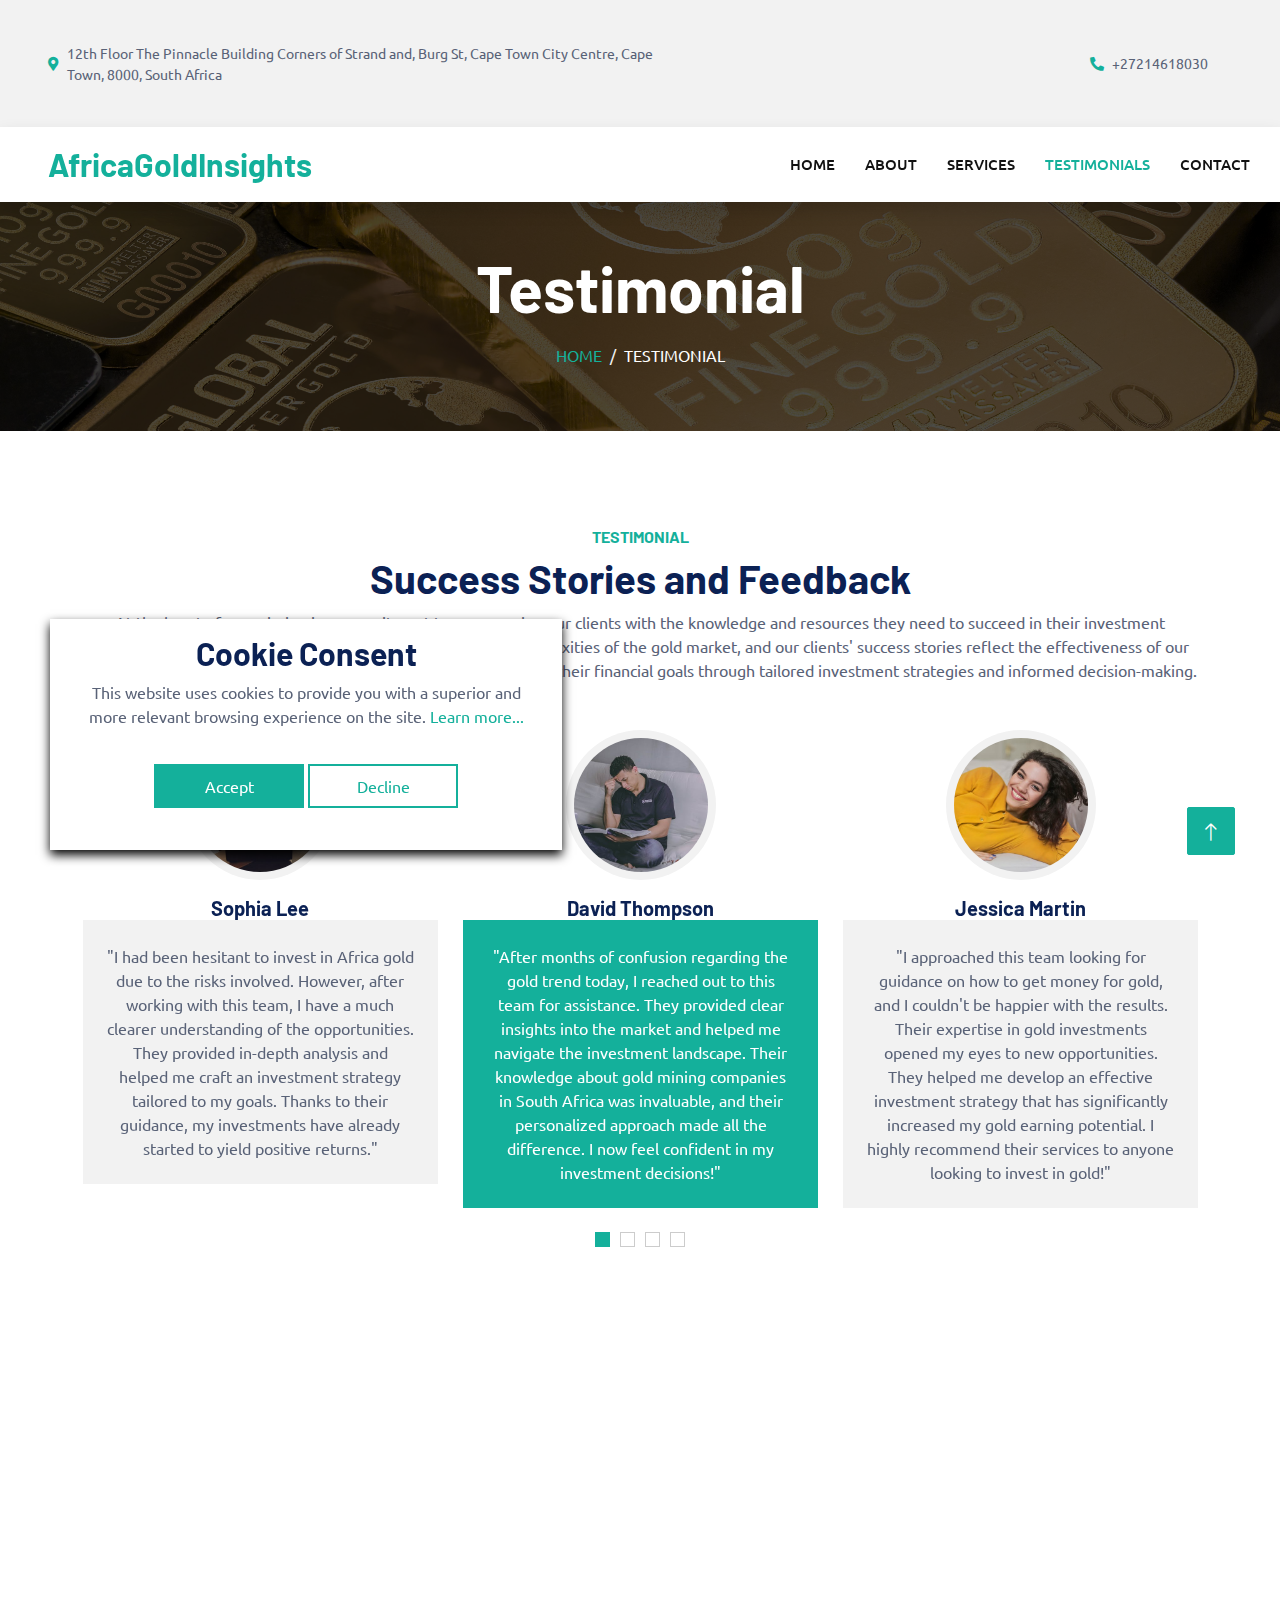
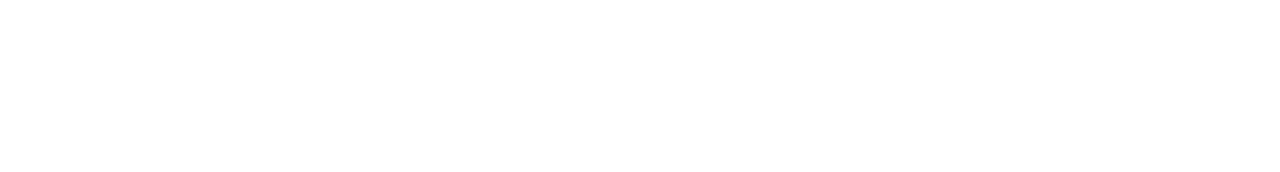
<file: testimonial.html>
<!DOCTYPE html>
<html lang="en">
    <head>
        <meta charset="utf-8" />
        <title>AfricaGoldInsights</title>
        <meta content="width=device-width, initial-scale=1.0" name="viewport" />
        <meta content="" name="keywords" />
        <meta content="" name="description" />

        <!-- Favicon -->
        <link href="img/favicon.ico" rel="icon" />

        <!-- Google Web Fonts -->
        <link rel="preconnect" href="https://fonts.googleapis.com" />
        <link rel="preconnect" href="https://fonts.gstatic.com" crossorigin />
        <link
            href="https://fonts.googleapis.com/css2?family=Barlow:wght@600;700&family=Ubuntu:wght@400;500&display=swap"
            rel="stylesheet"
        />

        <!-- Icon Font Stylesheet -->
        <link
            href="https://cdnjs.cloudflare.com/ajax/libs/font-awesome/5.10.0/css/all.min.css"
            rel="stylesheet"
        />
        <link
            href="https://cdn.jsdelivr.net/npm/bootstrap-icons@1.4.1/font/bootstrap-icons.css"
            rel="stylesheet"
        />

        <!-- Libraries Stylesheet -->
        <link href="lib/animate/animate.min.css" rel="stylesheet" />
        <link
            href="lib/owlcarousel/assets/owl.carousel.min.css"
            rel="stylesheet"
        />
        <link
            href="lib/tempusdominus/css/tempusdominus-bootstrap-4.min.css"
            rel="stylesheet"
        />

        <!-- Customized Bootstrap Stylesheet -->
        <link href="css/bootstrap.min.css" rel="stylesheet" />

        <!-- Template Stylesheet -->
        <link href="css/style.css" rel="stylesheet" />
    </head>

    <body>
        <!-- Spinner Start -->
        <div
            id="spinner"
            class="show bg-white position-fixed translate-middle w-100 vh-100 top-50 start-50 d-flex align-items-center justify-content-center"
        >
            <div
                class="spinner-border text-primary"
                style="width: 3rem; height: 3rem"
                role="status"
            >
                <span class="sr-only">Loading...</span>
            </div>
        </div>
        <!-- Spinner End -->

        <!-- Topbar Start -->
        <div class="container-fluid bg-light p-0">
            <div class="row gx-0 d-none d-lg-flex">
                <div class="col-lg-7 px-5 text-start">
                    <div
                        class="h-100 d-inline-flex align-items-center py-3 me-4"
                    >
                        <small
                            class="fa fa-map-marker-alt text-primary me-2"
                        ></small>
                        <small
                            >12th Floor The Pinnacle Building Corners of Strand
                            and, Burg St, Cape Town City Centre, Cape Town,
                            8000, South Africa</small
                        >
                    </div>
                    <div class="h-100 d-inline-flex align-items-center py-3">
                        <small class="far fa-clock text-primary me-2"></small>
                        <small>Mon - Fri : 09.00 AM - 09.00 PM</small>
                    </div>
                </div>
                <div class="col-lg-5 px-5 text-end">
                    <div
                        class="h-100 d-inline-flex align-items-center py-3 me-4"
                    >
                        <small
                            class="fa fa-phone-alt text-primary me-2"
                        ></small>
                        <small>+27214618030</small>
                    </div>
                </div>
            </div>
        </div>
        <!-- Topbar End -->

        <!-- Navbar Start -->
        <nav
            class="navbar navbar-expand-lg bg-white navbar-light shadow sticky-top p-0"
        >
            <a
                href="index.html"
                class="navbar-brand d-flex align-items-center px-4 px-lg-5"
            >
                <h2 class="m-0 text-primary">AfricaGoldInsights</h2>
            </a>
            <button
                type="button"
                class="navbar-toggler me-4"
                data-bs-toggle="collapse"
                data-bs-target="#navbarCollapse"
            >
                <span class="navbar-toggler-icon"></span>
            </button>
            <div class="collapse navbar-collapse" id="navbarCollapse">
                <div class="navbar-nav ms-auto p-4 p-lg-0">
                    <a href="index.html" class="nav-item nav-link">Home</a>
                    <a href="about.html" class="nav-item nav-link">About</a>
                    <a href="service.html" class="nav-item nav-link"
                        >Services</a
                    >
                    <a href="testimonial.html" class="nav-item nav-link active"
                        >Testimonials</a
                    >
                    <a href="contact.html" class="nav-item nav-link">Contact</a>
                </div>
            </div>
        </nav>
        <!-- Navbar End -->

        <!-- Page Header Start -->
        <div
            class="container-fluid page-header mb-5 p-0"
            style="background-image: url(img/carousel-bg-1.jpg)"
        >
            <div class="container-fluid page-header-inner py-5">
                <div class="container text-center">
                    <h1 class="display-3 text-white mb-3 animated slideInDown">
                        Testimonial
                    </h1>
                    <nav aria-label="breadcrumb">
                        <ol
                            class="breadcrumb justify-content-center text-uppercase"
                        >
                            <li class="breadcrumb-item">
                                <a href="index.html">Home</a>
                            </li>

                            <li
                                class="breadcrumb-item text-white active"
                                aria-current="page"
                            >
                                Testimonial
                            </li>
                        </ol>
                    </nav>
                </div>
            </div>
        </div>
        <!-- Page Header End -->

        <!-- Testimonial Start -->
        <div class="container-xxl py-5 wow fadeInUp" data-wow-delay="0.1s">
            <div class="container">
                <div class="text-center">
                    <h6 class="text-primary text-uppercase">Testimonial</h6>
                    <h1>Success Stories and Feedback</h1>
                    <p class="mb-5">
                        At the heart of our mission is a commitment to
                        empowering our clients with the knowledge and resources
                        they need to succeed in their investment journeys. We
                        take pride in helping individuals navigate the
                        complexities of the gold market, and our clients'
                        success stories reflect the effectiveness of our
                        strategies. Read below to see how we have helped others
                        achieve their financial goals through tailored
                        investment strategies and informed decision-making.
                    </p>
                </div>
                <div
                    class="owl-carousel testimonial-carousel position-relative"
                >
                    <div class="testimonial-item text-center">
                        <img
                            class="bg-light rounded-circle p-2 mx-auto mb-3"
                            src="img/testimonial-1.jpg"
                            style="
                                width: 150px;
                                height: 150px;
                                object-fit: cover;
                            "
                        />
                        <h5 class="mb-0">David Thompson</h5>
                        <div class="testimonial-text bg-light text-center p-4">
                            <p class="mb-0">
                                "After months of confusion regarding the gold
                                trend today, I reached out to this team for
                                assistance. They provided clear insights into
                                the market and helped me navigate the investment
                                landscape. Their knowledge about gold mining
                                companies in South Africa was invaluable, and
                                their personalized approach made all the
                                difference. I now feel confident in my
                                investment decisions!"
                            </p>
                        </div>
                    </div>
                    <div class="testimonial-item text-center">
                        <img
                            class="bg-light rounded-circle p-2 mx-auto mb-3"
                            src="img/testimonial-2.jpg"
                            style="
                                width: 150px;
                                height: 150px;
                                object-fit: cover;
                            "
                        />
                        <h5 class="mb-0">Jessica Martin</h5>
                        <div class="testimonial-text bg-light text-center p-4">
                            <p class="mb-0">
                                "I approached this team looking for guidance on
                                how to get money for gold, and I couldn't be
                                happier with the results. Their expertise in
                                gold investments opened my eyes to new
                                opportunities. They helped me develop an
                                effective investment strategy that has
                                significantly increased my gold earning
                                potential. I highly recommend their services to
                                anyone looking to invest in gold!"
                            </p>
                        </div>
                    </div>
                    <div class="testimonial-item text-center">
                        <img
                            class="bg-light rounded-circle p-2 mx-auto mb-3"
                            src="img/testimonial-3.jpg"
                            style="
                                width: 150px;
                                height: 150px;
                                object-fit: cover;
                            "
                        />
                        <h5 class="mb-0">Michael Roberts</h5>
                        <div class="testimonial-text bg-light text-center p-4">
                            <p class="mb-0">
                                "The team helped me explore various ways to
                                maximize my gold earning, and I am thrilled with
                                the results. Their insights into how to get
                                money for gold and their comprehensive market
                                analysis transformed my approach to investing. I
                                now have a well-rounded investment strategy that
                                I trust, and I couldn't have done it without
                                their support."
                            </p>
                        </div>
                    </div>
                    <div class="testimonial-item text-center">
                        <img
                            class="bg-light rounded-circle p-2 mx-auto mb-3"
                            src="img/testimonial-4.jpg"
                            style="
                                width: 150px;
                                height: 150px;
                                object-fit: cover;
                            "
                        />
                        <h5 class="mb-0">Sophia Lee</h5>
                        <div class="testimonial-text bg-light text-center p-4">
                            <p class="mb-0">
                                "I had been hesitant to invest in Africa gold
                                due to the risks involved. However, after
                                working with this team, I have a much clearer
                                understanding of the opportunities. They
                                provided in-depth analysis and helped me craft
                                an investment strategy tailored to my goals.
                                Thanks to their guidance, my investments have
                                already started to yield positive returns."
                            </p>
                        </div>
                    </div>
                </div>
            </div>
        </div>
        <!-- Testimonial End -->

        <!-- Footer Start -->
        <div
            class="container-fluid bg-dark text-light footer pt-5 mt-5 wow fadeIn"
            data-wow-delay="0.1s"
        >
            <div class="container py-5">
                <div class="row g-5">
                    <div class="col-lg-3 col-md-6">
                        <h4 class="text-light mb-4">AfricaGoldInsights</h4>
                        <p>
                            At the forefront of investment strategies, we are
                            dedicated to providing you with the insights and
                            resources needed to navigate the dynamic world of
                            investing. Our focus on gold investments highlights
                            the potential for wealth preservation and growth in
                            an uncertain economic climate.
                        </p>
                    </div>
                    <div class="col-lg-3 col-md-6">
                        <h4 class="text-light mb-4">Address</h4>
                        <p class="mb-2">
                            <i class="fa fa-map-marker-alt me-3"></i>12th Floor
                            The Pinnacle Building Corners of Strand and, Burg
                            St, Cape Town City Centre, Cape Town, 8000, Soth
                            Africa
                        </p>
                        <p class="mb-2">
                            <i class="fa fa-phone-alt me-3"></i>+27214618030
                        </p>
                        <p class="mb-2">
                            <i class="fa fa-envelope me-3"></i
                            >invest_pulse@gmail.com
                        </p>
                    </div>
                    <div class="col-lg-3 col-md-6">
                        <h4 class="text-light mb-4">Quick links</h4>
                        <ul style="list-style: none; padding-left: 0px">
                            <li><a href="index.html">Home</a></li>
                            <li><a href="about.html">About us</a></li>
                            <li><a href="terms-of-use.html">Terms</a></li>
                            <li>
                                <a href="privacy-policy.html">Privacy policy</a>
                            </li>
                        </ul>
                    </div>
                    <div class="col-lg-3 col-md-6">
                        <h4 class="text-light mb-4">Newsletter</h4>
                        <p>
                            Subscribe to our newsletter for exclusive insights
                            and updates on leveraging historical wisdom for
                            modern business success.
                        </p>
                        <div
                            class="position-relative mx-auto"
                            style="max-width: 400px"
                        >
                            <input
                                class="form-control border-0 w-100 py-3 ps-4 pe-5"
                                type="text"
                                placeholder="Your email"
                                id="email"
                            />
                            <button
                                type="button"
                                id="submit"
                                onclick="sendForm()"
                                class="btn btn-primary py-2 position-absolute top-0 end-0 mt-2 me-2"
                            >
                                SignUp
                            </button>
                        </div>
                        <div id="result"></div>
                    </div>
                </div>
            </div>
        </div>
        <!-- Footer End -->

        <!-- Back to Top -->
        <a href="#" class="btn btn-lg btn-primary btn-lg-square back-to-top"
            ><i class="bi bi-arrow-up"></i
        ></a>

        <!-- Cookie banner -->
        <div class="cookie-wrapper show">
            <div>
                <i class="bx bx-cookie"></i>
                <h2 style="text-align: center">Cookie Consent</h2>
            </div>

            <div class="data">
                <p>
                    This website uses cookies to provide you with a superior and
                    more relevant browsing experience on the site.
                    <a href="#">Learn more...</a>
                </p>
            </div>

            <div class="buttons">
                <button class="cookie-button" id="acceptBtn">Accept</button>
                <button class="cookie-button" id="declineBtn">Decline</button>
            </div>
        </div>
        <!-- End Cookie banner -->

        <!-- JavaScript Libraries -->
        <script src="https://code.jquery.com/jquery-3.4.1.min.js"></script>
        <script src="https://cdn.jsdelivr.net/npm/bootstrap@5.0.0/dist/js/bootstrap.bundle.min.js"></script>
        <script src="lib/wow/wow.min.js"></script>
        <script src="lib/easing/easing.min.js"></script>
        <script src="lib/waypoints/waypoints.min.js"></script>
        <script src="lib/counterup/counterup.min.js"></script>
        <script src="lib/owlcarousel/owl.carousel.min.js"></script>
        <script src="lib/tempusdominus/js/moment.min.js"></script>
        <script src="lib/tempusdominus/js/moment-timezone.min.js"></script>
        <script src="lib/tempusdominus/js/tempusdominus-bootstrap-4.min.js"></script>

        <!-- Template Javascript -->
        <script src="js/main.js"></script>
        <script src="js/contact-form.js"></script>
        <script src="js/cookiebanner.js"></script>
    </body>
</html>
</file>
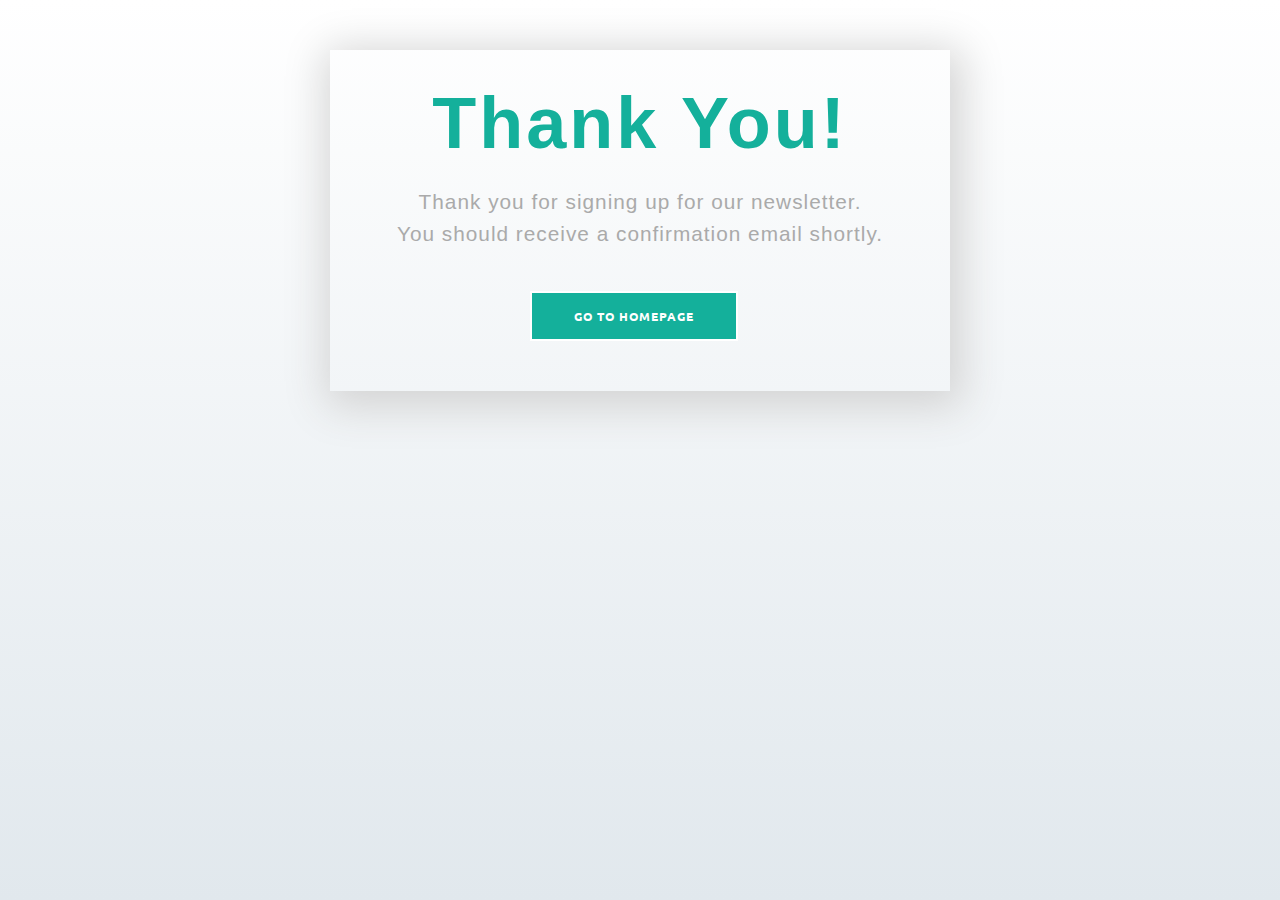
<file: thanks.html>
<!DOCTYPE html>
<html lang="en">
    <head>
        <meta charset="utf-8" />
        <title>AfricaGoldInsights</title>
        <meta content="width=device-width, initial-scale=1.0" name="viewport" />
        <meta content="" name="keywords" />
        <meta content="" name="description" />

        <!-- Favicon -->
        <link href="img/favicon.ico" rel="icon" />

        <!-- Google Web Fonts -->
        <link rel="preconnect" href="https://fonts.googleapis.com" />
        <link rel="preconnect" href="https://fonts.gstatic.com" crossorigin />
        <link
            href="https://fonts.googleapis.com/css2?family=Barlow:wght@600;700&family=Ubuntu:wght@400;500&display=swap"
            rel="stylesheet"
        />

        <!-- Icon Font Stylesheet -->
        <link
            href="https://cdnjs.cloudflare.com/ajax/libs/font-awesome/5.10.0/css/all.min.css"
            rel="stylesheet"
        />
        <link
            href="https://cdn.jsdelivr.net/npm/bootstrap-icons@1.4.1/font/bootstrap-icons.css"
            rel="stylesheet"
        />

        <!-- Libraries Stylesheet -->
        <link href="lib/animate/animate.min.css" rel="stylesheet" />
        <link
            href="lib/owlcarousel/assets/owl.carousel.min.css"
            rel="stylesheet"
        />
        <link
            href="lib/tempusdominus/css/tempusdominus-bootstrap-4.min.css"
            rel="stylesheet"
        />

        <!-- Customized Bootstrap Stylesheet -->
        <link href="css/bootstrap.min.css" rel="stylesheet" />

        <!-- Template Stylesheet -->
        <link href="css/style.css" rel="stylesheet" />
        <link href="css/thanks.css" rel="stylesheet" />
    </head>
    <body>
        <div class="content">
            <div class="wrapper-1">
                <div class="wrapper-2">
                    <h1>Thank You!</h1>
                    <p>Thank you for signing up for our newsletter.</p>
                    <p>You should receive a confirmation email shortly.</p>
                    <a href="index.html">
                        <button class="go-home">Go to Homepage</button>
                    </a>
                </div>
            </div>
        </div>
    </body>
</html>
</file>
<file: css/style.css>
/********** Template CSS **********/
:root {
    --primary: #14b09b;
    --secondary: #0b2154;
    --light: #f2f2f2;
    --dark: #111111;
}

.fw-medium {
    font-weight: 600 !important;
}

.back-to-top {
    position: fixed;
    display: none;
    right: 45px;
    bottom: 45px;
    z-index: 99;
}

/*** Spinner ***/
#spinner {
    opacity: 0;
    visibility: hidden;
    transition: opacity 0.5s ease-out, visibility 0s linear 0.5s;
    z-index: 99999;
}

#spinner.show {
    transition: opacity 0.5s ease-out, visibility 0s linear 0s;
    visibility: visible;
    opacity: 1;
}

/*** Button ***/
.btn {
    font-weight: 500;
    text-transform: uppercase;
    transition: 0.5s;
}

.btn.btn-primary,
.btn.btn-secondary {
    color: #ffffff;
}

.btn-square {
    width: 38px;
    height: 38px;
}

.btn-sm-square {
    width: 32px;
    height: 32px;
}

.btn-lg-square {
    width: 48px;
    height: 48px;
}

.btn-square,
.btn-sm-square,
.btn-lg-square {
    padding: 0;
    display: flex;
    align-items: center;
    justify-content: center;
    font-weight: normal;
    border-radius: 2px;
}

/*** Navbar ***/
.navbar .dropdown-toggle::after {
    border: none;
    content: '\f107';
    font-family: 'Font Awesome 5 Free';
    font-weight: 900;
    vertical-align: middle;
    margin-left: 8px;
}

.navbar-light .navbar-nav .nav-link {
    margin-right: 30px;
    padding: 25px 0;
    color: #ffffff;
    font-size: 15px;
    text-transform: uppercase;
    outline: none;
}

.navbar-light .navbar-nav .nav-link:hover,
.navbar-light .navbar-nav .nav-link.active {
    color: var(--primary);
}

@media (max-width: 991.98px) {
    .navbar-light .navbar-nav .nav-link {
        margin-right: 0;
        padding: 10px 0;
    }

    .navbar-light .navbar-nav {
        border-top: 1px solid #eeeeee;
    }
}

.navbar-light .navbar-brand,
.navbar-light a.btn {
    height: 75px;
}

.navbar-light .navbar-nav .nav-link {
    color: var(--dark);
    font-weight: 500;
}

.navbar-light.sticky-top {
    top: -100px;
    transition: 0.5s;
}

@media (min-width: 992px) {
    .navbar .nav-item .dropdown-menu {
        display: block;
        border: none;
        margin-top: 0;
        top: 150%;
        opacity: 0;
        visibility: hidden;
        transition: 0.5s;
    }

    .navbar .nav-item:hover .dropdown-menu {
        top: 100%;
        visibility: visible;
        transition: 0.5s;
        opacity: 1;
    }
}

/*** Header ***/
.carousel-caption {
    top: 0;
    left: 0;
    right: 0;
    bottom: 0;
    background: rgba(0, 0, 0, 0.7);
    z-index: 1;
}

.carousel-control-prev,
.carousel-control-next {
    width: 10%;
}

.carousel-control-prev-icon,
.carousel-control-next-icon {
    width: 3rem;
    height: 3rem;
}

@media (max-width: 768px) {
    #header-carousel .carousel-item {
        position: relative;
        min-height: 450px;
    }

    #header-carousel .carousel-item img {
        position: absolute;
        width: 100%;
        height: 100%;
        object-fit: cover;
    }
}

.page-header {
    background-position: center center;
    background-repeat: no-repeat;
    background-size: cover;
}

.page-header-inner {
    background: rgba(0, 0, 0, 0.7);
}

.breadcrumb-item + .breadcrumb-item::before {
    color: var(--light);
}

/*** Facts ***/
.fact {
    background: linear-gradient(rgba(0, 0, 0, 0.7), rgba(0, 0, 0, 0.7)),
        url(../img/carousel-bg-1.jpg);
    background-position: center center;
    background-repeat: no-repeat;
    background-size: cover;
}

/*** Service ***/
.service .nav .nav-link {
    background: var(--light);
    transition: 0.5s;
}

.service .nav .nav-link.active {
    background: var(--primary);
}

.service .nav .nav-link.active h4 {
    color: #ffffff !important;
}

/*** Booking ***/
.booking {
    background: linear-gradient(rgba(0, 0, 0, 0.7), rgba(0, 0, 0, 0.7)),
        url(../img/carousel-bg-2.jpg) center center no-repeat;
    background-size: cover;
}

.bootstrap-datetimepicker-widget.bottom {
    top: auto !important;
}

.bootstrap-datetimepicker-widget .table * {
    border-bottom-width: 0px;
}

.bootstrap-datetimepicker-widget .table th {
    font-weight: 500;
}

.bootstrap-datetimepicker-widget.dropdown-menu {
    padding: 10px;
    border-radius: 2px;
}

.bootstrap-datetimepicker-widget table td.active,
.bootstrap-datetimepicker-widget table td.active:hover {
    background: var(--primary);
}

.bootstrap-datetimepicker-widget table td.today::before {
    border-bottom-color: var(--primary);
}

/*** Team ***/
.team-item .team-overlay {
    display: flex;
    align-items: center;
    justify-content: center;
    background: var(--primary);
    transform: scale(0);
    transition: 0.5s;
}

.team-item:hover .team-overlay {
    transform: scale(1);
}

.team-item .team-overlay .btn {
    color: var(--primary);
    background: #ffffff;
}

.team-item .team-overlay .btn:hover {
    color: #ffffff;
    background: var(--secondary);
}

/*** Testimonial ***/
.testimonial-carousel .owl-item .testimonial-text,
.testimonial-carousel .owl-item.center .testimonial-text * {
    transition: 0.5s;
}

.testimonial-carousel .owl-item.center .testimonial-text {
    background: var(--primary) !important;
}

.testimonial-carousel .owl-item.center .testimonial-text * {
    color: #ffffff !important;
}

.testimonial-carousel .owl-dots {
    margin-top: 24px;
    display: flex;
    align-items: flex-end;
    justify-content: center;
}

.testimonial-carousel .owl-dot {
    position: relative;
    display: inline-block;
    margin: 0 5px;
    width: 15px;
    height: 15px;
    border: 1px solid #cccccc;
    transition: 0.5s;
}

.testimonial-carousel .owl-dot.active {
    background: var(--primary);
    border-color: var(--primary);
}

/*** Footer ***/
.footer {
    background: linear-gradient(rgba(0, 0, 0, 0.9), rgba(0, 0, 0, 0.9)),
        url(../img/carousel-bg-1.jpg) center center no-repeat;
    background-size: cover;
}

.footer .btn.btn-social {
    margin-right: 5px;
    width: 35px;
    height: 35px;
    display: flex;
    align-items: center;
    justify-content: center;
    color: var(--light);
    border: 1px solid #ffffff;
    border-radius: 35px;
    transition: 0.3s;
}

.footer .btn.btn-social:hover {
    color: var(--primary);
}

.footer .btn.btn-link {
    display: block;
    margin-bottom: 5px;
    padding: 0;
    text-align: left;
    color: #ffffff;
    font-size: 15px;
    font-weight: normal;
    text-transform: capitalize;
    transition: 0.3s;
}

.footer ul {
    list-style: none;
    padding-left: 0px;
}

.footer ul li a {
    color: #fff;
}

.footer li:not(:last-child) {
    margin-bottom: 10px;
}

.footer ul li:hover a {
    color: #14b09b;
}

.footer .btn.btn-link::before {
    position: relative;
    content: '\f105';
    font-family: 'Font Awesome 5 Free';
    font-weight: 900;
    margin-right: 10px;
}

.footer .btn.btn-link:hover {
    letter-spacing: 1px;
    box-shadow: none;
}

.footer .copyright {
    padding: 25px 0;
    font-size: 15px;
    border-top: 1px solid rgba(256, 256, 256, 0.1);
}

.footer .copyright a {
    color: var(--light);
}

.footer .footer-menu a {
    margin-right: 15px;
    padding-right: 15px;
    border-right: 1px solid rgba(255, 255, 255, 0.3);
}

.footer .footer-menu a:last-child {
    margin-right: 0;
    padding-right: 0;
    border-right: none;
}
@import url('https://fonts.googleapis.com/css2?family=Poppins:wght@300;400;500;600&display=swap');

.cookie-wrapper {
    position: fixed;
    bottom: 50px;
    left: 50px;
    width: 40%;
    background: #fff;
    padding: 15px 25px 22px;
    transition: right 0.3s ease;
    box-shadow: 0 5px 10px rgb(0, 0, 0);
    z-index: 999;
}
.cookie-wrapper .show {
    right: 20px;
}

@media (max-width: 772px) {
    .cookie-wrapper {
        width: 100%;
        bottom: 0px;
        left: 0px;
    }
}

.hidden {
    display: none;
}
header i {
    color: #14b09b;
    font-size: 32px;
    text-align: center;
}
header h2 {
    color: #14b09b;
    font-weight: 500;
    text-align: center;
}
.data {
    text-align: center;
}
.data p a {
    color: #14b09b;
    text-decoration: none;
    text-align: center !important;
}
.data p a:hover {
    text-decoration: underline;
}
.buttons {
    padding: 20px 0px;
    text-align: center;
}
.buttons .cookie-button {
    border: 2px solid #14b09b;
    color: #fff;
    padding: 8px 0;
    background: #14b09b;
    cursor: pointer;
    width: calc(100% / 2 - 10px);
    transition: all 0.2s ease;
    max-width: 150px;
    border-radius: 0px;
}
.buttons #acceptBtn:hover {
    background-color: transparent;
    color: #14b09b;
}
#declineBtn {
    background-color: #fff;
    color: #14b09b;
    border-radius: 0;
}
#declineBtn:hover {
    background-color: #14b09b;
    color: #fff;
}
#result {
    color: #14b09b;
    font-size: 14px;
}
</file>
<file: css/thanks.css>
* {
    box-sizing: border-box;
}
body {
    background: #ffffff;
    background: linear-gradient(to bottom, #ffffff 0%, #e1e8ed 100%);
    filter: progid:DXImageTransform.Microsoft.gradient( startColorstr='#ffffff', endColorstr='#e1e8ed',GradientType=0 );
    height: 100%;
    margin: 0;
    background-repeat: no-repeat;
    background-attachment: fixed;
}

.wrapper-1 {
    width: 100%;
    height: 100vh;
    display: flex;
    flex-direction: column;
}
.wrapper-2 {
    padding: 30px;
    text-align: center;
}
h1 {
    font-family: 'Source Sans Pro', sans-serif;
    font-size: 4em;
    letter-spacing: 3px;
    color: #14b09b;
    margin: 0;
    margin-bottom: 20px;
}
.wrapper-2 p {
    margin: 0;
    font-size: 1.3em;
    color: #aaa;
    font-family: 'Source Sans Pro', sans-serif;
    letter-spacing: 1px;
}
.go-home {
    background: #14b09b;
    border: 2px solid #ffffff;
    color: #ffffff;
    font-weight: 600;
    letter-spacing: 1px;
    font-size: 12px;
    padding: 14px 42px;
    margin-top: 42px;
    margin-right: 12px;
    -webkit-transition: all 0.4s ease-in-out;
    transition: all 0.4s ease-in-out;
    visibility: visible;
    animation-delay: 2.3s;
    animation-name: fadeInUp;
    text-decoration: none;
    text-transform: uppercase;
    cursor: pointer;
    border-radius: 0;
}
.go-home:hover {
    background: transparent;
    border-color: #14b09b;
}
a:hover .go-home {
    color: #14b09b;
}
.go-home a {
    text-decoration: none;
    color: #fff;
}

.footer-like {
    margin-top: auto;
    background: #d7e6fe;
    padding: 6px;
    text-align: center;
}
.footer-like p {
    margin: 0;
    padding: 4px;
    color: #ffc107;
    font-family: 'Source Sans Pro', sans-serif;
    letter-spacing: 1px;
}
.footer-like p a {
    text-decoration: none;
    color: #ffc107;
    font-weight: 600;
}

@media (min-width: 360px) {
    h1 {
        font-size: 4.5em;
    }
    .go-home {
        margin-bottom: 20px;
    }
}

@media (min-width: 600px) {
    .content {
        max-width: 1000px;
        margin: 0 auto;
    }
    .wrapper-1 {
        height: initial;
        max-width: 620px;
        margin: 0 auto;
        margin-top: 50px;
        box-shadow: 4px 8px 40px 8px lightgray;
    }
}
</file>
